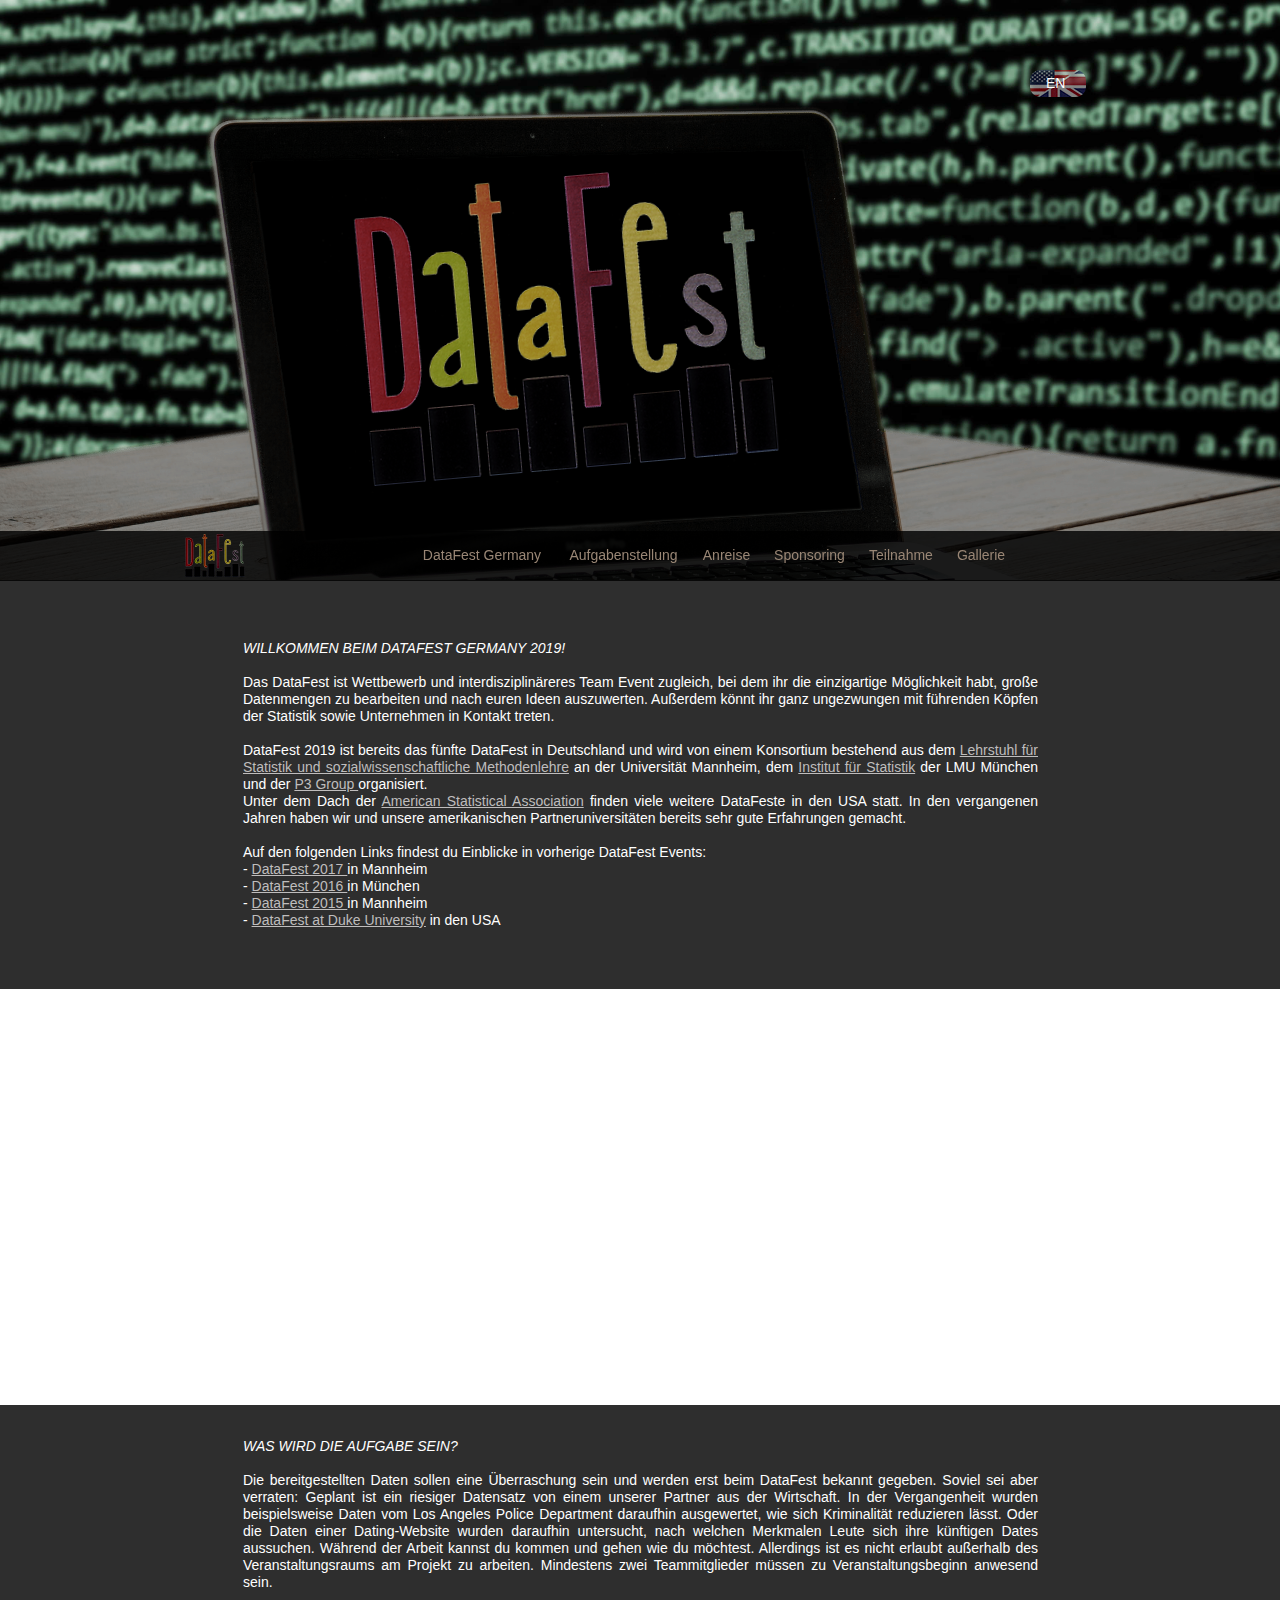
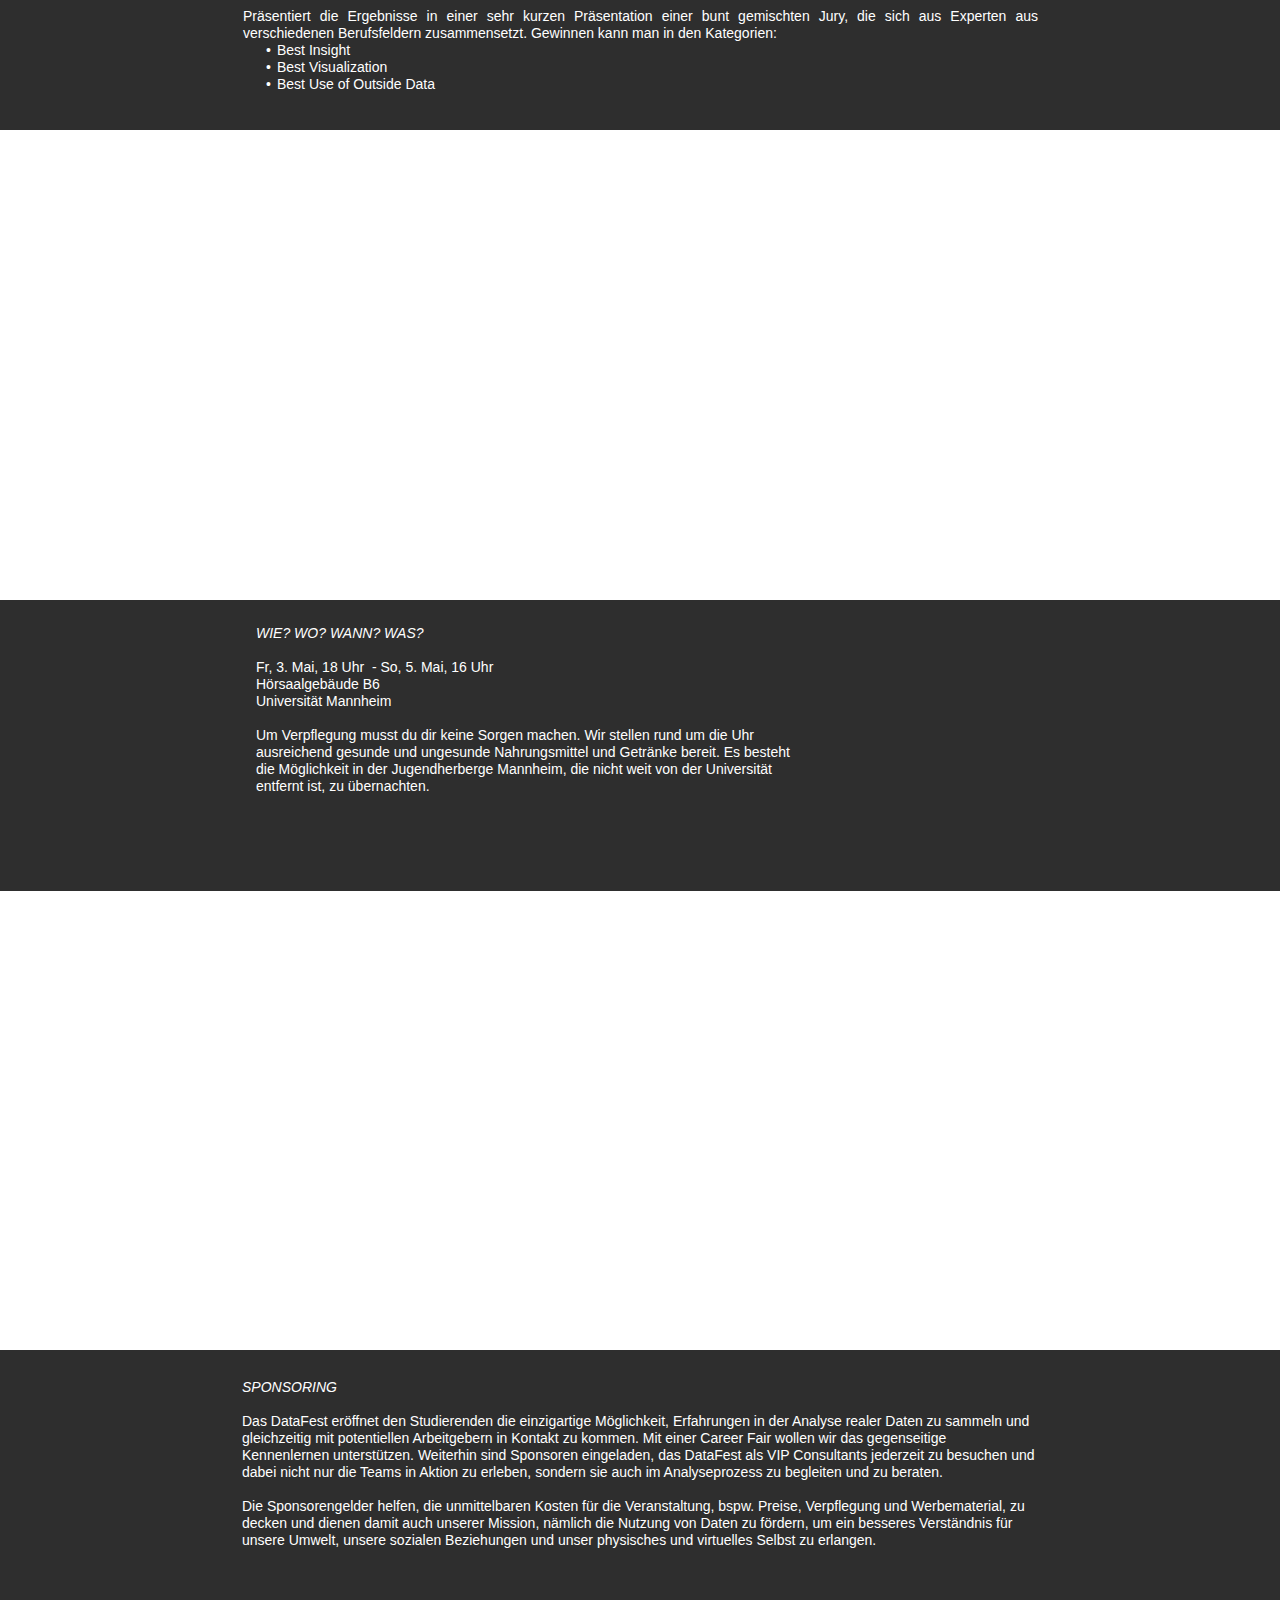
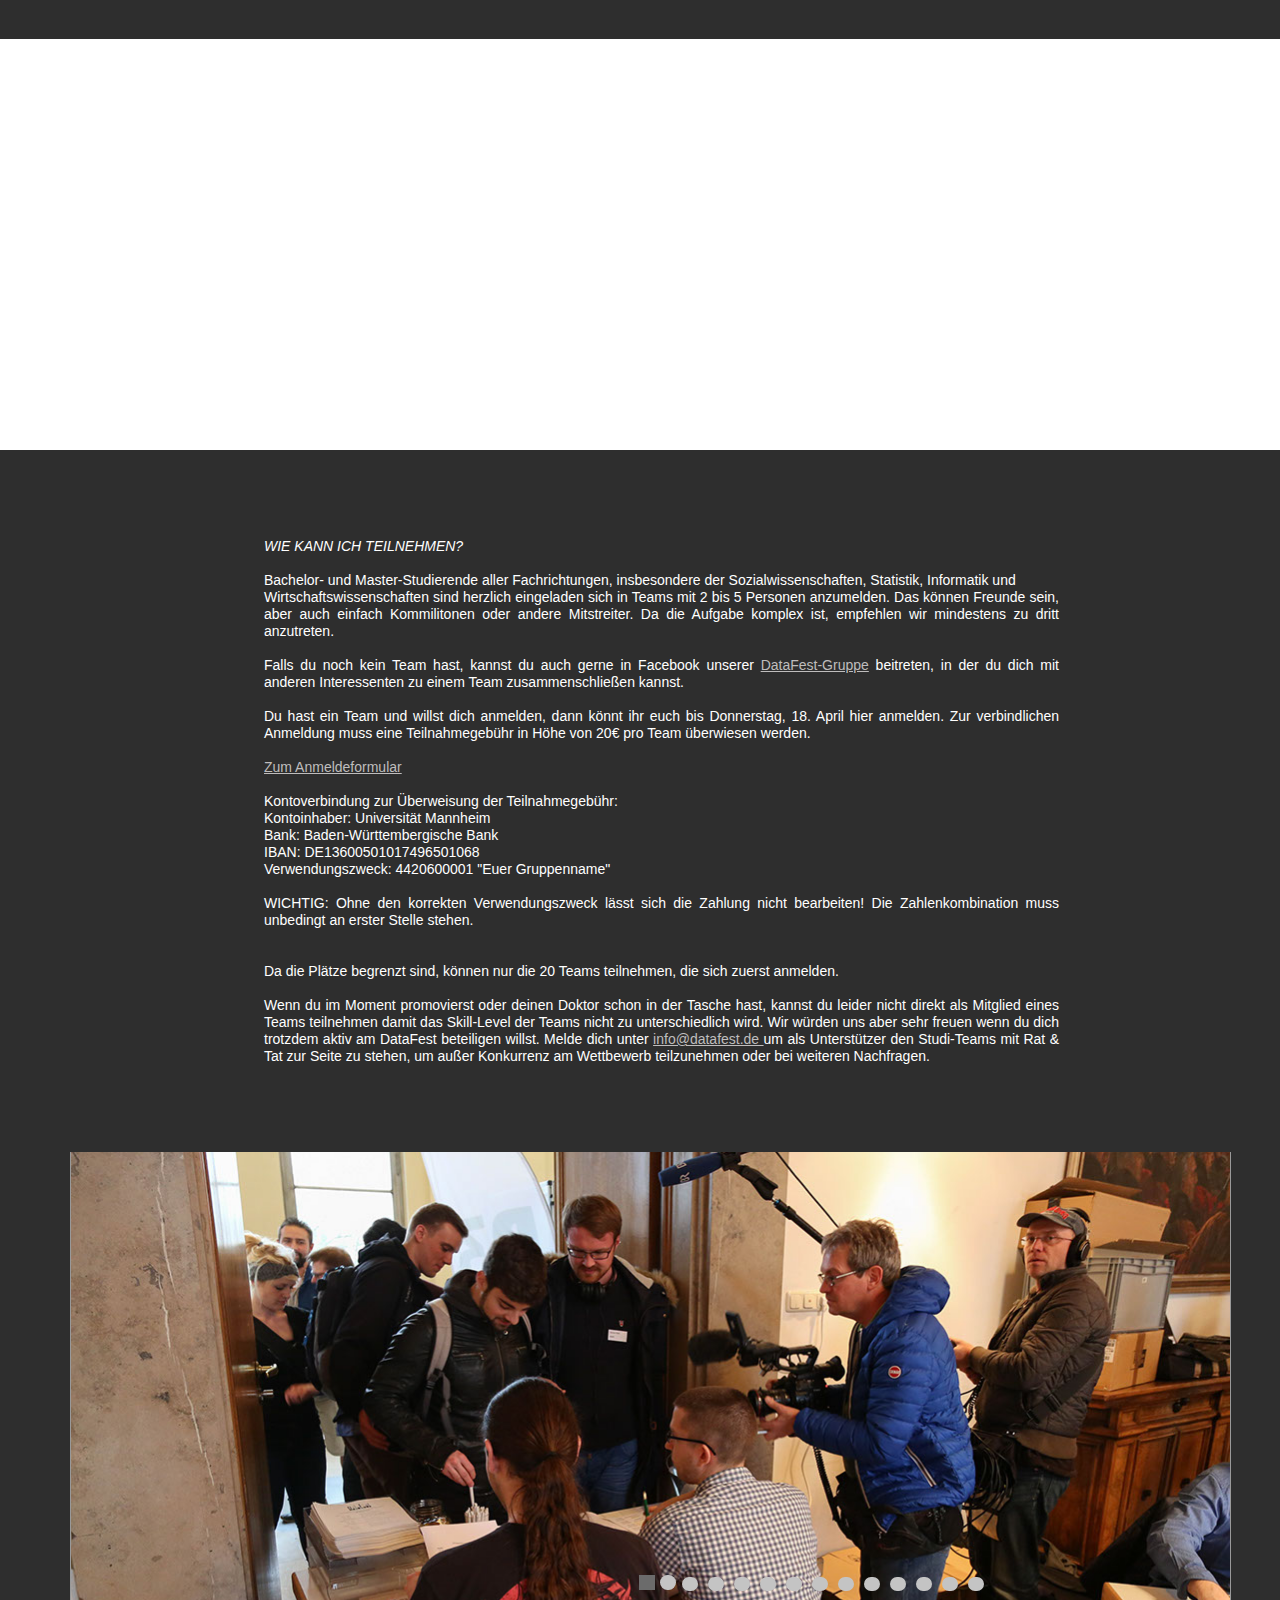
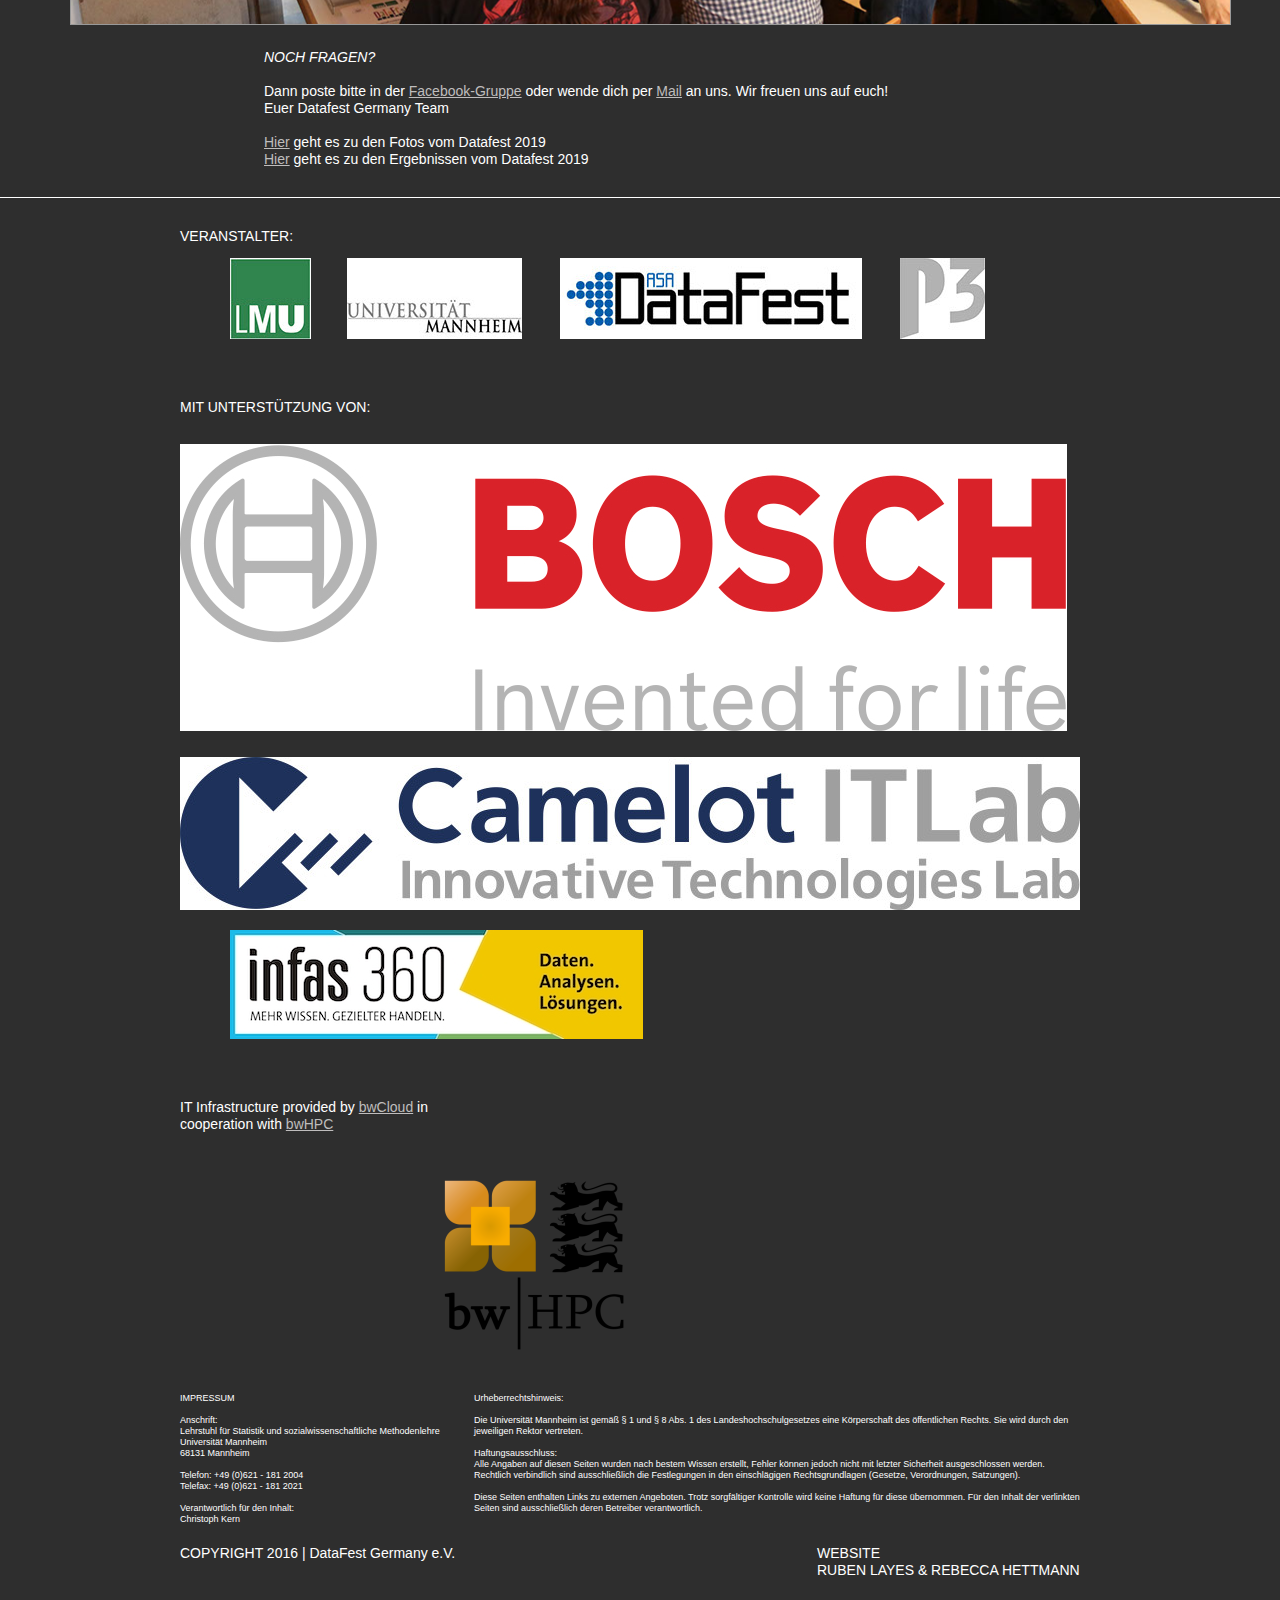
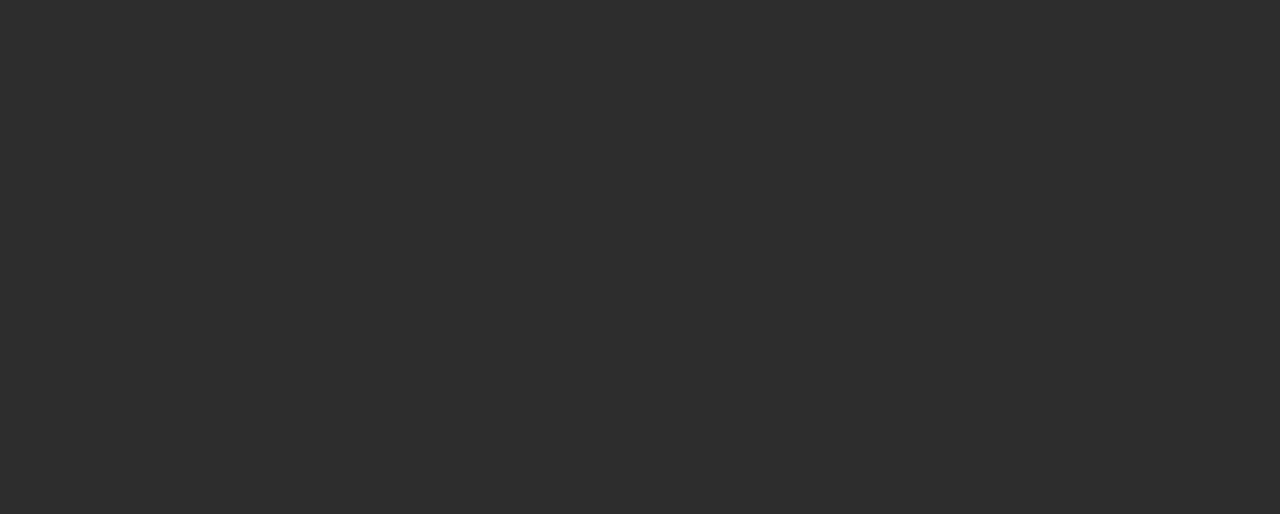
<file: index.html>
<!DOCTYPE html>
<html class="html" lang="de-DE">
 <head>

  <script type="text/javascript">
   if(typeof Muse == "undefined") window.Muse = {}; window.Muse.assets = {"required":["jquery-1.8.3.min.js", "museutils.js", "jquery.scrolleffects.js", "jquery.watch.js", "webpro.js", "museredirect.js", "jquery.musepolyfill.bgsize.js", "jquery.musemenu.js", "musewpslideshow.js", "jquery.museoverlay.js", "touchswipe.js", "index.css"], "outOfDate":[]};
</script>
  
  <script src="scripts/museredirect.js?40941066" type="text/javascript"></script>
  
  <script type="text/javascript">
   Muse.Redirect.redirect('desktop', '', 'phone/index.html');
</script>
  
  <meta http-equiv="Content-type" content="text/html;charset=UTF-8"/>
  <meta name="generator" content="2015.0.0.309"/>
  <link rel="shortcut icon" href="images/favicon.ico?3787811413"/>
  <title>Datafest Germany</title>
  <link media="only screen and (max-device-width: 370px)" rel="alternate" href="http://www.datafest.de/phone/index.html"/>
  <!-- CSS -->
  <link rel="stylesheet" type="text/css" href="css/site_global.css?3945118575"/>
  <link rel="stylesheet" type="text/css" href="css/master_a-musters.css?4184678931"/>
  <link rel="stylesheet" type="text/css" href="css/index.css?4177044376" id="pagesheet"/>
  <!-- Other scripts -->
  <script type="text/javascript">
   document.documentElement.className += ' js';
</script>
  <!-- JS includes -->
  <!--[if lt IE 9]>
  <script src="scripts/html5shiv.js?4241844378" type="text/javascript"></script>
  <![endif]-->
   </head>
 <body>

  <div class="clearfix" id="page"><!-- column -->
   <div class="position_content" id="page_position_content">
    <div class="clearfix colelem" id="pu167"><!-- group -->
     <div class="browser_width grpelem" id="u167-bw">
      <div class="museBGSize" id="u167"><!-- simple frame --></div>
     </div>
     <div class="browser_width grpelem" id="u174-bw">
      <div class="museBGSize" id="u174"><!-- group -->
       <div class="clearfix" id="u174_align_to_page">
        <a class="anchor_item grpelem" id="datafestgermany"></a>
        <div class="clearfix grpelem" id="u1007"><!-- group -->
         <div class="grpelem" id="pu1005"><!-- inclusion -->
          <a class="nonblock nontext" id="u1005" href="datafest-germany-eng.html"><!-- simple frame --></a>
          <div class="clearfix" id="pu1006-4"><!-- group -->
           <a class="nonblock nontext clearfix grpelem" id="u1006-4" href="datafest-germany-eng.html"><!-- content --><p>EN</p></a>
          </div>
         </div>
        </div>
       </div>
      </div>
     </div>
     <div class="clearfix grpelem" id="u188-4" data-mu-ie-matrix="progid:DXImageTransform.Microsoft.Matrix(M11=0.9781,M12=0.2079,M21=-0.2079,M22=0.9781,SizingMethod='auto expand')" data-mu-ie-matrix-dx="-5" data-mu-ie-matrix-dy="-25"><!-- content -->
     </div>
     <div class="clearfix grpelem" id="u189-7" data-mu-ie-matrix="progid:DXImageTransform.Microsoft.Matrix(M11=0.9781,M12=0.2079,M21=-0.2079,M22=0.9781,SizingMethod='auto expand')" data-mu-ie-matrix-dx="-8" data-mu-ie-matrix-dy="-25"><!-- content -->
     </div>
     <div class="museBGSize grpelem" id="u181" data-mu-ie-matrix="progid:DXImageTransform.Microsoft.Matrix(M11=0.9962,M12=0.0872,M21=-0.0872,M22=0.9962,SizingMethod='auto expand')" data-mu-ie-matrix-dx="-13" data-mu-ie-matrix-dy="-20"><!-- simple frame --></div>
    </div>
    <div class="clearfix colelem" id="pu100"><!-- group -->
     <div class="browser_width mse_pre_init" id="u100-bw">
      <div class="rgba-background" id="u100"><!-- simple frame --></div>
     </div>
     <div class="museBGSize mse_pre_init" id="u368"><!-- simple frame --></div>
     <nav class="MenuBar clearfix mse_pre_init" id="menuu401"><!-- horizontal box -->
      <div class="MenuItemContainer clearfix grpelem" id="u409"><!-- vertical box -->
       <a class="nonblock nontext MenuItem MenuItemWithSubMenu anim_swing clearfix colelem" id="u410" href="index.html#datafestgermany"><!-- horizontal box --><div class="MenuItemLabel NoWrap clearfix grpelem" id="u413-4"><!-- content --><p>DataFest Germany</p></div></a>
      </div>
      <div class="MenuItemContainer clearfix grpelem" id="u416"><!-- vertical box -->
       <a class="nonblock nontext MenuItem MenuItemWithSubMenu anim_swing clearfix colelem" id="u419" href="index.html#aufgabe"><!-- horizontal box --><div class="MenuItemLabel NoWrap clearfix grpelem" id="u421-4"><!-- content --><p>Aufgabenstellung</p></div></a>
      </div>
      <div class="MenuItemContainer clearfix grpelem" id="u423"><!-- vertical box -->
       <a class="nonblock nontext MenuItem MenuItemWithSubMenu anim_swing clearfix colelem" id="u426" href="index.html#anreise"><!-- horizontal box --><div class="MenuItemLabel NoWrap clearfix grpelem" id="u429-4"><!-- content --><p>Anreise</p></div></a>
      </div>
      <div class="MenuItemContainer clearfix grpelem" id="u430"><!-- vertical box -->
       <a class="nonblock nontext MenuItem MenuItemWithSubMenu anim_swing clearfix colelem" id="u431" href="index.html#sponsoring"><!-- horizontal box --><div class="MenuItemLabel NoWrap clearfix grpelem" id="u434-4"><!-- content --><p>Sponsoring</p></div></a>
      </div>
      <div class="MenuItemContainer clearfix grpelem" id="u845"><!-- vertical box -->
       <a class="nonblock nontext MenuItem MenuItemWithSubMenu anim_swing clearfix colelem" id="u846" href="index.html#teilnahme"><!-- horizontal box --><div class="MenuItemLabel NoWrap clearfix grpelem" id="u849-4"><!-- content --><p>Teilnahme</p></div></a>
      </div>
      <div class="MenuItemContainer clearfix grpelem" id="u437"><!-- vertical box -->
       <a class="nonblock nontext MenuItem MenuItemWithSubMenu anim_swing clearfix colelem" id="u440" href="index.html#galerie"><!-- horizontal box --><div class="MenuItemLabel NoWrap clearfix grpelem" id="u441-4"><!-- content --><p>Gallerie</p></div></a>
      </div>
     </nav>
     <div class="clearfix mse_pre_init" id="u1042"><!-- group -->
      <div class="grpelem" id="pu1043"><!-- inclusion -->
       <a class="nonblock nontext" id="u1043" href="datafest-germany-eng.html"><!-- simple frame --></a>
       <div class="clearfix" id="pu1044-4"><!-- group -->
        <a class="nonblock nontext clearfix grpelem" id="u1044-4" href="datafest-germany-eng.html"><!-- content --><p>EN</p></a>
       </div>
      </div>
     </div>
    </div>
    <div class="browser_width colelem" id="u191-bw">
     <div id="u191"><!-- group -->
      <div class="clearfix" id="u191_align_to_page">
       <div class="clearfix grpelem" id="u355-42"><!-- content -->
        <p id="u355-2">WILLKOMMEN BEIM DATAFEST GERMANY 2019!</p>
        <p id="u355-3">&nbsp;</p>
        <p><span id="u355-4">Das DataFest ist Wettbewerb und interdisziplinäreres Team Event zugleich, bei dem ihr die einzigartige Möglichkeit habt, große Datenmengen zu bearbeiten und nach euren Ideen auszuwerten. Außerdem könnt ihr ganz ungezwungen mit führenden Köpfen der Statistik sowie Unternehmen in Kontakt treten.</span></p>
        <p>&nbsp;</p>
        <p><span id="u355-7">DataFest 2019 ist bereits das fünfte DataFest in Deutschland und wird von einem Konsortium bestehend aus dem </span><a class="nonblock" href="http://sswml.uni-mannheim.de/">Lehrstuhl für Statistik und sozialwissenschaftliche Methodenlehre</a><span id="u355-10"> an der Universität Mannheim, dem </span><a class="nonblock" href="http://www.statistik.lmu.de/">Institut für Statistik</a><span id="u355-13"> der LMU München und der </span><a class="nonblock" href="http://www.p3-group.com/">P3 Group </a><span id="u355-16">organisiert.</span></p>
        <p><span id="u355-18">Unter dem Dach der </span><a class="nonblock" href="http://ww2.amstat.org/education/datafest/participants.cfm">American Statistical Association</a><span id="u355-21"> finden viele weitere DataFeste in den USA statt. In den vergangenen Jahren haben wir und unsere amerikanischen Partneruniversitäten bereits sehr gute Erfahrungen gemacht.</span></p>
        <p>&nbsp;</p>
        <p><span id="u355-24">Auf den folgenden Links findest du Einblicke in vorherige DataFest Events:</span></p>
        <p><span id="u355-25">- </span><a class="nonblock" href="https://hiwissml.github.io/datafest2017.github.io/">DataFest 2017 </a><span id="u355-30">in Mannheim</span></p>
        <p><span id="u355-26">- </span><a class="nonblock" href="http://datafestde.github.io/">DataFest 2016 </a><span id="u355-29">in München</span></p>
        <p><span id="u355-31">- </span><a class="nonblock" href="http://sswml.uni-mannheim.de/Teaching/DataFest%20Germany/">DataFest 2015 </a><span id="u355-34">in Mannheim</span></p>
        <p><span id="u355-36">- </span><a class="nonblock" href="http://www2.stat.duke.edu/datafest/">DataFest at Duke University</a> in den USA</p>
       </div>
      </div>
     </div>
    </div>
    <div class="browser_width colelem" id="u132-bw">
     <div class="museBGSize" id="u132"><!-- group -->
      <div class="clearfix" id="u132_align_to_page">
       <a class="anchor_item grpelem" id="aufgabe"></a>
      </div>
     </div>
    </div>
    <div class="browser_width colelem" id="u357-bw">
     <div id="u357"><!-- group -->
      <div class="clearfix" id="u357_align_to_page">
       <div class="clearfix grpelem" id="u356-17"><!-- content -->
        <p id="u356-2">WAS WIRD DIE AUFGABE SEIN?</p>
        <p>&nbsp;</p>
        <p>Die bereitgestellten Daten sollen eine Überraschung sein und werden erst beim DataFest bekannt gegeben. Soviel sei aber verraten: Geplant ist ein riesiger Datensatz von einem unserer Partner aus der Wirtschaft. In der Vergangenheit wurden beispielsweise Daten vom Los Angeles Police Department daraufhin ausgewertet, wie sich Kriminalität reduzieren lässt. Oder die Daten einer Dating-Website wurden daraufhin untersucht, nach welchen Merkmalen Leute sich ihre künftigen Dates aussuchen. Während der Arbeit kannst du kommen und gehen wie du möchtest. Allerdings ist es nicht erlaubt außerhalb des Veranstaltungsraums am Projekt zu arbeiten. Mindestens zwei Teammitglieder müssen zu Veranstaltungsbeginn anwesend sein.</p>
        <p>&nbsp;</p>
        <p>Präsentiert die Ergebnisse in einer sehr kurzen Präsentation einer bunt gemischten Jury, die sich aus Experten aus verschiedenen Berufsfeldern zusammensetzt. Gewinnen kann man in den Kategorien:</p>
        <ul class="list0 nls-None" id="u356-15">
         <li>Best Insight</li>
         <li>Best Visualization</li>
         <li>Best Use of Outside Data</li>
        </ul>
       </div>
      </div>
     </div>
    </div>
    <div class="browser_width colelem" id="u139-bw">
     <div class="museBGSize" id="u139"><!-- group -->
      <div class="clearfix" id="u139_align_to_page">
       <a class="anchor_item grpelem" id="anreise"></a>
      </div>
     </div>
    </div>
    <div class="browser_width colelem" id="u358-bw">
     <div id="u358"><!-- group -->
      <div class="clearfix" id="u358_align_to_page">
       <div class="clearfix grpelem" id="u361-18"><!-- content -->
        <p id="u361-2">WIE? WO? WANN? WAS?</p>
        <p id="u361-3">&nbsp;</p>
        <p id="u361-5">Fr, 3. Mai, 18 Uhr&nbsp; - So, 5. Mai, 16 Uhr</p>
        <p id="u361-7">Hörsaalgebäude B6</p>
        <p id="u361-9">Universität Mannheim</p>
        <p id="u361-10">&nbsp;</p>
        <p id="u361-15">Um Verpflegung musst du dir keine Sorgen machen. Wir stellen rund um die Uhr ausreichend gesunde und ungesunde Nahrungsmittel und Getränke bereit. Es besteht die Möglichkeit in der Jugendherberge Mannheim, die nicht weit von der Universität entfernt ist, zu übernachten.</p>
        <p>&nbsp;</p>
       </div>
       <div class="grpelem" id="u683"><!-- custom html -->
        
<iframe class="actAsDiv" width="295" height="240" frameborder="0" scrolling="no" marginheight="0" marginwidth="0" src="https://maps.google.com/maps?f=q&amp;source=s_q&amp;hl=de&amp;q=Universit%C3%A4tsgeb%C3%A4ude%20B6.%20B6%2026%2C%2068131%20Mannheim&amp;aq=0&amp;ie=UTF8&amp;t=m&amp;z=14&amp;iwloc=A&amp;output=embed"></iframe>

</div>
      </div>
     </div>
    </div>
    <div class="browser_width colelem" id="u147-bw">
     <div class="museBGSize" id="u147"><!-- group -->
      <div class="clearfix" id="u147_align_to_page">
       <a class="anchor_item grpelem" id="sponsoring"></a>
      </div>
     </div>
    </div>
    <div class="clearfix colelem" id="pu852"><!-- group -->
     <div class="browser_width grpelem" id="u852-bw">
      <div id="u852"><!-- group -->
       <div class="clearfix" id="u852_align_to_page">
        <div class="clearfix grpelem" id="u853-10"><!-- content -->
         <p id="u853-2">SPONSORING</p>
         <p>&nbsp;</p>
         <p>Das DataFest eröffnet den Studierenden die einzigartige Möglichkeit, Erfahrungen in der Analyse realer Daten zu sammeln und gleichzeitig mit potentiellen Arbeitgebern in Kontakt zu kommen. Mit einer Career Fair wollen wir das gegenseitige Kennenlernen unterstützen. Weiterhin sind Sponsoren eingeladen, das DataFest als VIP Consultants jederzeit zu besuchen und dabei nicht nur die Teams in Aktion zu erleben, sondern sie auch im Analyseprozess zu begleiten und zu beraten.</p>
         <p>&nbsp;</p>
         <p>Die Sponsorengelder helfen, die unmittelbaren Kosten für die Veranstaltung, bspw. Preise, Verpflegung und Werbematerial, zu decken und dienen damit auch unserer Mission, nämlich die Nutzung von Daten zu fördern, um ein besseres Verständnis für unsere Umwelt, unsere sozialen Beziehungen und unser physisches und virtuelles Selbst zu erlangen.</p>
        </div>
       </div>
      </div>
     </div>
     <div class="browser_width grpelem" id="u854-bw">
      <div class="museBGSize" id="u854"><!-- simple frame --></div>
     </div>
    </div>
    <div class="clearfix colelem" id="pu844"><!-- group -->
     <div class="browser_width grpelem" id="u844-bw">
      <div id="u844"><!-- group -->
       <div class="clearfix" id="u844_align_to_page">
        <div class="clearfix grpelem" id="u1140-20"><!-- content -->
         <p id="u1140-2">NOCH FRAGEN?</p>
         <p id="u1140-3">&nbsp;</p>
         <p>Dann poste bitte in der <a class="nonblock" href="https://www.facebook.com/groups/DataFestGermany/">Facebook-Gruppe</a> oder wende dich per <a class="nonblock" href="mailto:info@datafest.de">Mail</a> an uns. Wir freuen uns auf euch!</p>
         <p>Euer Datafest Germany Team</p>
           <p>&nbsp;</p>
         <p><a class="nonblock" href="http://sswml.uni-mannheim.de/Teaching/DataFest%20Germany/Fotos.zip">Hier</a> geht es zu den Fotos vom Datafest 2019</p>
        <p><a class="nonblock" href="http://sswml.uni-mannheim.de/Teaching/DataFest%20Germany/DataFest%20Germany%202019/">Hier</a> geht es zu den Ergebnissen vom Datafest 2019</p> 
        </div>
      </div>
       </div>
     </div>
      <div class="PamphletWidget clearfix grpelem" id="pamphletu195"><!-- none box -->
      <div class="popup_anchor" id="u200popup">
       <div class="ContainerGroup clearfix" id="u200"><!-- stack box -->
        <div class="Container museBGSize grpelem" id="u201"><!-- simple frame --></div>
        <div class="Container invi museBGSize grpelem" id="u211"><!-- simple frame --></div>
        <div class="Container invi museBGSize grpelem" id="u206"><!-- simple frame --></div>
        <div class="Container invi museBGSize grpelem" id="u260"><!-- simple frame --></div>
        <div class="Container invi museBGSize grpelem" id="u262"><!-- simple frame --></div>
        <div class="Container invi museBGSize clearfix grpelem" id="u264"><!-- group -->
         <a class="anchor_item grpelem" id="impressum"></a>
       </div>
        <div class="Container invi museBGSize grpelem" id="u266"><!-- simple frame --></div>
        <div class="Container invi museBGSize grpelem" id="u268"><!-- simple frame --></div>
        <div class="Container invi museBGSize grpelem" id="u300"><!-- simple frame --></div>
        <div class="Container invi museBGSize grpelem" id="u302"><!-- simple frame --></div>
        <div class="Container invi museBGSize grpelem" id="u304"><!-- simple frame --></div>
        <div class="Container invi museBGSize grpelem" id="u330"><!-- simple frame --></div>
        <div class="Container invi museBGSize grpelem" id="u332"><!-- simple frame --></div>
        <div class="Container invi museBGSize grpelem" id="u346"><!-- simple frame --></div>
       </div>
      </div>
      <div class="ThumbGroup clearfix grpelem" id="u216"><!-- none box -->
       <div class="popup_anchor">
        <div class="Thumb popup_element rounded-corners" id="u217"><!-- simple frame --></div>
       </div>
       <div class="popup_anchor">
        <div class="Thumb popup_element rounded-corners" id="u218"><!-- simple frame --></div>
       </div>
       <div class="popup_anchor">
        <div class="Thumb popup_element rounded-corners" id="u219"><!-- simple frame --></div>
       </div>
       <div class="popup_anchor">
        <div class="Thumb popup_element rounded-corners" id="u261"><!-- simple frame --></div>
       </div>
       <div class="popup_anchor">
        <div class="Thumb popup_element rounded-corners" id="u263"><!-- simple frame --></div>
       </div>
       <div class="popup_anchor">
        <div class="Thumb popup_element rounded-corners" id="u265"><!-- simple frame --></div>
       </div>
       <div class="popup_anchor">
        <div class="Thumb popup_element rounded-corners" id="u267"><!-- simple frame --></div>
       </div>
       <div class="popup_anchor">
        <div class="Thumb popup_element rounded-corners" id="u269"><!-- simple frame --></div>
       </div>
       <div class="popup_anchor">
        <div class="Thumb popup_element rounded-corners" id="u301"><!-- simple frame --></div>
       </div>
       <div class="popup_anchor">
        <div class="Thumb popup_element rounded-corners" id="u303"><!-- simple frame --></div>
       </div>
       <div class="popup_anchor">
        <div class="Thumb popup_element rounded-corners" id="u305"><!-- simple frame --></div>
       </div>
       <div class="popup_anchor">
        <div class="Thumb popup_element rounded-corners" id="u331"><!-- simple frame --></div>
       </div>
       <div class="popup_anchor">
        <div class="Thumb popup_element rounded-corners" id="u333"><!-- simple frame --></div>
       </div>
       <div class="popup_anchor">
        <div class="Thumb popup_element rounded-corners" id="u347"><!-- simple frame --></div>
       </div>
      </div>
     </div>
     <div class="browser_width grpelem" id="u359-bw">
      <div id="u359"><!-- group -->
       <div class="clearfix" id="u359_align_to_page">
        <div class="clearfix grpelem" id="u360-47"><!-- content -->
         <p id="u360-2">WIE KANN ICH TEILNEHMEN?</p>
         <p>&nbsp;</p>
         <p>Bachelor- und Master-Studierende aller Fachrichtungen, insbesondere der Sozialwissenschaften, Statistik, Informatik und</p>
         <p>Wirtschaftswissenschaften sind herzlich eingeladen sich in Teams mit 2 bis 5 Personen anzumelden. Das können Freunde sein, aber auch einfach Kommilitonen oder andere Mitstreiter. Da die Aufgabe komplex ist, empfehlen wir mindestens zu dritt anzutreten.</p>
         <p>&nbsp;</p>
         <p>Falls du noch kein Team hast, kannst du auch gerne in Facebook unserer <a class="nonblock" href="https://www.facebook.com/groups/DataFestGermany/">DataFest-Gruppe</a> beitreten, in der du dich mit anderen Interessenten zu einem Team zusammenschließen kannst.</p>
         <p>&nbsp;</p>
         <p>Du hast ein Team und willst dich anmelden, dann könnt ihr euch bis Donnerstag, 18. April hier anmelden. Zur verbindlichen Anmeldung muss eine Teilnahmegebühr in Höhe von 20€ pro Team überwiesen werden.</p>
         <p>&nbsp;</p>
         <p><a class="nonblock" href="https://goo.gl/forms/KXSOf7hJQsM1Dawy2">Zum Anmeldeformular</a></p>
         <p>&nbsp;</p>
         <p><p>Kontoverbindung zur Überweisung der Teilnahmegebühr:</p>
         <p>Kontoinhaber: Universität Mannheim</p>
         <p>Bank: Baden-Württembergische Bank</p>
         <p>IBAN: DE13600501017496501068</p>
         <p>Verwendungszweck: 4420600001 &quot;Euer Gruppenname&quot;</p>
         <p>&nbsp;</p>
         <p>WICHTIG: Ohne den korrekten Verwendungszweck lässt sich die Zahlung nicht bearbeiten! Die Zahlenkombination muss unbedingt an erster Stelle stehen.</p>
         <p>&nbsp;</p>
         <p>&nbsp;</p>
         <p>Da die Plätze begrenzt sind, können nur die 20 Teams teilnehmen, die sich zuerst anmelden.</p>
         <p>&nbsp;</p>
         <p>Wenn du im Moment promovierst oder deinen Doktor schon in der Tasche hast, kannst du leider nicht direkt als Mitglied eines Teams teilnehmen damit das Skill-Level der Teams nicht zu unterschiedlich wird. Wir würden uns aber sehr freuen wenn du dich trotzdem aktiv am DataFest beteiligen willst. Melde dich unter <a class="nonblock" href="mailto:info@datafest.de">info@datafest.de </a>um als Unterstützer den Studi-Teams mit Rat &amp; Tat zur Seite zu stehen, um außer Konkurrenz am Wettbewerb teilzunehmen oder bei weiteren Nachfragen.</p>
        </div>
       </div>
      </div>
     </div>
     <a class="anchor_item grpelem" id="teilnahme"></a>
     <a class="anchor_item grpelem" id="galerie"></a>
    </div>
    <div class="verticalspacer"></div>
    <div class="browser_width colelem" id="u680-bw">
     <div id="u680"><!-- column -->
      <div class="clearfix" id="u680_align_to_page">
       <div class="clearfix colelem" id="u685-4"><!-- content -->
        <p>VERANSTALTER:</p>
       </div>
       <div class="clearfix colelem" id="pu687"><!-- group -->
        <a class="nonblock nontext museBGSize grpelem" id="u687" href="http://www.statistik.lmu.de/"><!-- simple frame --></a>
        <a class="nonblock nontext museBGSize grpelem" id="u694" href="http://sswml.uni-mannheim.de/"><!-- simple frame --></a>
        <a class="nonblock nontext museBGSize grpelem" id="u701" href="http://ww2.amstat.org/education/datafest/participants.cfm"><!-- simple frame --></a>
        <a class="nonblock nontext museBGSize grpelem" id="u708" href="http://www.p3-group.com/"><!-- simple frame --></a>
       </div>  
       <div class="clearfix colelem" id="pu1160-4"><!-- group -->
       <div class="clearfix colelem" id="u1160-4"><!-- content -->
       <p>MIT UNTERSTÜTZUNG VON:</p>
        </div>
       <a class="nonblock nontext museBGSize colelem" id="u1161"><!-- simple frame --></a>
       <div class="museBGSize colelem" id="u1172"><!-- simple frame --></div>
       <div class="clearfix colelem" id="pu1164"><!-- group -->
       <div class="museBGSize grpelem" id="u1164"><!-- simple frame --></div> 
       </div>
        <div class="clearfix colelem" id="pu1160-4"><!-- group -->
       <div class="clearfix colelem" id="u1160-4"><!-- content -->
       <p>IT Infrastructure provided by <a class="nonblock" href="https://www.bw-cloud.org">bwCloud</a> in cooperation with <a class="nonblock" href="https://www.bwhpc.de">bwHPC</div>
       <div class="clearfix colelem" id="pu1164"><!-- group -->
       <div class="museBGSize colelem" id="u1180"><!-- simple frame --></div> 
       </div> 
       </div>
       <div class="clearfix colelem" id="pu681-23"><!-- group -->
        <div class="clearfix grpelem" id="u681-23"><!-- content --> 
         <p>IMPRESSUM</p>
         <p>&nbsp;</p>
         <p>Anschrift:</p>
         <p>Lehrstuhl für Statistik und sozialwissenschaftliche Methodenlehre</p>
         <p>Universität Mannheim</p>
         <p>68131 Mannheim</p>
         <p>&nbsp;</p>
         <p>Telefon: +49 (0)621 - 181 2004</p>
         <p>Telefax: +49 (0)621 - 181 2021</p>
         <p>&nbsp;</p>
         <p>Verantwortlich für den Inhalt:</p>
         <p>Christoph Kern</p>
        </div>
        <div class="clearfix grpelem" id="u682-17"><!-- content -->
         <p>Urheberrechtshinweis:</p>
         <p>&nbsp;</p>
         <p>Die Universität Mannheim ist gemäß § 1 und § 8 Abs. 1 des Landeshochschulgesetzes eine Körperschaft des öffentlichen Rechts. Sie wird durch den jeweiligen Rektor vertreten.</p>
         <p>&nbsp;</p>
         <p>Haftungsausschluss:</p>
         <p>Alle Angaben auf diesen Seiten wurden nach bestem Wissen erstellt, Fehler können jedoch nicht mit letzter Sicherheit ausgeschlossen werden.</p>
         <p>Rechtlich verbindlich sind ausschließlich die Festlegungen in den einschlägigen Rechtsgrundlagen (Gesetze, Verordnungen, Satzungen).</p>
         <p>&nbsp;</p>
         <p>Diese Seiten enthalten Links zu externen Angeboten. Trotz sorgfältiger Kontrolle wird keine Haftung für diese übernommen. Für den Inhalt der verlinkten Seiten sind ausschließlich deren Betreiber verantwortlich.</p>
        </div>
       </div>
       <div class="clearfix colelem" id="pu460-4"><!-- group -->
        <div class="clearfix grpelem" id="u460-4"><!-- content -->
         <p>COPYRIGHT 2016 | DataFest Germany e.V.</p>
        </div>
        <div class="clearfix grpelem" id="u461-4"><!-- content -->
         <p>WEBSITE</p> 
         <p/>RUBEN LAYES & REBECCA HETTMANN</p>
        </div>
       </div>
      </div>
     </div>
    </div>
   </div>
  </div>
  <!-- JS includes -->
  <script type="text/javascript">
   if (document.location.protocol != 'https:') document.write('\x3Cscript src="http://musecdn2.businesscatalyst.com/scripts/4.0/jquery-1.8.3.min.js" type="text/javascript">\x3C/script>');
</script>
  <script type="text/javascript">
   window.jQuery || document.write('\x3Cscript src="scripts/jquery-1.8.3.min.js" type="text/javascript">\x3C/script>');
</script>
  <script src="scripts/museutils.js?183364071" type="text/javascript"></script>
  <script src="scripts/jquery.musepolyfill.bgsize.js?4004268962" type="text/javascript"></script>
  <script src="scripts/jquery.scrolleffects.js?3860644955" type="text/javascript"></script>
  <script src="scripts/jquery.watch.js?71412426" type="text/javascript"></script>
  <script src="scripts/jquery.musemenu.js?3957776250" type="text/javascript"></script>
  <script src="scripts/webpro.js?3803554875" type="text/javascript"></script>
  <script src="scripts/musewpslideshow.js?242596657" type="text/javascript"></script>
  <script src="scripts/jquery.museoverlay.js?493285861" type="text/javascript"></script>
  <script src="scripts/touchswipe.js?4038331989" type="text/javascript"></script>
  <!-- Other scripts -->
  <script type="text/javascript">
   $(document).ready(function() { try {
(function(){var a={},b=function(a){if(a.match(/^rgb/))return a=a.replace(/\s+/g,"").match(/([\d\,]+)/gi)[0].split(","),(parseInt(a[0])<<16)+(parseInt(a[1])<<8)+parseInt(a[2]);if(a.match(/^\#/))return parseInt(a.substr(1),16);return 0};(function(){$('link[type="text/css"]').each(function(){var b=($(this).attr("href")||"").match(/\/?css\/([\w\-]+\.css)\?(\d+)/);b&&b[1]&&b[2]&&(a[b[1]]=b[2])})})();(function(){$("body").append('<div class="version" style="display:none; width:1px; height:1px;"></div>');
for(var c=$(".version"),d=0;d<Muse.assets.required.length;){var f=Muse.assets.required[d],g=f.match(/([\w\-\.]+)\.(\w+)$/),k=g&&g[1]?g[1]:null,g=g&&g[2]?g[2]:null;switch(g.toLowerCase()){case "css":k=k.replace(/\W/gi,"_").replace(/^([^a-z])/gi,"_$1");c.addClass(k);var g=b(c.css("color")),h=b(c.css("background-color"));g!=0||h!=0?(Muse.assets.required.splice(d,1),"undefined"!=typeof a[f]&&(g!=a[f]>>>24||h!=(a[f]&16777215))&&Muse.assets.outOfDate.push(f)):d++;c.removeClass(k);break;case "js":k.match(/^jquery-[\d\.]+/gi)&&
typeof $!="undefined"?Muse.assets.required.splice(d,1):d++;break;default:throw Error("Unsupported file type: "+g);}}c.remove();if(Muse.assets.outOfDate.length||Muse.assets.required.length)c="Einige der Dateien auf dem Server fehlen oder sind ungültig. Löschen Sie den Browser-Cache und versuchen Sie es erneut. Wenn das Problem weiterhin besteht, wenden Sie sich an den Autor der Website.",(d=location&&location.search&&location.search.match&&location.search.match(/muse_debug/gi))&&Muse.assets.outOfDate.length&&(c+="\nOut of date: "+Muse.assets.outOfDate.join(",")),d&&Muse.assets.required.length&&(c+="\nMissing: "+Muse.assets.required.join(",")),alert(c)})()})();
/* body */
Muse.Utils.transformMarkupToFixBrowserProblemsPreInit();/* body */
Muse.Utils.prepHyperlinks(true);/* body */
$('#u167').registerBackgroundPositionScrollEffect([{"speed":[0,0],"in":[-Infinity,-100]},{"speed":[0,0],"in":[-100,Infinity]}]);/* scroll effect */
Muse.Utils.resizeHeight()/* resize height */
$('#u174').registerBackgroundPositionScrollEffect([{"speed":[0,0.7],"in":[-Infinity,43]},{"speed":[0,0.5],"in":[43,Infinity]}]);/* scroll effect */
$('#u181').registerBackgroundPositionScrollEffect([{"speed":[0,0.7],"in":[-Infinity,43]},{"speed":[0,0.5],"in":[43,Infinity]}]);/* scroll effect */
$('#u100-bw').registerPositionScrollEffect([{"speed":[null,1],"in":[-Infinity,531]},{"speed":[null,0],"in":[531,Infinity]}]);/* scroll effect */
$('#u368').registerPositionScrollEffect([{"speed":[0,1],"in":[-Infinity,531]},{"speed":[0,0],"in":[531,Infinity]}]);/* scroll effect */
Muse.Utils.initWidget('.MenuBar', function(elem) { return $(elem).museMenu(); });/* unifiedNavBar */
$('#menuu401').registerPositionScrollEffect([{"speed":[0,1],"in":[-Infinity,531]},{"speed":[0,0],"in":[531,Infinity]}]);/* scroll effect */
$('#u1042').registerPositionScrollEffect([{"speed":[-1,1],"in":[-Infinity,531.5]},{"speed":[0,0],"in":[531.5,Infinity]}]);/* scroll effect */
$('#u132').registerBackgroundPositionScrollEffect([{"speed":[0,0],"in":[-Infinity,874]},{"speed":[0,0],"in":[874,Infinity]}]);/* scroll effect */
$('#u139').registerBackgroundPositionScrollEffect([{"speed":[0,0],"in":[-Infinity,1599.05]},{"speed":[0,0],"in":[1599.05,Infinity]}]);/* scroll effect */
$('#u147').registerBackgroundPositionScrollEffect([{"speed":[0,0],"in":[-Infinity,2360]},{"speed":[0,0],"in":[2360,Infinity]}]);/* scroll effect */
$('#u854').registerBackgroundPositionScrollEffect([{"speed":[0,0],"in":[-Infinity,3068.6]},{"speed":[0,0],"in":[3068.6,Infinity]}]);/* scroll effect */
Muse.Utils.initWidget('#pamphletu195', function(elem) { new WebPro.Widget.ContentSlideShow(elem, {contentLayout_runtime:'stack',event:'click',deactivationEvent:'mouseout_trigger',autoPlay:true,displayInterval:4000,transitionStyle:'fading',transitionDuration:4000,hideAllContentsFirst:false,shuffle:false,enableSwipe:true,resumeAutoplay:true,resumeAutoplayInterval:5000,playOnce:false,autoActivate_runtime:false}); });/* #pamphletu195 */
Muse.Utils.fullPage('#page');/* 100% height page */
Muse.Utils.showWidgetsWhenReady();/* body */
Muse.Utils.transformMarkupToFixBrowserProblems();/* body */
} catch(e) { if (e && 'function' == typeof e.notify) e.notify(); else Muse.Assert.fail('Error calling selector function:' + e); }});
</script>
   </body>
</html>
</file>
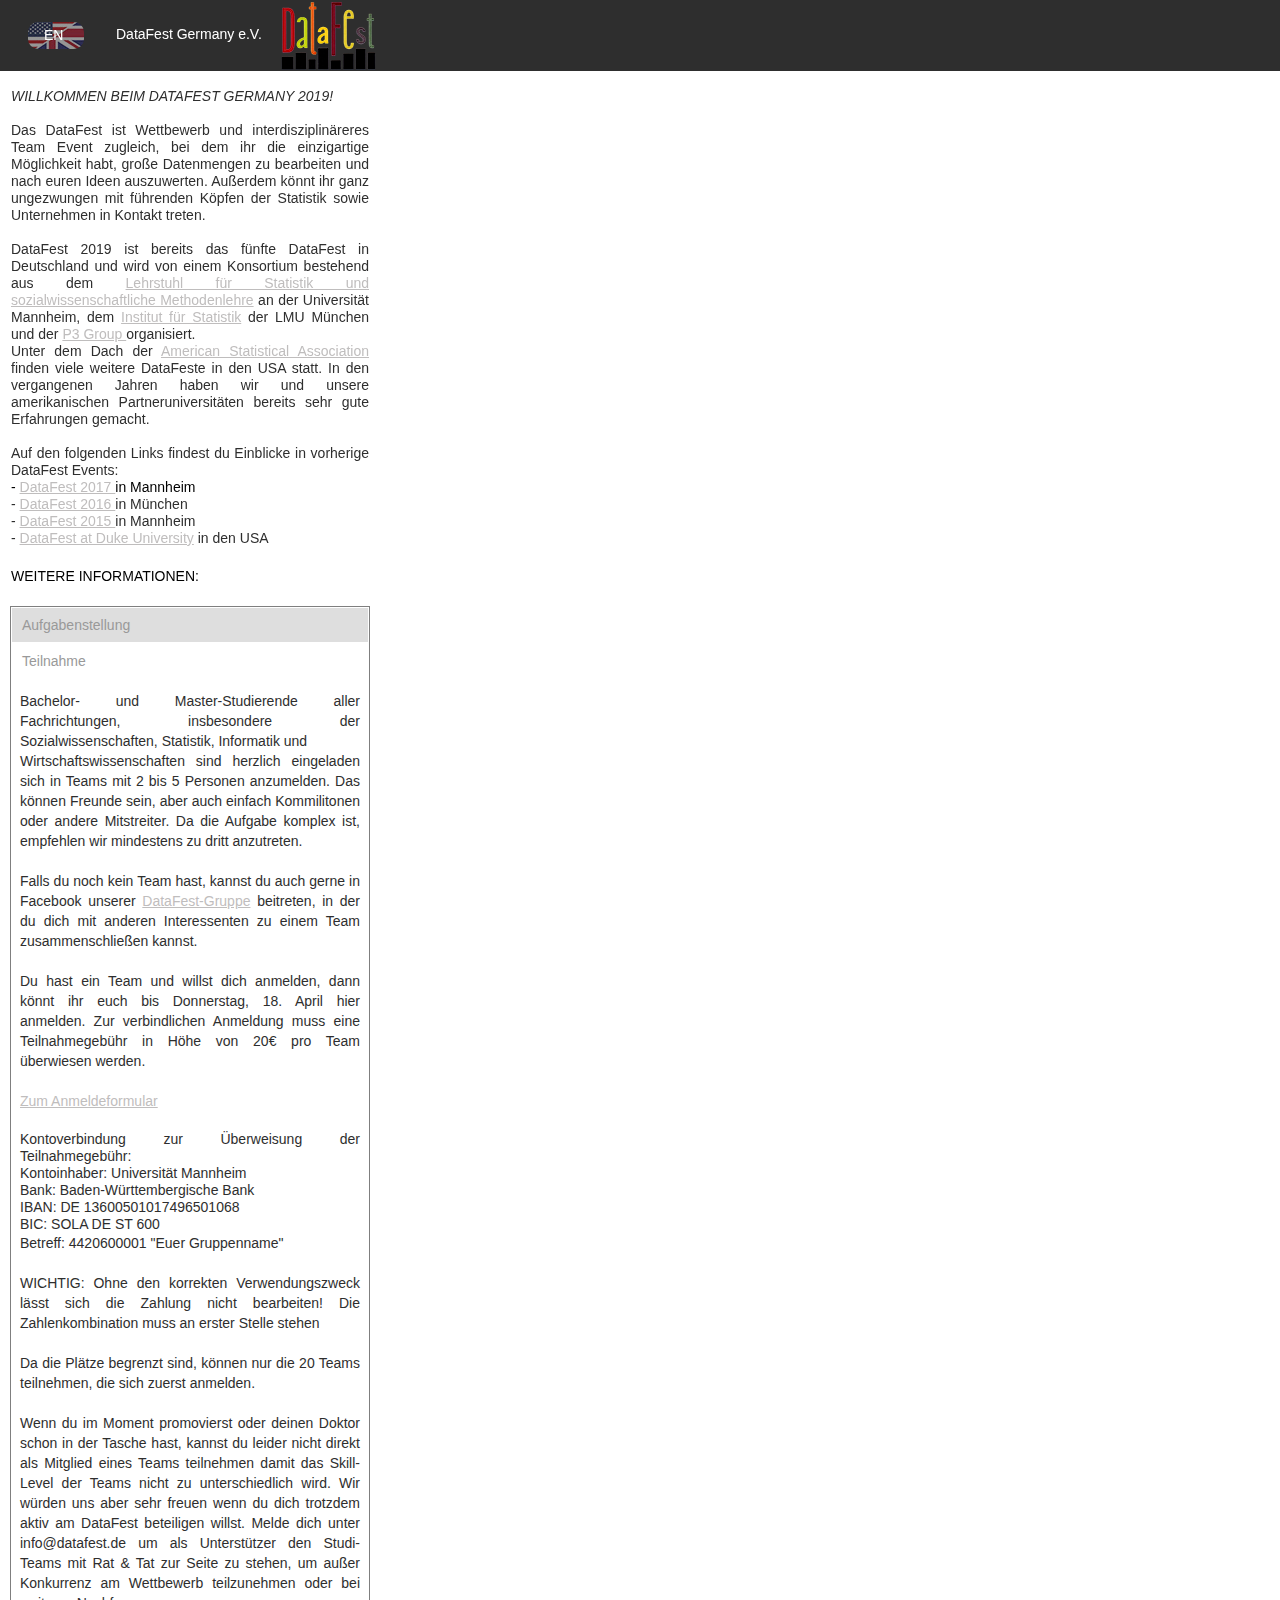
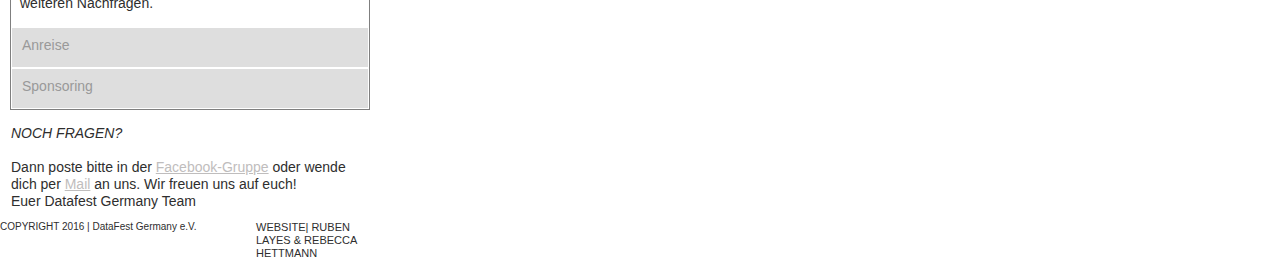
<file: phone/index.html>
<!DOCTYPE html>
<html class="html" lang="de-DE">
 <head>

  <script type="text/javascript">
   if(typeof Muse == "undefined") window.Muse = {}; window.Muse.assets = {"required":["jquery-1.8.3.min.js", "museutils.js", "jquery.scrolleffects.js", "jquery.watch.js", "webpro.js", "musewpdisclosure.js", "index.css"], "outOfDate":[]};
</script>
  
  <meta http-equiv="Content-type" content="text/html;charset=UTF-8"/>
  <meta name="generator" content="2015.0.0.309"/>
  <link rel="shortcut icon" href="../images/favicon.ico?3787811413"/>
  <title>Homepage</title>
  <meta name="viewport" content="width=380"/>
  <link rel="canonical" href="http://www.datafest.de/index.html"/>
  <!-- CSS -->
  <link rel="stylesheet" type="text/css" href="../css/site_global.css?3945118575"/>
  <link rel="stylesheet" type="text/css" href="css/master_a-musters.css?430791312"/>
  <link rel="stylesheet" type="text/css" href="css/index.css?109231169" id="pagesheet"/>
  <!-- Other scripts -->
  <script type="text/javascript">
   document.documentElement.className += ' js';
</script>
   </head>
 <body>

  <div class="clearfix" id="page"><!-- column -->
   <div class="position_content" id="page_position_content">
    <div class="browser_width mse_pre_init" id="u490-bw">
     <div id="u490"><!-- simple frame --></div>
    </div>
    <div class="clip_frame mse_pre_init" id="u491"><!-- image -->
     <img class="block" id="u491_img" src="../images/logo-hell-min.png" alt="" width="102" height="71"/>
    </div>
    <div class="clearfix colelem" id="u1137"><!-- group -->
     <div class="grpelem" id="pu1139"><!-- inclusion -->
      <a class="nonblock nontext" id="u1139" href="homepage-englisch.html"><!-- simple frame --></a>
      <div class="clearfix" id="pu1138-4"><!-- group -->
       <a class="nonblock nontext clearfix grpelem" id="u1138-4" href="homepage-englisch.html"><!-- content --><p>EN</p></a>
      </div>
     </div>
    </div>
    <div class="clearfix mse_pre_init" id="u497-4"><!-- content -->
     <p>DataFest Germany e.V.</p>
    </div>
    <div class="clearfix colelem" id="u578-42"><!-- content -->
     <p id="u578-2">WILLKOMMEN BEIM DATAFEST GERMANY 2019!</p>
     <p id="u578-3">&nbsp;</p>
     <p id="u578-5">Das DataFest ist Wettbewerb und interdisziplinäreres Team Event zugleich, bei dem ihr die einzigartige Möglichkeit habt, große Datenmengen zu bearbeiten und nach euren Ideen auszuwerten. Außerdem könnt ihr ganz ungezwungen mit führenden Köpfen der Statistik sowie Unternehmen in Kontakt treten.</p>
     <p id="u578-6">&nbsp;</p>
     <p id="u578-17"><span id="u578-7">DataFest 2019 ist bereits das fünfte DataFest in Deutschland und wird von einem Konsortium bestehend aus dem </span><a class="nonblock" href="http://sswml.uni-mannheim.de/">Lehrstuhl für Statistik und sozialwissenschaftliche Methodenlehre</a><span id="u578-10"> an der Universität Mannheim, dem </span><a class="nonblock" href="http://www.statistik.lmu.de/">Institut für Statistik</a><span id="u578-13"> der LMU München und der </span><a class="nonblock" href="http://www.p3-group.com/">P3 Group </a><span id="u578-16">organisiert.</span></p>
     <p id="u578-22"><span id="u578-18">Unter dem Dach der </span><a class="nonblock" href="http://ww2.amstat.org/education/datafest/participants.cfm">American Statistical Association</a><span id="u578-21"> finden viele weitere DataFeste in den USA statt. In den vergangenen Jahren haben wir und unsere amerikanischen Partneruniversitäten bereits sehr gute Erfahrungen gemacht.</span></p>
     <p id="u578-23">&nbsp;</p>
     <p id="u578-25">Auf den folgenden Links findest du Einblicke in vorherige DataFest Events:</p>
     <p id="u578-27"><span id="u578-28">- </span><a class="nonblock" href="https://hiwissml.github.io/datafest2017.github.io/">DataFest 2017 </a><span id="u355-30">in Mannheim</span></p>
     <p id="u578-30"><span id="u578-26">- </span><a class="nonblock" href="http://datafestde.github.io/">DataFest 2016 </a><span id="u578-29">in München</span></p>
     <p id="u578-35"><span id="u578-31">- </span><a class="nonblock" href="http://sswml.uni-mannheim.de/Teaching/DataFest%20Germany/">DataFest 2015 </a><span id="u578-34">in Mannheim</span></p>
     <p id="u578-40"><span id="u578-36">- </span><a class="nonblock" href="http://www2.stat.duke.edu/datafest/">DataFest at Duke University</a><span id="u578-39"> in den USA</span></p>
    </div>
    <div class="clearfix colelem" id="u579-4"><!-- content -->
     <p>WEITERE INFORMATIONEN:</p>
    </div>
    <ul class="AccordionWidget clearfix colelem" id="accordionu562"><!-- vertical box -->
     <li class="AccordionPanel clearfix colelem" id="u566"><!-- vertical box --><div class="AccordionPanelTab clearfix colelem" id="u569-4"><!-- content --><p>Aufgabenstellung</p></div><div class="AccordionPanelContent disn clearfix colelem" id="u567"><!-- group --><div class="clearfix grpelem" id="u568-15"><!-- content --><p id="u568-2">Die bereitgestellten Daten sollen eine Überraschung sein und werden erst beim DataFest bekannt gegeben. Soviel sei aber verraten: Geplant ist ein riesiger Datensatz von einem unserer Partner aus der Wirtschaft. In der Vergangenheit wurden beispielsweise Daten vom Los Angeles Police Department daraufhin ausgewertet, wie sich Kriminalität reduzieren lässt. Oder die Daten einer Dating-Website wurden daraufhin untersucht, nach welchen Merkmalen Leute sich ihre künftigen Dates aussuchen. Während der Arbeit kannst du kommen und gehen wie du möchtest. Allerdings ist es nicht erlaubt außerhalb des Veranstaltungsraums am Projekt zu arbeiten. Mindestens zwei Teammitglieder müssen zu Veranstaltungsbeginn anwesend sein.</p><p id="u568-3">&nbsp;</p><p id="u568-5">Präsentiert die Ergebnisse in einer sehr kurzen Präsentation einer bunt gemischten Jury, die sich aus Experten aus verschiedenen Berufsfeldern zusammensetzt. Gewinnen kann man in den Kategorien:</p><ul class="list0 nls-None" id="u568-12"><li id="u568-7">Best Insight</li><li id="u568-9">Best Visualization</li><li id="u568-11">Best Use of Outside Data</li></ul><p id="u568-13">&nbsp;</p></div></div></li>
     <li class="AccordionPanel clearfix colelem" id="u574"><!-- vertical box --><div class="AccordionPanelTab clearfix colelem" id="u575-4"><!-- content --><p>Teilnahme</p></div><div class="AccordionPanelContent clearfix colelem" id="u576"><!-- group --><div class="clearfix grpelem" id="u577-43"><!-- content --><p id="u577-2">Bachelor- und Master-Studierende aller Fachrichtungen, insbesondere der Sozialwissenschaften, Statistik, Informatik und</p><p id="u577-4">Wirtschaftswissenschaften sind herzlich eingeladen sich in Teams mit 2 bis 5 Personen anzumelden. Das können Freunde sein, aber auch einfach Kommilitonen oder andere Mitstreiter. Da die Aufgabe komplex ist, empfehlen wir mindestens zu dritt anzutreten.</p><p id="u577-5">&nbsp;</p><p id="u577-10">Falls du noch kein Team hast, kannst du auch gerne in Facebook unserer <a class="nonblock" href="https://www.facebook.com/groups/DataFestGermany/">DataFest-Gruppe</a> beitreten, in der du dich mit anderen Interessenten zu einem Team zusammenschließen kannst.</p><p id="u577-11">&nbsp;</p><p id="u577-13">Du hast ein Team und willst dich anmelden, dann könnt ihr euch bis Donnerstag, 18. April hier anmelden. Zur verbindlichen Anmeldung muss eine Teilnahmegebühr in Höhe von 20€ pro Team überwiesen werden.</p><p id="u577-14">&nbsp;</p><p id="u577-17"><a class="nonblock" href="https://goo.gl/forms/KXSOf7hJQsM1Dawy2">Zum Anmeldeformular</a></p><p id="u577-18">&nbsp;</p><p>Kontoverbindung zur Überweisung der Teilnahmegebühr:</p><p>Kontoinhaber: Universität Mannheim</p><p>Bank: Baden-Württembergische Bank</p><p>IBAN: DE 13600501017496501068</p><p>BIC: SOLA DE ST 600</p><p id="u577-30">Betreff: 4420600001 &quot;Euer Gruppenname&quot;</p><p id="u577-31">&nbsp;</p><p id="u577-33">WICHTIG: Ohne den korrekten Verwendungszweck lässt sich die Zahlung nicht bearbeiten! Die Zahlenkombination muss an erster Stelle stehen</p><p id="u577-34">&nbsp;</p><p id="u577-36">Da die Plätze begrenzt sind, können nur die 20 Teams teilnehmen, die sich zuerst anmelden.</p><p id="u577-37">&nbsp;</p><p id="u577-41">Wenn du im Moment promovierst oder deinen Doktor schon in der Tasche hast, kannst du leider nicht direkt als Mitglied eines Teams teilnehmen damit das Skill-Level der Teams nicht zu unterschiedlich wird. Wir würden uns aber sehr freuen wenn du dich trotzdem aktiv am DataFes<span id="u577-39">t beteiligen willst. </span>Melde dich unter info@datafest.de um als Unterstützer den Studi-Teams mit Rat &amp; Tat zur Seite zu stehen, um außer Konkurrenz am Wettbewerb teilzunehmen oder bei weiteren Nachfragen.</p></div></div></li>
     <li class="AccordionPanel clearfix colelem" id="u570"><!-- vertical box --><div class="AccordionPanelTab clearfix colelem" id="u571-4"><!-- content --><p>Anreise</p></div><div class="AccordionPanelContent disn clearfix colelem" id="u572"><!-- group --><div class="clearfix grpelem" id="u573-14"><!-- content --><p>Fr, 3. Mai, 18 Uhr  - So, 5. Mai, 16 Uhr</p><p>Hörsaalgebäude B6</p><p>Universität Mannheim</p><p>&nbsp;</p><p>Es besteht die Möglichkeit in der Jugendherberge Mannheim, die nicht weit von der Universität entfernt ist, zu übernachten.</p><p>&nbsp;</p><p>Um Verpflegung musst du dir keine Sorgen machen. Wir stellen rund um die Uhr ausreichend gesunde und ungesunde Nahrungsmittel und Getränke bereit.</p></div></div></li>
     <li class="AccordionPanel clearfix colelem" id="u863"><!-- vertical box --><div class="AccordionPanelTab clearfix colelem" id="u864-4"><!-- content --><p>Sponsoring</p></div><div class="AccordionPanelContent disn clearfix colelem" id="u865"><!-- group --><div class="clearfix grpelem" id="u867-7"><!-- content --><p>Das DataFest eröffnet den Studierenden die einzigartige Möglichkeit, Erfahrungen in der Analyse realer Daten zu sammeln und gleichzeitig mit potentiellen Arbeitgebern in Kontakt zu kommen. Mit einer Career Fair wollen wir das gegenseitige Kennenlernen unterstützen. Weiterhin sind Sponsoren eingeladen, das DataFest als VIP Consultants jederzeit zu besuchen und dabei nicht nur die Teams in Aktion zu erleben, sondern sie auch im Analyseprozess zu begleiten und zu beraten.</p><p>&nbsp;</p><p>Die Sponsorengelder helfen, die unmittelbaren Kosten für die Veranstaltung, bspw. Preise, Verpflegung und Werbematerial, zu decken und dienen damit auch unserer Mission, nämlich die Nutzung von Daten zu fördern, um ein besseres Verständnis für unsere Umwelt, unsere sozialen Beziehungen und unser physisches und virtuelles Selbst zu erlangen.</p></div></div></li>
    </ul>
    <div class="clearfix colelem" id="u1141-15"><!-- content -->
     <p id="u1141-2">NOCH FRAGEN?</p>
     <p id="u1141-3">&nbsp;</p>
     <p id="u1141-11"><span id="u1141-4">Dann poste bitte in der </span><a class="nonblock" href="https://www.facebook.com/groups/DataFestGermany/">Facebook-Gruppe</a><span id="u1141-7"> oder wende dich per </span><a class="nonblock" href="mailto:info@datafest.de">Mail</a><span id="u1141-10"> an uns. Wir freuen uns auf euch!</span></p>
     <p id="u1141-13">Euer Datafest Germany Team</p>
    </div>
    <div class="verticalspacer"></div>
    <div class="clearfix colelem" id="pu580-4"><!-- group -->
     <div class="clearfix grpelem" id="u580-4"><!-- content -->
      <p>COPYRIGHT 2016 | DataFest Germany e.V.</p>
     </div>
     <div class="clearfix grpelem" id="u581-4"><!-- content -->
      <p>WEBSITE| RUBEN LAYES & REBECCA HETTMANN</p>
     </div>
    </div>
   </div>
  </div>
  <!-- JS includes -->
  <script type="text/javascript">
   if (document.location.protocol != 'https:') document.write('\x3Cscript src="http://musecdn2.businesscatalyst.com/scripts/4.0/jquery-1.8.3.min.js" type="text/javascript">\x3C/script>');
</script>
  <script type="text/javascript">
   window.jQuery || document.write('\x3Cscript src="../scripts/jquery-1.8.3.min.js" type="text/javascript">\x3C/script>');
</script>
  <script src="../scripts/museutils.js?183364071" type="text/javascript"></script>
  <script src="../scripts/jquery.scrolleffects.js?3860644955" type="text/javascript"></script>
  <script src="../scripts/jquery.watch.js?71412426" type="text/javascript"></script>
  <script src="../scripts/webpro.js?3803554875" type="text/javascript"></script>
  <script src="../scripts/musewpdisclosure.js?3993616448" type="text/javascript"></script>
  <!-- Other scripts -->
  <script type="text/javascript">
   $(document).ready(function() { try {
(function(){var a={},b=function(a){if(a.match(/^rgb/))return a=a.replace(/\s+/g,"").match(/([\d\,]+)/gi)[0].split(","),(parseInt(a[0])<<16)+(parseInt(a[1])<<8)+parseInt(a[2]);if(a.match(/^\#/))return parseInt(a.substr(1),16);return 0};(function(){$('link[type="text/css"]').each(function(){var b=($(this).attr("href")||"").match(/\/?css\/([\w\-]+\.css)\?(\d+)/);b&&b[1]&&b[2]&&(a[b[1]]=b[2])})})();(function(){$("body").append('<div class="version" style="display:none; width:1px; height:1px;"></div>');
for(var c=$(".version"),d=0;d<Muse.assets.required.length;){var f=Muse.assets.required[d],g=f.match(/([\w\-\.]+)\.(\w+)$/),k=g&&g[1]?g[1]:null,g=g&&g[2]?g[2]:null;switch(g.toLowerCase()){case "css":k=k.replace(/\W/gi,"_").replace(/^([^a-z])/gi,"_$1");c.addClass(k);var g=b(c.css("color")),h=b(c.css("background-color"));g!=0||h!=0?(Muse.assets.required.splice(d,1),"undefined"!=typeof a[f]&&(g!=a[f]>>>24||h!=(a[f]&16777215))&&Muse.assets.outOfDate.push(f)):d++;c.removeClass(k);break;case "js":k.match(/^jquery-[\d\.]+/gi)&&
typeof $!="undefined"?Muse.assets.required.splice(d,1):d++;break;default:throw Error("Unsupported file type: "+g);}}c.remove();if(Muse.assets.outOfDate.length||Muse.assets.required.length)c="Einige der Dateien auf dem Server fehlen oder sind ungültig. Löschen Sie den Browser-Cache und versuchen Sie es erneut. Wenn das Problem weiterhin besteht, wenden Sie sich an den Autor der Website.",(d=location&&location.search&&location.search.match&&location.search.match(/muse_debug/gi))&&Muse.assets.outOfDate.length&&(c+="\nOut of date: "+Muse.assets.outOfDate.join(",")),d&&Muse.assets.required.length&&(c+="\nMissing: "+Muse.assets.required.join(",")),alert(c)})()})();
/* body */
Muse.Utils.transformMarkupToFixBrowserProblemsPreInit();/* body */
Muse.Utils.prepHyperlinks(true);/* body */
$('#u490-bw').registerPositionScrollEffect([{"speed":[null,0],"in":[-Infinity,0]},{"speed":[null,0],"in":[0,Infinity]}]);/* scroll effect */
Muse.Utils.resizeHeight()/* resize height */
$('#u491').registerPositionScrollEffect([{"speed":[0,0],"in":[-Infinity,0]},{"speed":[0,0],"in":[0,Infinity]}]);/* scroll effect */
$('#u497-4').registerPositionScrollEffect([{"speed":[0,0],"in":[-Infinity,0]},{"speed":[0,0],"in":[0,Infinity]}]);/* scroll effect */
Muse.Utils.initWidget('#accordionu562', function(elem) { return new WebPro.Widget.Accordion(elem, {canCloseAll:false,defaultIndex:1}); });/* #accordionu562 */
Muse.Utils.fullPage('#page');/* 100% height page */
Muse.Utils.showWidgetsWhenReady();/* body */
Muse.Utils.transformMarkupToFixBrowserProblems();/* body */
} catch(e) { if (e && 'function' == typeof e.notify) e.notify(); else Muse.Assert.fail('Error calling selector function:' + e); }});
</script>
   </body>
</html>
</file>
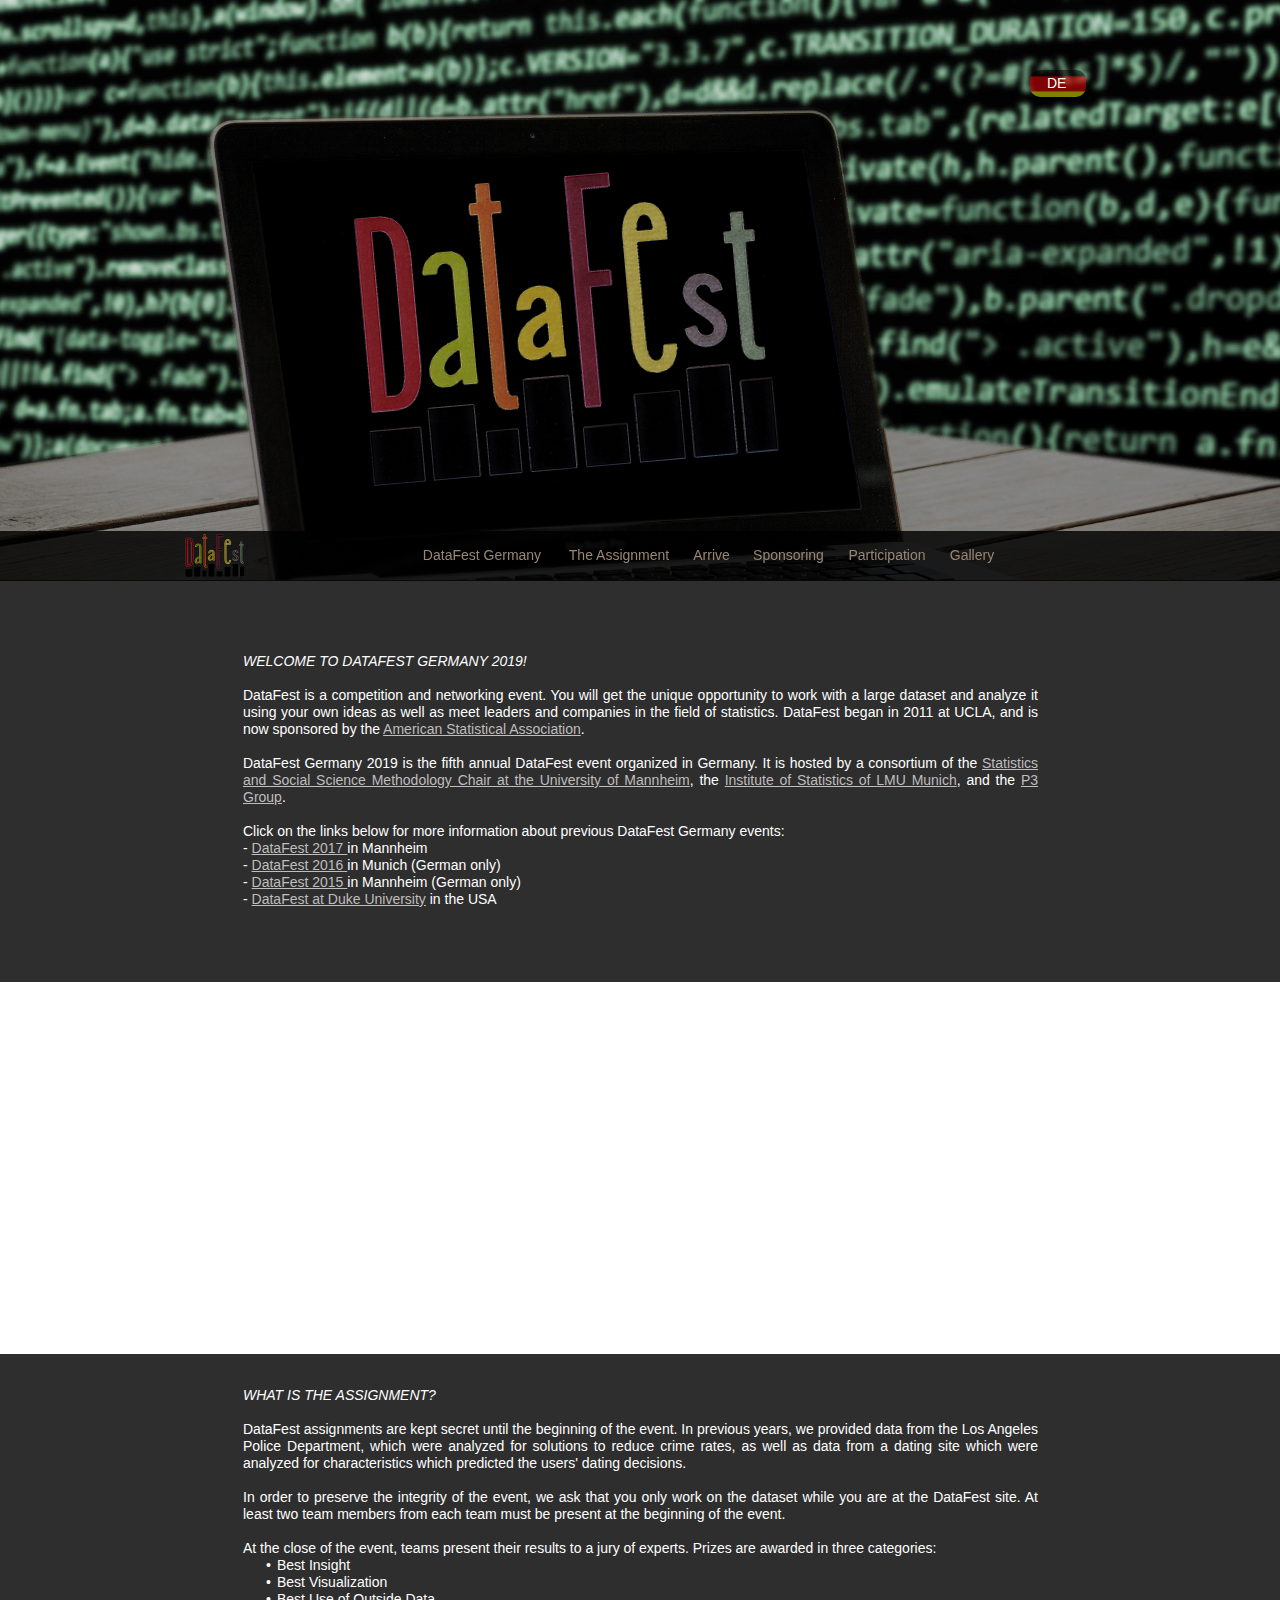
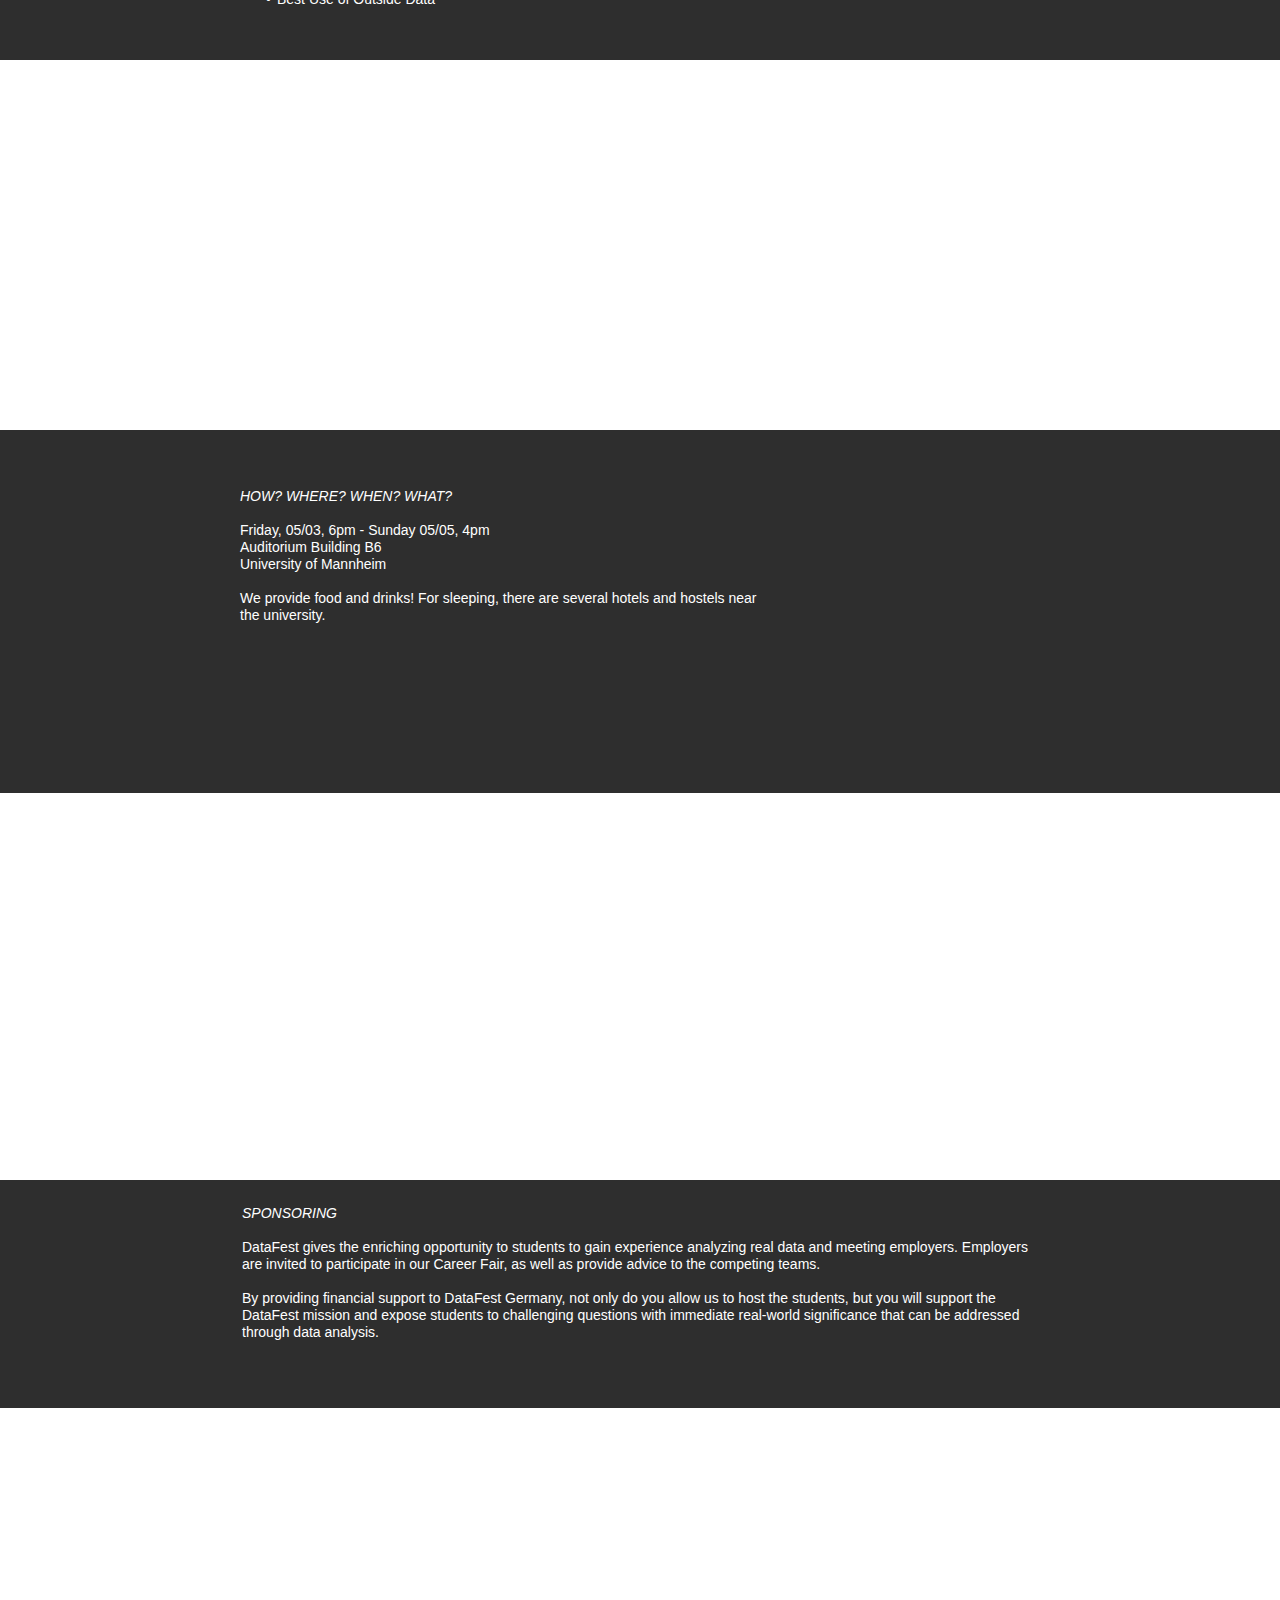
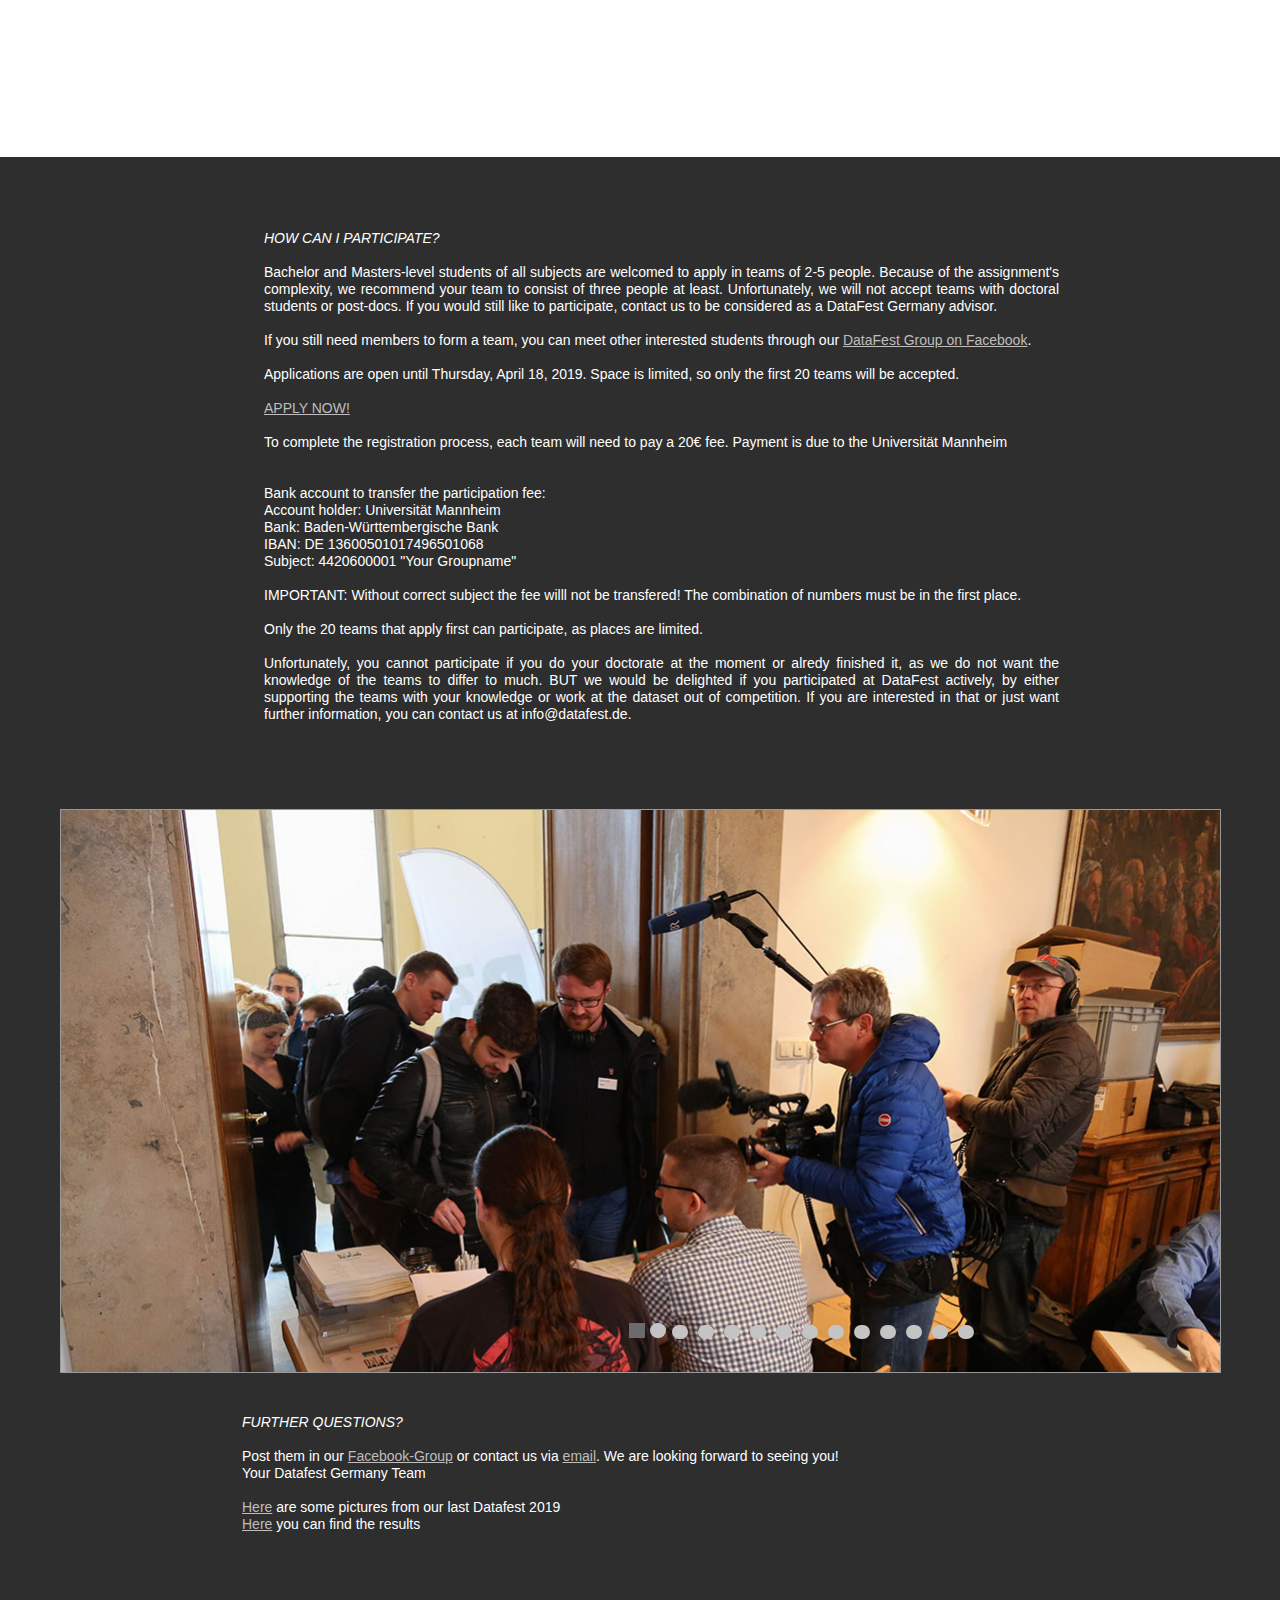
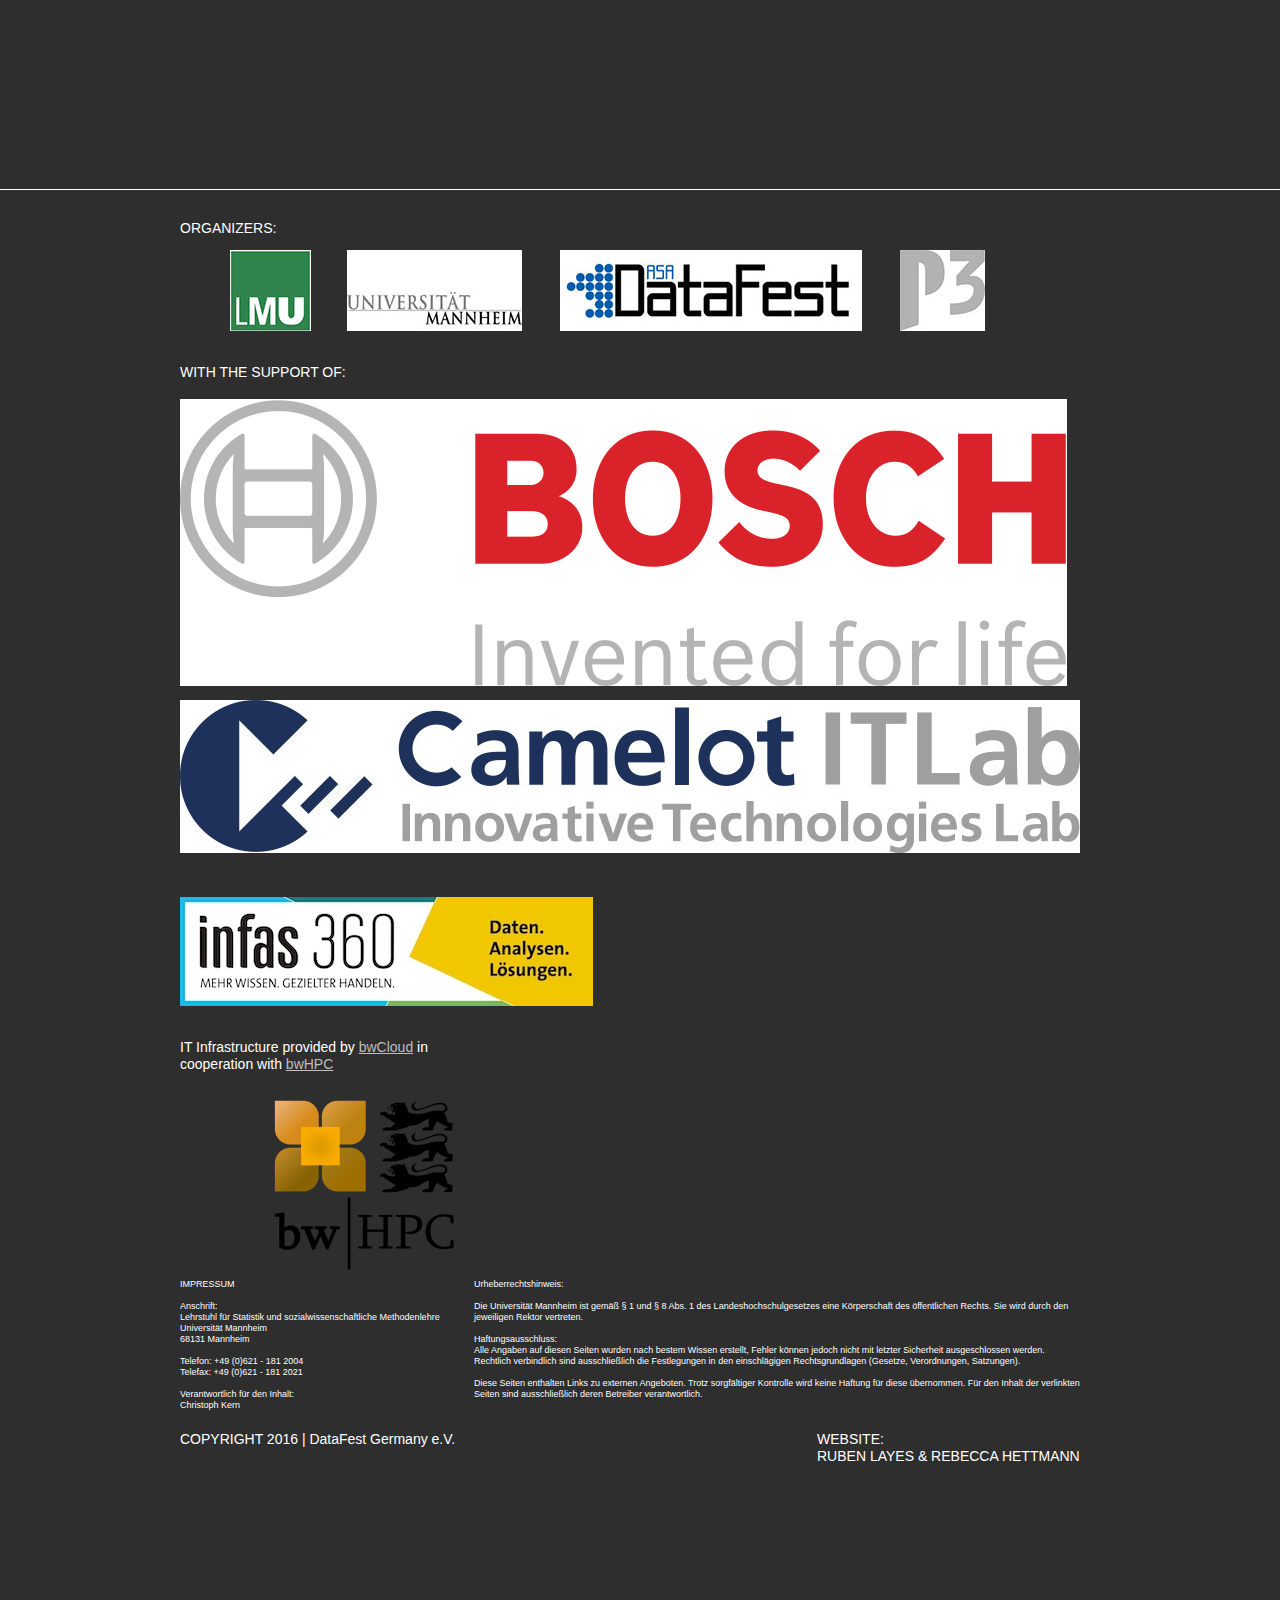
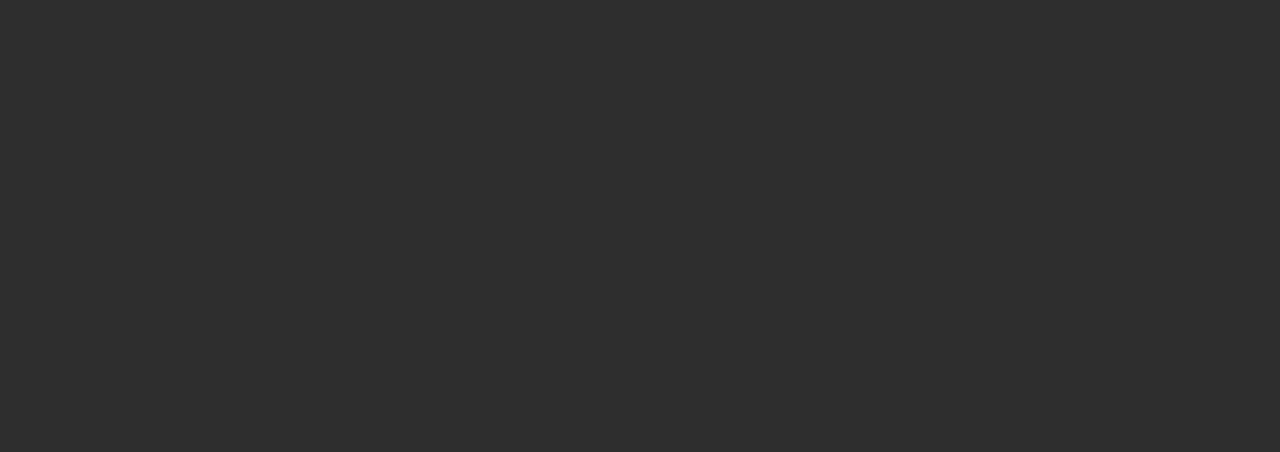
<file: datafest-germany-eng.html>
<!DOCTYPE html>
<html class="html" lang="de-DE">
 <head>

  <script type="text/javascript">
   if(typeof Muse == "undefined") window.Muse = {}; window.Muse.assets = {"required":["jquery-1.8.3.min.js", "museutils.js", "jquery.scrolleffects.js", "jquery.watch.js", "webpro.js", "jquery.musepolyfill.bgsize.js", "jquery.musemenu.js", "musewpslideshow.js", "jquery.museoverlay.js", "touchswipe.js", "datafest-germany-eng.css"], "outOfDate":[]};
</script>
  
  <meta http-equiv="Content-type" content="text/html;charset=UTF-8"/>
  <meta name="generator" content="2015.0.0.309"/>
  <link rel="shortcut icon" href="images/favicon.ico?3787811413"/>
  <title>Datafest Germany Eng</title>
  <!-- CSS -->
  <link rel="stylesheet" type="text/css" href="css/site_global.css?3945118575"/>
  <link rel="stylesheet" type="text/css" href="css/master_a-musters_-eng.css?476992472"/>
  <link rel="stylesheet" type="text/css" href="css/datafest-germany-eng.css?3867939880" id="pagesheet"/>
  <!-- Other scripts -->
  <script type="text/javascript">
   document.documentElement.className += ' js';
</script>
  <!-- JS includes -->
  <!--[if lt IE 9]>
  <script src="scripts/html5shiv.js?4241844378" type="text/javascript"></script>
  <![endif]-->
   </head>
 <body>

  <div class="clearfix" id="page"><!-- column -->
   <div class="position_content" id="page_position_content">
    <div class="clearfix colelem" id="pu1030"><!-- group -->
     <div class="browser_width grpelem" id="u1030-bw">
      <div class="museBGSize" id="u1030"><!-- simple frame --></div>
     </div>
     <div class="browser_width grpelem" id="u1020-bw">
      <div class="museBGSize" id="u1020"><!-- group -->
       <div class="clearfix" id="u1020_align_to_page">
        <a class="anchor_item grpelem" id="datafestgermany"></a>
        <div class="clearfix grpelem" id="u1016"><!-- group -->
         <div class="grpelem" id="pu1008"><!-- inclusion -->
          <a class="nonblock nontext" id="u1008" href="index.html"><!-- simple frame --></a>
          <div class="clearfix" id="pu1009-4"><!-- group -->
           <a class="nonblock nontext clearfix grpelem" id="u1009-4" href="index.html"><!-- content --><p>DE</p></a>
          </div>
         </div>
        </div>
       </div>
      </div>
     </div>
     <div class="clearfix grpelem" id="u1022-4" data-mu-ie-matrix="progid:DXImageTransform.Microsoft.Matrix(M11=0.9781,M12=0.2079,M21=-0.2079,M22=0.9781,SizingMethod='auto expand')" data-mu-ie-matrix-dx="-5" data-mu-ie-matrix-dy="-25"><!-- content -->
     </div>
     <div class="clearfix grpelem" id="u1027-9" data-mu-ie-matrix="progid:DXImageTransform.Microsoft.Matrix(M11=0.9781,M12=0.2079,M21=-0.2079,M22=0.9781,SizingMethod='auto expand')" data-mu-ie-matrix-dx="-11" data-mu-ie-matrix-dy="-24"><!-- content -->
     </div>
     <div class="museBGSize grpelem" id="u1034" data-mu-ie-matrix="progid:DXImageTransform.Microsoft.Matrix(M11=0.9962,M12=0.0872,M21=-0.0872,M22=0.9962,SizingMethod='auto expand')" data-mu-ie-matrix-dx="-13" data-mu-ie-matrix-dy="-20"><!-- simple frame --></div>
    </div>
    <div class="clearfix colelem" id="pu880"><!-- group -->
     <div class="browser_width mse_pre_init" id="u880-bw">
      <div class="rgba-background" id="u880"><!-- simple frame --></div>
     </div>
     <div class="museBGSize mse_pre_init" id="u881"><!-- simple frame --></div>
     <nav class="MenuBar clearfix mse_pre_init" id="menuu882"><!-- horizontal box -->
      <div class="MenuItemContainer clearfix grpelem" id="u904"><!-- vertical box -->
       <a class="nonblock nontext MenuItem MenuItemWithSubMenu anim_swing clearfix colelem" id="u905" href="datafest-germany-eng.html#datafestgermany"><!-- horizontal box --><div class="MenuItemLabel NoWrap clearfix grpelem" id="u906-4"><!-- content --><p>DataFest Germany</p></div></a>
      </div>
      <div class="MenuItemContainer clearfix grpelem" id="u897"><!-- vertical box -->
       <a class="nonblock nontext MenuItem MenuItemWithSubMenu anim_swing clearfix colelem" id="u898" href="datafest-germany-eng.html#aufgabe"><!-- horizontal box --><div class="MenuItemLabel NoWrap clearfix grpelem" id="u901-4"><!-- content --><p>The Assignment</p></div></a>
      </div>
      <div class="MenuItemContainer clearfix grpelem" id="u918"><!-- vertical box -->
       <a class="nonblock nontext MenuItem MenuItemWithSubMenu anim_swing clearfix colelem" id="u921" href="datafest-germany-eng.html#anreise"><!-- horizontal box --><div class="MenuItemLabel NoWrap clearfix grpelem" id="u924-4"><!-- content --><p>Arrive</p></div></a>
      </div>
      <div class="MenuItemContainer clearfix grpelem" id="u883"><!-- vertical box -->
       <a class="nonblock nontext MenuItem MenuItemWithSubMenu anim_swing clearfix colelem" id="u884" href="datafest-germany-eng.html#sponsoring"><!-- horizontal box --><div class="MenuItemLabel NoWrap clearfix grpelem" id="u887-4"><!-- content --><p>Sponsoring</p></div></a>
      </div>
      <div class="MenuItemContainer clearfix grpelem" id="u911"><!-- vertical box -->
       <a class="nonblock nontext MenuItem MenuItemWithSubMenu anim_swing clearfix colelem" id="u912" href="datafest-germany-eng.html#teilnahme"><!-- horizontal box --><div class="MenuItemLabel NoWrap clearfix grpelem" id="u915-4"><!-- content --><p>Participation</p></div></a>
      </div>
      <div class="MenuItemContainer clearfix grpelem" id="u890"><!-- vertical box -->
       <a class="nonblock nontext MenuItem MenuItemWithSubMenu anim_swing clearfix colelem" id="u891" href="datafest-germany-eng.html#galerie"><!-- horizontal box --><div class="MenuItemLabel NoWrap clearfix grpelem" id="u894-4"><!-- content --><p>Gallery</p></div></a>
      </div>
     </nav>
     <div class="clearfix mse_pre_init" id="u1039"><!-- group -->
      <div class="grpelem" id="pu1040"><!-- inclusion -->
       <a class="nonblock nontext" id="u1040" href="index.html"><!-- simple frame --></a>
       <div class="clearfix" id="pu1041-4"><!-- group -->
        <a class="nonblock nontext clearfix grpelem" id="u1041-4" href="index.html"><!-- content --><p>DE</p></a>
       </div>
      </div>
     </div>
    </div>
    <div class="browser_width colelem" id="u928-bw">
     <div id="u928"><!-- group -->
      <div class="clearfix" id="u928_align_to_page">
       <div class="clearfix grpelem" id="u929-40"><!-- content -->
        <p id="u929-2">WELCOME TO DATAFEST GERMANY 2019!</p>
        <p id="u929-3">&nbsp;</p>
        <p><span id="u929-4">DataFest is a competition and networking event. You will get the unique opportunity to work with a large dataset and analyze it using your own ideas as well as meet leaders and companies in the field of statistics. DataFest began in 2011 at UCLA, and is now sponsored by the </span><a class="nonblock" href="http://ww2.amstat.org/education/datafest/">American Statistical Association</a><span id="u929-7">.</span></p>
        <p>&nbsp;</p>
        <p>DataFest Germany 2019 is the fifth annual DataFest event organized in Germany. It is hosted by a consortium of the <a class="nonblock" href="http://sswml.uni-mannheim.de/">Statistics and Social Science Methodology Chair at the University of Mannheim</a>, the <a class="nonblock" href="http://www.statistik.lmu.de/">Institute of Statistics of LMU Munich</a>, and the <a class="nonblock" href="http://www.p3-group.com/">P3 Group</a>.</p>
        <p>&nbsp;</p>
        <p>Click on the links below for more information about previous DataFest Germany events:</p>
        <p><span id="u929-23">- </span><a class="nonblock" href="https://hiwissml.github.io/datafest2017.github.io/">DataFest 2017 </a><span id="u929-28">in Mannheim</span></p>
        <p><span id="u929-24">- </span><a class="nonblock" href="http://datafestde.github.io/">DataFest 2016 </a><span id="u929-27">in Munich (German only)</span></p>
        <p><span id="u929-29">- </span><a class="nonblock" href="http://sswml.uni-mannheim.de/Teaching/DataFest%20Germany/">DataFest 2015 </a><span id="u929-32">in Mannheim (German only)</span></p>
        <p><span id="u929-34">- </span><a class="nonblock" href="http://www2.stat.duke.edu/datafest/">DataFest at Duke University</a> in the USA</p>
       </div>
      </div>
     </div>
    </div>
    <div class="browser_width colelem" id="u972-bw">
     <div class="museBGSize" id="u972"><!-- group -->
      <div class="clearfix" id="u972_align_to_page">
       <a class="anchor_item grpelem" id="aufgabe"></a>
      </div>
     </div>
    </div>
    <div class="browser_width colelem" id="u986-bw">
     <div id="u986"><!-- group -->
      <div class="clearfix" id="u986_align_to_page">
       <div class="clearfix grpelem" id="u974-20"><!-- content -->
        <p id="u974-2">WHAT IS THE ASSIGNMENT?</p>
        <p>&nbsp;</p>
        <p>DataFest assignments are kept secret until the beginning of the event. In previous years, we provided data from the Los Angeles Police Department, which were analyzed for solutions to reduce crime rates, as well as data from a dating site which were analyzed for characteristics which predicted the users' dating decisions.</p>
        <p>&nbsp;</p>
        <p>In order to preserve the integrity of the event, we ask that you only work on the dataset while you are at the DataFest site. At least two team members from each team must be present at the beginning of the event.</p>
        <p>&nbsp;</p>
        <p>At the close of the event, teams present their results to a jury of experts. Prizes are awarded in three categories:</p>
        <ul class="list0 nls-None" id="u974-18">
         <li>Best Insight</li>
         <li>Best Visualization</li>
         <li>Best Use of Outside Data</li>
        </ul>
       </div>
      </div>
     </div>
    </div>
    <div class="browser_width colelem" id="u975-bw">
     <div class="museBGSize" id="u975"><!-- group -->
      <div class="clearfix" id="u975_align_to_page">
       <a class="anchor_item grpelem" id="anreise"></a>
      </div>
     </div>
    </div>
    <div class="clearfix colelem" id="pu927"><!-- group -->
     <div class="browser_width grpelem" id="u927-bw">
      <div class="museBGSize" id="u927"><!-- group -->
       <div class="clearfix" id="u927_align_to_page">
        <a class="anchor_item grpelem" id="sponsoring"></a>
       </div>
      </div>
     </div>
     <div class="browser_width grpelem" id="u926-bw">
      <div id="u926"><!-- group -->
       <div class="clearfix" id="u926_align_to_page">
        <div class="clearfix grpelem" id="u984-19"><!-- content -->
         <p id="u984-2">HOW? WHERE? WHEN? WHAT?</p>
         <p>&nbsp;</p>
         <p>Friday, 05/03, 6pm - Sunday 05/05, 4pm</p>
         <p>Auditorium Building B6</p>
         <p>University of Mannheim</p>
         <p>&nbsp;</p>
         <p>We provide food and drinks! For sleeping, there are several hotels and hostels near the university.</p>
         <p>&nbsp;</p>
         <p>&nbsp;</p>
        </div>
        <div class="grpelem" id="u980"><!-- custom html -->
         
<iframe class="actAsDiv" width="295" height="240" frameborder="0" scrolling="no" marginheight="0" marginwidth="0" src="https://maps.google.com/maps?f=q&amp;source=s_q&amp;hl=de&amp;q=Universit%C3%A4tsgeb%C3%A4ude%20B6.%20B6%2026%2C%2068131%20Mannheim&amp;aq=0&amp;ie=UTF8&amp;t=m&amp;z=14&amp;iwloc=A&amp;output=embed"></iframe>

</div>
       </div>
      </div>
     </div>
    </div>
    <div class="browser_width colelem" id="u983-bw">
     <div id="u983"><!-- group -->
      <div class="clearfix" id="u983_align_to_page">
       <div class="clearfix grpelem" id="u971-10"><!-- content -->
        <p id="u971-2">SPONSORING</p>
        <p>&nbsp;</p>
        <p>DataFest gives the enriching opportunity to students to gain experience analyzing real data and meeting employers. Employers are invited to participate in our Career Fair, as well as provide advice to the competing teams.</p>
        <p>&nbsp;</p>
        <p>By providing financial support to DataFest Germany, not only do you allow us to host the students, but you will support the DataFest mission and expose students to challenging questions with immediate real-world significance that can be addressed through data analysis.</p>
       </div>
      </div>
     </div>
    </div>
    <div class="clearfix colelem" id="pu970"><!-- group -->
     <div class="browser_width grpelem" id="u970-bw">
      <div id="u970"><!-- group -->
       <div class="clearfix" id="u970_align_to_page">
        <div class="clearfix grpelem" id="u1143-20"><!-- content -->
         <p id="u1143-2">FURTHER QUESTIONS?</p>
         <p id="u1143-3">&nbsp;</p>
         <p>Post them in our <a class="nonblock" href="https://www.facebook.com/groups/DataFestGermany/">Facebook-Group</a> or contact us via <a class="nonblock" href="mailto:info@datafest.de">email</a>. We are looking forward to seeing you!</p>
         <p>Your Datafest Germany Team</p>
         <p>&nbsp;</p>
         <p><a class="nonblock" href="http://sswml.uni-mannheim.de/Teaching/DataFest%20Germany/Fotos.zip">Here</a> are some pictures from our last Datafest 2019</p>
         <p><a class="nonblock" href="http://sswml.uni-mannheim.de/Teaching/DataFest%20Germany/DataFest%20Germany%202019/">Here</a> you can find the results</p>
        </div>
       </div>
      </div>
     </div>
     <div class="browser_width grpelem" id="u979-bw">
      <div id="u979"><!-- column -->
       <div class="clearfix" id="u979_align_to_page">
        <div class="clearfix colelem" id="u969-46"><!-- content -->
         <p id="u969-2">HOW CAN I PARTICIPATE?</p>
         <p>&nbsp;</p>
         <p>Bachelor and Masters-level students of all subjects are welcomed to apply in teams of 2-5 people. Because of the assignment's complexity, we recommend your team to consist of three people at least. Unfortunately, we will not accept teams with doctoral students or post-docs. If you would still like to participate, contact us to be considered as a DataFest Germany advisor.</p>
         <p>&nbsp;</p>
         <p>If you still need members to form a team, you can meet other interested students through our <a class="nonblock" href="https://www.facebook.com/groups/DataFestGermany/">DataFest Group on Facebook</a>.</p>
         <p>&nbsp;</p>
         <p>Applications are open until Thursday, April 18, 2019. Space is limited, so only the first 20 teams will be accepted.</p>
         <p>&nbsp;</p>
         <p><a class="nonblock" href="https://goo.gl/forms/KXSOf7hJQsM1Dawy2">APPLY NOW!</a></p>
         <p>&nbsp;</p>
         <p>To complete the registration process, each team will need to pay a 20€ fee. Payment is due to the Universität Mannheim</p>
         <p>&nbsp;</p>
         <p>&nbsp;</p>
         <p> <p>Bank account to transfer the participation fee:</p>
         <p>Account holder: Universität Mannheim</p>
         <p>Bank: Baden-Württembergische Bank</p>
         <p>IBAN: DE 13600501017496501068</p>
         <p>Subject: 4420600001 &quot;Your Groupname&quot;</p>
         <p>&nbsp;</p>
         <p>IMPORTANT: Without correct subject the fee willl not be transfered! The combination of numbers must be in the first place.</p>
         <p>&nbsp;</p>
         <p>Only the 20 teams that apply first can participate, as places are limited.</p>
         <p>&nbsp;</p>
         <p>Unfortunately, you cannot participate if you do your doctorate at the moment or alredy finished it, as we do not want the knowledge of the teams to differ to much. BUT we would be delighted if you participated at DataFest actively, by either supporting the teams with your knowledge or work at the dataset out of competition. If you are interested in that or just want further information, you can contact us at info@datafest.de.</p>
        </div>
        <a class="anchor_item colelem" id="galerie"></a>
       </div>
      </div>
     </div>
     <a class="anchor_item grpelem" id="teilnahme"></a>
     <div class="browser_width grpelem" id="u968-bw">
      <div class="museBGSize" id="u968"><!-- simple frame --></div>
     </div>
     <div class="PamphletWidget clearfix grpelem" id="pamphletu1096"><!-- none box -->
      <div class="popup_anchor" id="u1116popup">
       <div class="ContainerGroup clearfix" id="u1116"><!-- stack box -->
        <div class="Container museBGSize grpelem" id="u1124"><!-- simple frame --></div>
        <div class="Container invi museBGSize grpelem" id="u1127"><!-- simple frame --></div>
        <div class="Container invi museBGSize grpelem" id="u1125"><!-- simple frame --></div>
        <div class="Container invi museBGSize grpelem" id="u1128"><!-- simple frame --></div>
        <div class="Container invi museBGSize grpelem" id="u1119"><!-- simple frame --></div>
        <div class="Container invi museBGSize clearfix grpelem" id="u1117"><!-- group -->
         <a class="anchor_item grpelem" id="impressum"></a>
        </div>
        <div class="Container invi museBGSize grpelem" id="u1123"><!-- simple frame --></div>
        <div class="Container invi museBGSize grpelem" id="u1126"><!-- simple frame --></div>
        <div class="Container invi museBGSize grpelem" id="u1120"><!-- simple frame --></div>
        <div class="Container invi museBGSize grpelem" id="u1130"><!-- simple frame --></div>
        <div class="Container invi museBGSize grpelem" id="u1121"><!-- simple frame --></div>
        <div class="Container invi museBGSize grpelem" id="u1129"><!-- simple frame --></div>
        <div class="Container invi museBGSize grpelem" id="u1122"><!-- simple frame --></div>
        <div class="Container invi museBGSize grpelem" id="u1131"><!-- simple frame --></div>
       </div>
      </div>
      <div class="ThumbGroup clearfix grpelem" id="u1097"><!-- none box -->
       <div class="popup_anchor">
        <div class="Thumb popup_element rounded-corners" id="u1099"><!-- simple frame --></div>
       </div>
       <div class="popup_anchor">
        <div class="Thumb popup_element rounded-corners" id="u1109"><!-- simple frame --></div>
       </div>
       <div class="popup_anchor">
        <div class="Thumb popup_element rounded-corners" id="u1108"><!-- simple frame --></div>
       </div>
       <div class="popup_anchor">
        <div class="Thumb popup_element rounded-corners" id="u1105"><!-- simple frame --></div>
       </div>
       <div class="popup_anchor">
        <div class="Thumb popup_element rounded-corners" id="u1102"><!-- simple frame --></div>
       </div>
       <div class="popup_anchor">
        <div class="Thumb popup_element rounded-corners" id="u1103"><!-- simple frame --></div>
       </div>
       <div class="popup_anchor">
        <div class="Thumb popup_element rounded-corners" id="u1106"><!-- simple frame --></div>
       </div>
       <div class="popup_anchor">
        <div class="Thumb popup_element rounded-corners" id="u1110"><!-- simple frame --></div>
       </div>
       <div class="popup_anchor">
        <div class="Thumb popup_element rounded-corners" id="u1100"><!-- simple frame --></div>
       </div>
       <div class="popup_anchor">
        <div class="Thumb popup_element rounded-corners" id="u1104"><!-- simple frame --></div>
       </div>
       <div class="popup_anchor">
        <div class="Thumb popup_element rounded-corners" id="u1107"><!-- simple frame --></div>
       </div>
       <div class="popup_anchor">
        <div class="Thumb popup_element rounded-corners" id="u1111"><!-- simple frame --></div>
       </div>
       <div class="popup_anchor">
        <div class="Thumb popup_element rounded-corners" id="u1101"><!-- simple frame --></div>
       </div>
       <div class="popup_anchor">
        <div class="Thumb popup_element rounded-corners" id="u1098"><!-- simple frame --></div>
       </div>
      </div>
     </div>
    </div>
    <div class="verticalspacer"></div>
    <div class="browser_width colelem" id="u1031-bw">
     <div id="u1031"><!-- column -->
      <div class="clearfix" id="u1031_align_to_page">
       <div class="clearfix colelem" id="u1024-4"><!-- content -->
        <p>ORGANIZERS:</p>
       </div>
       <div class="clearfix colelem" id="pu1026"><!-- group -->
        <a class="nonblock nontext museBGSize grpelem" id="u1026" href="http://www.statistik.lmu.de/"><!-- simple frame --></a>
        <a class="nonblock nontext museBGSize grpelem" id="u1033" href="http://sswml.uni-mannheim.de/"><!-- simple frame --></a>
        <a class="nonblock nontext museBGSize grpelem" id="u1028" href="http://ww2.amstat.org/education/datafest/participants.cfm"><!-- simple frame --></a>
        <a class="nonblock nontext museBGSize grpelem" id="u1032" href="http://www.p3-group.com/"><!-- simple frame --></a>
       </div>
       <div class="clearfix colelem" id="u1162-4"><!-- content -->
        <p>WITH THE SUPPORT OF:</p>
        </div>
        <a class="nonblock nontext museBGSize colelem" id="u1163"><!-- simple frame --></a>
        <div class="museBGSize colelem" id="u1179"><!-- simple frame --></div>
        <div class="clearfix colelem" id="pu1171"><!-- group -->
        <div class="museBGSize grpelem" id="u1171"><!-- simple frame --></div>
        </div>
        <div class="clearfix colelem" id="pu1162-4"><!-- group -->
       <div class="clearfix colelem" id="u1162-4"><!-- content -->
       <p>IT Infrastructure provided by <a class="nonblock" href="https://www.bw-cloud.org">bwCloud</a> in cooperation with <a class="nonblock" href="https://www.bwhpc.de">bwHPC</div>
       <div class="clearfix colelem" id="pu1162"><!-- group -->
       <div class="museBGSize colelem" id="u1209"><!-- simple frame --></div> 
       </div> 
         </div>
        <div class="clearfix colelem" id="pu1021-23"><!-- group -->
        <div class="clearfix grpelem" id="u1021-23"><!-- content -->
         <p>IMPRESSUM</p>
         <p>&nbsp;</p>
         <p>Anschrift:</p>
         <p>Lehrstuhl für Statistik und sozialwissenschaftliche Methodenlehre</p>
         <p>Universität Mannheim</p>
         <p>68131 Mannheim</p>
         <p>&nbsp;</p>
         <p>Telefon: +49 (0)621 - 181 2004</p>
         <p>Telefax: +49 (0)621 - 181 2021</p>
         <p>&nbsp;</p>
         <p>Verantwortlich für den Inhalt:</p>
         <p>Christoph Kern</p>
        </div>
        <div class="clearfix grpelem" id="u1023-17"><!-- content -->
         <p>Urheberrechtshinweis:</p>
         <p>&nbsp;</p>
         <p>Die Universität Mannheim ist gemäß § 1 und § 8 Abs. 1 des Landeshochschulgesetzes eine Körperschaft des öffentlichen Rechts. Sie wird durch den jeweiligen Rektor vertreten.</p>
         <p>&nbsp;</p>
         <p>Haftungsausschluss:</p>
         <p>Alle Angaben auf diesen Seiten wurden nach bestem Wissen erstellt, Fehler können jedoch nicht mit letzter Sicherheit ausgeschlossen werden.</p>
         <p>Rechtlich verbindlich sind ausschließlich die Festlegungen in den einschlägigen Rechtsgrundlagen (Gesetze, Verordnungen, Satzungen).</p>
         <p>&nbsp;</p>
         <p>Diese Seiten enthalten Links zu externen Angeboten. Trotz sorgfältiger Kontrolle wird keine Haftung für diese übernommen. Für den Inhalt der verlinkten Seiten sind ausschließlich deren Betreiber verantwortlich.</p>
        </div>
       </div>
       <div class="clearfix colelem" id="pu1029-4"><!-- group -->
        <div class="clearfix grpelem" id="u1029-4"><!-- content -->
         <p>COPYRIGHT 2016 | DataFest Germany e.V.</p>
        </div>
        <div class="clearfix grpelem" id="u1025-4"><!-- content -->
         <p>WEBSITE:<p/>
         <p>RUBEN LAYES & REBECCA HETTMANN</p>
        </div>
       </div>
      </div>
     </div>
    </div>
   </div>
  </div>
  <!-- JS includes -->
  <script type="text/javascript">
   if (document.location.protocol != 'https:') document.write('\x3Cscript src="http://musecdn2.businesscatalyst.com/scripts/4.0/jquery-1.8.3.min.js" type="text/javascript">\x3C/script>');
</script>
  <script type="text/javascript">
   window.jQuery || document.write('\x3Cscript src="scripts/jquery-1.8.3.min.js" type="text/javascript">\x3C/script>');
</script>
  <script src="scripts/museutils.js?183364071" type="text/javascript"></script>
  <script src="scripts/jquery.musepolyfill.bgsize.js?4004268962" type="text/javascript"></script>
  <script src="scripts/jquery.scrolleffects.js?3860644955" type="text/javascript"></script>
  <script src="scripts/jquery.watch.js?71412426" type="text/javascript"></script>
  <script src="scripts/jquery.musemenu.js?3957776250" type="text/javascript"></script>
  <script src="scripts/webpro.js?3803554875" type="text/javascript"></script>
  <script src="scripts/musewpslideshow.js?242596657" type="text/javascript"></script>
  <script src="scripts/jquery.museoverlay.js?493285861" type="text/javascript"></script>
  <script src="scripts/touchswipe.js?4038331989" type="text/javascript"></script>
  <!-- Other scripts -->
  <script type="text/javascript">
   $(document).ready(function() { try {
(function(){var a={},b=function(a){if(a.match(/^rgb/))return a=a.replace(/\s+/g,"").match(/([\d\,]+)/gi)[0].split(","),(parseInt(a[0])<<16)+(parseInt(a[1])<<8)+parseInt(a[2]);if(a.match(/^\#/))return parseInt(a.substr(1),16);return 0};(function(){$('link[type="text/css"]').each(function(){var b=($(this).attr("href")||"").match(/\/?css\/([\w\-]+\.css)\?(\d+)/);b&&b[1]&&b[2]&&(a[b[1]]=b[2])})})();(function(){$("body").append('<div class="version" style="display:none; width:1px; height:1px;"></div>');
for(var c=$(".version"),d=0;d<Muse.assets.required.length;){var f=Muse.assets.required[d],g=f.match(/([\w\-\.]+)\.(\w+)$/),k=g&&g[1]?g[1]:null,g=g&&g[2]?g[2]:null;switch(g.toLowerCase()){case "css":k=k.replace(/\W/gi,"_").replace(/^([^a-z])/gi,"_$1");c.addClass(k);var g=b(c.css("color")),h=b(c.css("background-color"));g!=0||h!=0?(Muse.assets.required.splice(d,1),"undefined"!=typeof a[f]&&(g!=a[f]>>>24||h!=(a[f]&16777215))&&Muse.assets.outOfDate.push(f)):d++;c.removeClass(k);break;case "js":k.match(/^jquery-[\d\.]+/gi)&&
typeof $!="undefined"?Muse.assets.required.splice(d,1):d++;break;default:throw Error("Unsupported file type: "+g);}}c.remove();if(Muse.assets.outOfDate.length||Muse.assets.required.length)c="Einige der Dateien auf dem Server fehlen oder sind ungültig. Löschen Sie den Browser-Cache und versuchen Sie es erneut. Wenn das Problem weiterhin besteht, wenden Sie sich an den Autor der Website.",(d=location&&location.search&&location.search.match&&location.search.match(/muse_debug/gi))&&Muse.assets.outOfDate.length&&(c+="\nOut of date: "+Muse.assets.outOfDate.join(",")),d&&Muse.assets.required.length&&(c+="\nMissing: "+Muse.assets.required.join(",")),alert(c)})()})();
/* body */
Muse.Utils.transformMarkupToFixBrowserProblemsPreInit();/* body */
Muse.Utils.prepHyperlinks(true);/* body */
$('#u1030').registerBackgroundPositionScrollEffect([{"speed":[0,0],"in":[-Infinity,-100]},{"speed":[0,0],"in":[-100,Infinity]}]);/* scroll effect */
Muse.Utils.resizeHeight()/* resize height */
$('#u1020').registerBackgroundPositionScrollEffect([{"speed":[0,0.7],"in":[-Infinity,43]},{"speed":[0,0.5],"in":[43,Infinity]}]);/* scroll effect */
$('#u1034').registerBackgroundPositionScrollEffect([{"speed":[0,0.7],"in":[-Infinity,43]},{"speed":[0,0.5],"in":[43,Infinity]}]);/* scroll effect */
$('#u880-bw').registerPositionScrollEffect([{"speed":[null,1],"in":[-Infinity,531]},{"speed":[null,0],"in":[531,Infinity]}]);/* scroll effect */
$('#u881').registerPositionScrollEffect([{"speed":[0,1],"in":[-Infinity,531]},{"speed":[0,0],"in":[531,Infinity]}]);/* scroll effect */
Muse.Utils.initWidget('.MenuBar', function(elem) { return $(elem).museMenu(); });/* unifiedNavBar */
$('#menuu882').registerPositionScrollEffect([{"speed":[0,1],"in":[-Infinity,531]},{"speed":[0,0],"in":[531,Infinity]}]);/* scroll effect */
$('#u1039').registerPositionScrollEffect([{"speed":[-1,1],"in":[-Infinity,531.5]},{"speed":[0,0],"in":[531.5,Infinity]}]);/* scroll effect */
$('#u972').registerBackgroundPositionScrollEffect([{"speed":[0,0],"in":[-Infinity,874]},{"speed":[0,0],"in":[874,Infinity]}]);/* scroll effect */
$('#u975').registerBackgroundPositionScrollEffect([{"speed":[0,0],"in":[-Infinity,1552.05]},{"speed":[0,0],"in":[1552.05,Infinity]}]);/* scroll effect */
$('#u927').registerBackgroundPositionScrollEffect([{"speed":[0,0],"in":[-Infinity,2276]},{"speed":[0,0],"in":[2276,Infinity]}]);/* scroll effect */
$('#u968').registerBackgroundPositionScrollEffect([{"speed":[0,0],"in":[-Infinity,2884]},{"speed":[0,0],"in":[2884,Infinity]}]);/* scroll effect */
Muse.Utils.initWidget('#pamphletu1096', function(elem) { new WebPro.Widget.ContentSlideShow(elem, {contentLayout_runtime:'stack',event:'click',deactivationEvent:'mouseout_trigger',autoPlay:true,displayInterval:4000,transitionStyle:'fading',transitionDuration:4000,hideAllContentsFirst:false,shuffle:false,enableSwipe:true,resumeAutoplay:true,resumeAutoplayInterval:5000,playOnce:false,autoActivate_runtime:false}); });/* #pamphletu1096 */
Muse.Utils.fullPage('#page');/* 100% height page */
Muse.Utils.showWidgetsWhenReady();/* body */
Muse.Utils.transformMarkupToFixBrowserProblems();/* body */
} catch(e) { if (e && 'function' == typeof e.notify) e.notify(); else Muse.Assert.fail('Error calling selector function:' + e); }});
</script>
   </body>
</html>
</file>
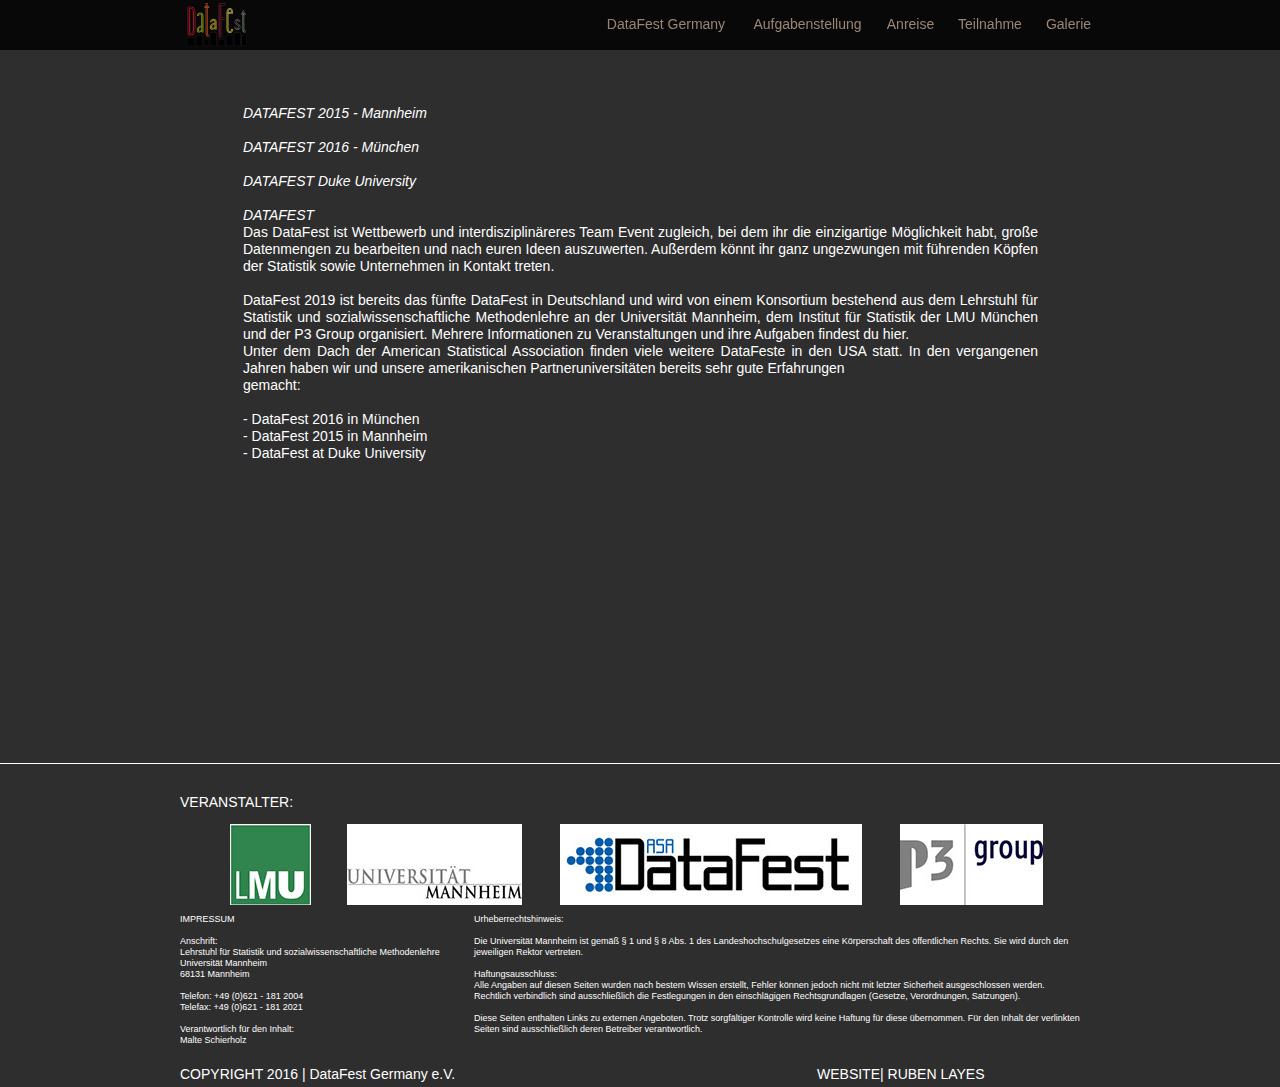
<file: datafest-germany-weiteres.html>
<!DOCTYPE html>
<html class="html" lang="de-DE">
 <head>

  <script type="text/javascript">
   if(typeof Muse == "undefined") window.Muse = {}; window.Muse.assets = {"required":["jquery-1.8.3.min.js", "museutils.js", "jquery.scrolleffects.js", "jquery.watch.js", "jquery.musepolyfill.bgsize.js", "jquery.musemenu.js", "datafest-germany-weiteres.css"], "outOfDate":[]};
</script>
  
  <meta http-equiv="Content-type" content="text/html;charset=UTF-8"/>
  <meta name="generator" content="2015.0.0.309"/>
  <link rel="shortcut icon" href="images/favicon.ico?3787811413"/>
  <title>Datafest Germany Weiteres</title>
  <!-- CSS -->
  <link rel="stylesheet" type="text/css" href="css/site_global.css?3945118575"/>
  <link rel="stylesheet" type="text/css" href="css/master_b-musters.css?261401761"/>
  <link rel="stylesheet" type="text/css" href="css/datafest-germany-weiteres.css?4185068380" id="pagesheet"/>
  <!-- Other scripts -->
  <script type="text/javascript">
   document.documentElement.className += ' js';
</script>
  <!-- JS includes -->
  <!--[if lt IE 9]>
  <script src="scripts/html5shiv.js?4241844378" type="text/javascript"></script>
  <![endif]-->
   </head>
 <body>

  <div class="clearfix" id="page"><!-- column -->
   <div class="position_content" id="page_position_content">
    <div class="browser_width mse_pre_init" id="u806-bw">
     <div class="rgba-background" id="u806"><!-- simple frame --></div>
    </div>
    <div class="browser_width colelem" id="u804-bw">
     <div id="u804"><!-- group -->
      <div class="clearfix" id="u804_align_to_page">
       <div class="clearfix grpelem" id="u805-29"><!-- content -->
        <p id="u805-2">DATAFEST 2015 - Mannheim</p>
        <p id="u805-3">&nbsp;</p>
        <p id="u805-5">DATAFEST 2016 - München</p>
        <p id="u805-6">&nbsp;</p>
        <p id="u805-8">DATAFEST Duke University</p>
        <p id="u805-9">&nbsp;</p>
        <p id="u805-11">DATAFEST</p>
        <p><span id="u805-12">Das DataFest ist Wettbewerb und interdisziplinäreres Team Event zugleich, bei dem ihr die einzigartige Möglichkeit habt, große Datenmengen zu bearbeiten und nach euren Ideen auszuwerten. Außerdem könnt ihr ganz ungezwungen mit führenden Köpfen der Statistik sowie Unternehmen in Kontakt treten.</span></p>
        <p>&nbsp;</p>
        <p><span id="u805-15">DataFest 2019 ist bereits das fünfte DataFest in Deutschland und wird von einem Konsortium bestehend aus dem Lehrstuhl für Statistik und sozialwissenschaftliche Methodenlehre an der Universität Mannheim, dem Institut für Statistik der LMU München und der P3 Group organisiert. Mehrere Informationen zu Veranstaltungen und ihre Aufgaben findest du hier.</span></p>
        <p><span id="u805-17">Unter dem Dach der American Statistical Association finden viele weitere DataFeste in den USA statt. In den vergangenen Jahren haben wir und unsere amerikanischen Partneruniversitäten bereits sehr gute Erfahrungen</span></p>
        <p><span id="u805-19">gemacht:</span></p>
        <p>&nbsp;</p>
        <p><span id="u805-22">- DataFest 2016 in München</span></p>
        <p><span id="u805-24">- DataFest 2015 in Mannheim</span></p>
        <p><span id="u805-26">- DataFest at Duke University</span></p>
       </div>
      </div>
     </div>
    </div>
    <div class="clearfix colelem" id="pu807"><!-- group -->
     <div class="museBGSize mse_pre_init" id="u807"><!-- simple frame --></div>
     <nav class="MenuBar clearfix mse_pre_init" id="menuu808"><!-- horizontal box -->
      <div class="MenuItemContainer clearfix grpelem" id="u830"><!-- vertical box -->
       <a class="nonblock nontext MenuItem MenuItemWithSubMenu clearfix colelem" id="u831" href="index.html"><!-- horizontal box --><div class="MenuItemLabel NoWrap clearfix grpelem" id="u834-4"><!-- content --><p>DataFest Germany</p></div></a>
      </div>
      <div class="MenuItemContainer clearfix grpelem" id="u816"><!-- vertical box -->
       <a class="nonblock nontext MenuItem MenuItemWithSubMenu clearfix colelem" id="u817" href="index.html#aufgabe"><!-- horizontal box --><div class="MenuItemLabel NoWrap clearfix grpelem" id="u818-4"><!-- content --><p>Aufgabenstellung</p></div></a>
      </div>
      <div class="MenuItemContainer clearfix grpelem" id="u823"><!-- vertical box -->
       <a class="nonblock nontext MenuItem MenuItemWithSubMenu clearfix colelem" id="u824" href="index.html#anreise"><!-- horizontal box --><div class="MenuItemLabel NoWrap clearfix grpelem" id="u825-4"><!-- content --><p>Anreise</p></div></a>
      </div>
      <div class="MenuItemContainer clearfix grpelem" id="u809"><!-- vertical box -->
       <a class="nonblock nontext MenuItem MenuItemWithSubMenu clearfix colelem" id="u810" href="index.html#teilnahme"><!-- horizontal box --><div class="MenuItemLabel NoWrap clearfix grpelem" id="u811-4"><!-- content --><p>Teilnahme</p></div></a>
      </div>
      <div class="MenuItemContainer clearfix grpelem" id="u837"><!-- vertical box -->
       <a class="nonblock nontext MenuItem MenuItemWithSubMenu clearfix colelem" id="u838" href="index.html#galerie"><!-- horizontal box --><div class="MenuItemLabel NoWrap clearfix grpelem" id="u841-4"><!-- content --><p>Galerie</p></div></a>
      </div>
     </nav>
    </div>
    <div class="verticalspacer"></div>
    <div class="browser_width colelem" id="u742-bw">
     <div id="u742"><!-- column -->
      <div class="clearfix" id="u742_align_to_page">
       <div class="clearfix colelem" id="u746-4"><!-- content -->
        <p>VERANSTALTER:</p>
       </div>
       <div class="clearfix colelem" id="pu755"><!-- group -->
        <div class="museBGSize grpelem" id="u755"><!-- simple frame --></div>
        <div class="museBGSize grpelem" id="u743"><!-- simple frame --></div>
        <div class="museBGSize grpelem" id="u753"><!-- simple frame --></div>
        <div class="museBGSize grpelem" id="u748"><!-- simple frame --></div>
       </div>
       <div class="clearfix colelem" id="pu751-23"><!-- group -->
        <div class="clearfix grpelem" id="u751-23"><!-- content -->
         <p>IMPRESSUM</p>
         <p>&nbsp;</p>
         <p>Anschrift:</p>
         <p>Lehrstuhl für Statistik und sozialwissenschaftliche Methodenlehre</p>
         <p>Universität Mannheim</p>
         <p>68131 Mannheim</p>
         <p>&nbsp;</p>
         <p>Telefon: +49 (0)621 - 181 2004</p>
         <p>Telefax: +49 (0)621 - 181 2021</p>
         <p>&nbsp;</p>
         <p>Verantwortlich für den Inhalt:</p>
         <p>Malte Schierholz</p>
        </div>
        <div class="clearfix grpelem" id="u752-17"><!-- content -->
         <p>Urheberrechtshinweis:</p>
         <p>&nbsp;</p>
         <p>Die Universität Mannheim ist gemäß § 1 und § 8 Abs. 1 des Landeshochschulgesetzes eine Körperschaft des öffentlichen Rechts. Sie wird durch den jeweiligen Rektor vertreten.</p>
         <p>&nbsp;</p>
         <p>Haftungsausschluss:</p>
         <p>Alle Angaben auf diesen Seiten wurden nach bestem Wissen erstellt, Fehler können jedoch nicht mit letzter Sicherheit ausgeschlossen werden.</p>
         <p>Rechtlich verbindlich sind ausschließlich die Festlegungen in den einschlägigen Rechtsgrundlagen (Gesetze, Verordnungen, Satzungen).</p>
         <p>&nbsp;</p>
         <p>Diese Seiten enthalten Links zu externen Angeboten. Trotz sorgfältiger Kontrolle wird keine Haftung für diese übernommen. Für den Inhalt der verlinkten Seiten sind ausschließlich deren Betreiber verantwortlich.</p>
        </div>
       </div>
       <div class="clearfix colelem" id="pu750-4"><!-- group -->
        <div class="clearfix grpelem" id="u750-4"><!-- content -->
         <p>COPYRIGHT 2016 | DataFest Germany e.V.</p>
        </div>
        <div class="clearfix grpelem" id="u744-4"><!-- content -->
         <p>WEBSITE| RUBEN LAYES</p>
        </div>
       </div>
      </div>
     </div>
    </div>
   </div>
  </div>
  <!-- JS includes -->
  <script type="text/javascript">
   if (document.location.protocol != 'https:') document.write('\x3Cscript src="http://musecdn2.businesscatalyst.com/scripts/4.0/jquery-1.8.3.min.js" type="text/javascript">\x3C/script>');
</script>
  <script type="text/javascript">
   window.jQuery || document.write('\x3Cscript src="scripts/jquery-1.8.3.min.js" type="text/javascript">\x3C/script>');
</script>
  <script src="scripts/museutils.js?183364071" type="text/javascript"></script>
  <script src="scripts/jquery.scrolleffects.js?3860644955" type="text/javascript"></script>
  <script src="scripts/jquery.watch.js?71412426" type="text/javascript"></script>
  <script src="scripts/jquery.musepolyfill.bgsize.js?4004268962" type="text/javascript"></script>
  <script src="scripts/jquery.musemenu.js?3957776250" type="text/javascript"></script>
  <!-- Other scripts -->
  <script type="text/javascript">
   $(document).ready(function() { try {
(function(){var a={},b=function(a){if(a.match(/^rgb/))return a=a.replace(/\s+/g,"").match(/([\d\,]+)/gi)[0].split(","),(parseInt(a[0])<<16)+(parseInt(a[1])<<8)+parseInt(a[2]);if(a.match(/^\#/))return parseInt(a.substr(1),16);return 0};(function(){$('link[type="text/css"]').each(function(){var b=($(this).attr("href")||"").match(/\/?css\/([\w\-]+\.css)\?(\d+)/);b&&b[1]&&b[2]&&(a[b[1]]=b[2])})})();(function(){$("body").append('<div class="version" style="display:none; width:1px; height:1px;"></div>');
for(var c=$(".version"),d=0;d<Muse.assets.required.length;){var f=Muse.assets.required[d],g=f.match(/([\w\-\.]+)\.(\w+)$/),k=g&&g[1]?g[1]:null,g=g&&g[2]?g[2]:null;switch(g.toLowerCase()){case "css":k=k.replace(/\W/gi,"_").replace(/^([^a-z])/gi,"_$1");c.addClass(k);var g=b(c.css("color")),h=b(c.css("background-color"));g!=0||h!=0?(Muse.assets.required.splice(d,1),"undefined"!=typeof a[f]&&(g!=a[f]>>>24||h!=(a[f]&16777215))&&Muse.assets.outOfDate.push(f)):d++;c.removeClass(k);break;case "js":k.match(/^jquery-[\d\.]+/gi)&&
typeof $!="undefined"?Muse.assets.required.splice(d,1):d++;break;default:throw Error("Unsupported file type: "+g);}}c.remove();if(Muse.assets.outOfDate.length||Muse.assets.required.length)c="Einige der Dateien auf dem Server fehlen oder sind ungültig. Löschen Sie den Browser-Cache und versuchen Sie es erneut. Wenn das Problem weiterhin besteht, wenden Sie sich an den Autor der Website.",(d=location&&location.search&&location.search.match&&location.search.match(/muse_debug/gi))&&Muse.assets.outOfDate.length&&(c+="\nOut of date: "+Muse.assets.outOfDate.join(",")),d&&Muse.assets.required.length&&(c+="\nMissing: "+Muse.assets.required.join(",")),alert(c)})()})();
/* body */
Muse.Utils.transformMarkupToFixBrowserProblemsPreInit();/* body */
Muse.Utils.prepHyperlinks(true);/* body */
$('#u806-bw').registerPositionScrollEffect([{"speed":[null,1],"in":[-Infinity,0]},{"speed":[null,0],"in":[0,Infinity]}]);/* scroll effect */
Muse.Utils.resizeHeight()/* resize height */
$('#u807').registerPositionScrollEffect([{"speed":[0,1],"in":[-Infinity,0]},{"speed":[0,0],"in":[0,Infinity]}]);/* scroll effect */
Muse.Utils.initWidget('.MenuBar', function(elem) { return $(elem).museMenu(); });/* unifiedNavBar */
$('#menuu808').registerPositionScrollEffect([{"speed":[0,1],"in":[-Infinity,0]},{"speed":[0,0],"in":[0,Infinity]}]);/* scroll effect */
Muse.Utils.fullPage('#page');/* 100% height page */
Muse.Utils.showWidgetsWhenReady();/* body */
Muse.Utils.transformMarkupToFixBrowserProblems();/* body */
} catch(e) { if (e && 'function' == typeof e.notify) e.notify(); else Muse.Assert.fail('Error calling selector function:' + e); }});
</script>
   </body>
</html>
</file>
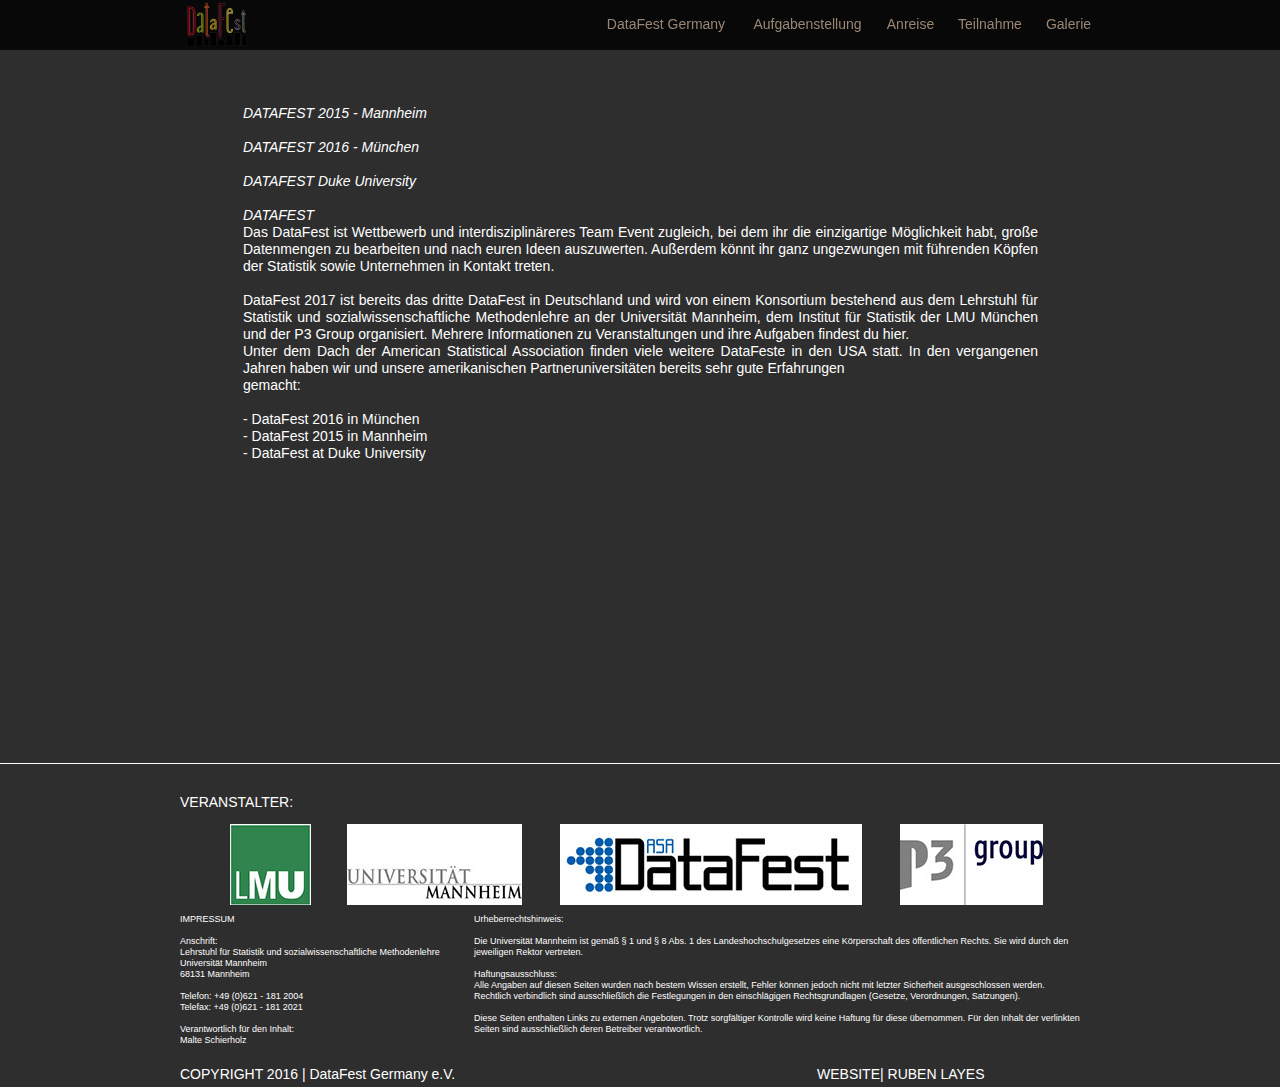
<file: datafest-germany.html>
<!DOCTYPE html>
<html class="html" lang="de-DE">
 <head>

  <script type="text/javascript">
   if(typeof Muse == "undefined") window.Muse = {}; window.Muse.assets = {"required":["jquery-1.8.3.min.js", "museutils.js", "jquery.scrolleffects.js", "jquery.watch.js", "jquery.musepolyfill.bgsize.js", "jquery.musemenu.js", "datafest-germany.css"], "outOfDate":[]};
</script>
  
  <meta http-equiv="Content-type" content="text/html;charset=UTF-8"/>
  <meta name="generator" content="2015.0.0.309"/>
  <link rel="shortcut icon" href="images/favicon.ico?3787811413"/>
  <title>Datafest Germany</title>
  <!-- CSS -->
  <link rel="stylesheet" type="text/css" href="css/site_global.css?3945118575"/>
  <link rel="stylesheet" type="text/css" href="css/master_b-musters.css?211050205"/>
  <link rel="stylesheet" type="text/css" href="css/datafest-germany.css?4185068380" id="pagesheet"/>
  <!-- Other scripts -->
  <script type="text/javascript">
   document.documentElement.className += ' js';
</script>
  <!-- JS includes -->
  <!--[if lt IE 9]>
  <script src="scripts/html5shiv.js?4241844378" type="text/javascript"></script>
  <![endif]-->
   </head>
 <body>

  <div class="clearfix" id="page"><!-- column -->
   <div class="position_content" id="page_position_content">
    <div class="browser_width mse_pre_init" id="u806-bw">
     <div class="rgba-background" id="u806"><!-- simple frame --></div>
    </div>
    <div class="browser_width colelem" id="u804-bw">
     <div id="u804"><!-- group -->
      <div class="clearfix" id="u804_align_to_page">
       <div class="clearfix grpelem" id="u805-29"><!-- content -->
        <p id="u805-2">DATAFEST 2015 - Mannheim</p>
        <p id="u805-3">&nbsp;</p>
        <p id="u805-5">DATAFEST 2016 - München</p>
        <p id="u805-6">&nbsp;</p>
        <p id="u805-8">DATAFEST Duke University</p>
        <p id="u805-9">&nbsp;</p>
        <p id="u805-11">DATAFEST</p>
        <p><span id="u805-12">Das DataFest ist Wettbewerb und interdisziplinäreres Team Event zugleich, bei dem ihr die einzigartige Möglichkeit habt, große Datenmengen zu bearbeiten und nach euren Ideen auszuwerten. Außerdem könnt ihr ganz ungezwungen mit führenden Köpfen der Statistik sowie Unternehmen in Kontakt treten.</span></p>
        <p>&nbsp;</p>
        <p><span id="u805-15">DataFest 2017 ist bereits das dritte DataFest in Deutschland und wird von einem Konsortium bestehend aus dem Lehrstuhl für Statistik und sozialwissenschaftliche Methodenlehre an der Universität Mannheim, dem Institut für Statistik der LMU München und der P3 Group organisiert. Mehrere Informationen zu Veranstaltungen und ihre Aufgaben findest du hier.</span></p>
        <p><span id="u805-17">Unter dem Dach der American Statistical Association finden viele weitere DataFeste in den USA statt. In den vergangenen Jahren haben wir und unsere amerikanischen Partneruniversitäten bereits sehr gute Erfahrungen</span></p>
        <p><span id="u805-19">gemacht:</span></p>
        <p>&nbsp;</p>
        <p><span id="u805-22">- DataFest 2016 in München</span></p>
        <p><span id="u805-24">- DataFest 2015 in Mannheim</span></p>
        <p><span id="u805-26">- DataFest at Duke University</span></p>
       </div>
      </div>
     </div>
    </div>
    <div class="clearfix colelem" id="pu807"><!-- group -->
     <div class="museBGSize mse_pre_init" id="u807"><!-- simple frame --></div>
     <nav class="MenuBar clearfix mse_pre_init" id="menuu808"><!-- horizontal box -->
      <div class="MenuItemContainer clearfix grpelem" id="u830"><!-- vertical box -->
       <a class="nonblock nontext MenuItem MenuItemWithSubMenu clearfix colelem" id="u831" href="index.html"><!-- horizontal box --><div class="MenuItemLabel NoWrap clearfix grpelem" id="u834-4"><!-- content --><p>DataFest Germany</p></div></a>
      </div>
      <div class="MenuItemContainer clearfix grpelem" id="u816"><!-- vertical box -->
       <a class="nonblock nontext MenuItem MenuItemWithSubMenu clearfix colelem" id="u817" href="index.html#aufgabe"><!-- horizontal box --><div class="MenuItemLabel NoWrap clearfix grpelem" id="u818-4"><!-- content --><p>Aufgabenstellung</p></div></a>
      </div>
      <div class="MenuItemContainer clearfix grpelem" id="u823"><!-- vertical box -->
       <a class="nonblock nontext MenuItem MenuItemWithSubMenu clearfix colelem" id="u824" href="index.html#anreise"><!-- horizontal box --><div class="MenuItemLabel NoWrap clearfix grpelem" id="u825-4"><!-- content --><p>Anreise</p></div></a>
      </div>
      <div class="MenuItemContainer clearfix grpelem" id="u809"><!-- vertical box -->
       <a class="nonblock nontext MenuItem MenuItemWithSubMenu clearfix colelem" id="u810" href="index.html#teilnahme"><!-- horizontal box --><div class="MenuItemLabel NoWrap clearfix grpelem" id="u811-4"><!-- content --><p>Teilnahme</p></div></a>
      </div>
      <div class="MenuItemContainer clearfix grpelem" id="u837"><!-- vertical box -->
       <a class="nonblock nontext MenuItem MenuItemWithSubMenu clearfix colelem" id="u838" href="index.html#galerie"><!-- horizontal box --><div class="MenuItemLabel NoWrap clearfix grpelem" id="u841-4"><!-- content --><p>Galerie</p></div></a>
      </div>
     </nav>
    </div>
    <div class="verticalspacer"></div>
    <div class="browser_width colelem" id="u742-bw">
     <div id="u742"><!-- column -->
      <div class="clearfix" id="u742_align_to_page">
       <div class="clearfix colelem" id="u746-4"><!-- content -->
        <p>VERANSTALTER:</p>
       </div>
       <div class="clearfix colelem" id="pu755"><!-- group -->
        <div class="museBGSize grpelem" id="u755"><!-- simple frame --></div>
        <div class="museBGSize grpelem" id="u743"><!-- simple frame --></div>
        <div class="museBGSize grpelem" id="u753"><!-- simple frame --></div>
        <div class="museBGSize grpelem" id="u748"><!-- simple frame --></div>
       </div>
       <div class="clearfix colelem" id="pu751-23"><!-- group -->
        <div class="clearfix grpelem" id="u751-23"><!-- content -->
         <p>IMPRESSUM</p>
         <p>&nbsp;</p>
         <p>Anschrift:</p>
         <p>Lehrstuhl für Statistik und sozialwissenschaftliche Methodenlehre</p>
         <p>Universität Mannheim</p>
         <p>68131 Mannheim</p>
         <p>&nbsp;</p>
         <p>Telefon: +49 (0)621 - 181 2004</p>
         <p>Telefax: +49 (0)621 - 181 2021</p>
         <p>&nbsp;</p>
         <p>Verantwortlich für den Inhalt:</p>
         <p>Malte Schierholz</p>
        </div>
        <div class="clearfix grpelem" id="u752-17"><!-- content -->
         <p>Urheberrechtshinweis:</p>
         <p>&nbsp;</p>
         <p>Die Universität Mannheim ist gemäß § 1 und § 8 Abs. 1 des Landeshochschulgesetzes eine Körperschaft des öffentlichen Rechts. Sie wird durch den jeweiligen Rektor vertreten.</p>
         <p>&nbsp;</p>
         <p>Haftungsausschluss:</p>
         <p>Alle Angaben auf diesen Seiten wurden nach bestem Wissen erstellt, Fehler können jedoch nicht mit letzter Sicherheit ausgeschlossen werden.</p>
         <p>Rechtlich verbindlich sind ausschließlich die Festlegungen in den einschlägigen Rechtsgrundlagen (Gesetze, Verordnungen, Satzungen).</p>
         <p>&nbsp;</p>
         <p>Diese Seiten enthalten Links zu externen Angeboten. Trotz sorgfältiger Kontrolle wird keine Haftung für diese übernommen. Für den Inhalt der verlinkten Seiten sind ausschließlich deren Betreiber verantwortlich.</p>
        </div>
       </div>
       <div class="clearfix colelem" id="pu750-4"><!-- group -->
        <div class="clearfix grpelem" id="u750-4"><!-- content -->
         <p>COPYRIGHT 2016 | DataFest Germany e.V.</p>
        </div>
        <div class="clearfix grpelem" id="u744-4"><!-- content -->
         <p>WEBSITE| RUBEN LAYES</p>
        </div>
       </div>
      </div>
     </div>
    </div>
   </div>
  </div>
  <!-- JS includes -->
  <script type="text/javascript">
   if (document.location.protocol != 'https:') document.write('\x3Cscript src="http://musecdn2.businesscatalyst.com/scripts/4.0/jquery-1.8.3.min.js" type="text/javascript">\x3C/script>');
</script>
  <script type="text/javascript">
   window.jQuery || document.write('\x3Cscript src="scripts/jquery-1.8.3.min.js" type="text/javascript">\x3C/script>');
</script>
  <script src="scripts/museutils.js?183364071" type="text/javascript"></script>
  <script src="scripts/jquery.scrolleffects.js?3860644955" type="text/javascript"></script>
  <script src="scripts/jquery.watch.js?71412426" type="text/javascript"></script>
  <script src="scripts/jquery.musepolyfill.bgsize.js?4004268962" type="text/javascript"></script>
  <script src="scripts/jquery.musemenu.js?3957776250" type="text/javascript"></script>
  <!-- Other scripts -->
  <script type="text/javascript">
   $(document).ready(function() { try {
(function(){var a={},b=function(a){if(a.match(/^rgb/))return a=a.replace(/\s+/g,"").match(/([\d\,]+)/gi)[0].split(","),(parseInt(a[0])<<16)+(parseInt(a[1])<<8)+parseInt(a[2]);if(a.match(/^\#/))return parseInt(a.substr(1),16);return 0};(function(){$('link[type="text/css"]').each(function(){var b=($(this).attr("href")||"").match(/\/?css\/([\w\-]+\.css)\?(\d+)/);b&&b[1]&&b[2]&&(a[b[1]]=b[2])})})();(function(){$("body").append('<div class="version" style="display:none; width:1px; height:1px;"></div>');
for(var c=$(".version"),d=0;d<Muse.assets.required.length;){var f=Muse.assets.required[d],g=f.match(/([\w\-\.]+)\.(\w+)$/),k=g&&g[1]?g[1]:null,g=g&&g[2]?g[2]:null;switch(g.toLowerCase()){case "css":k=k.replace(/\W/gi,"_").replace(/^([^a-z])/gi,"_$1");c.addClass(k);var g=b(c.css("color")),h=b(c.css("background-color"));g!=0||h!=0?(Muse.assets.required.splice(d,1),"undefined"!=typeof a[f]&&(g!=a[f]>>>24||h!=(a[f]&16777215))&&Muse.assets.outOfDate.push(f)):d++;c.removeClass(k);break;case "js":k.match(/^jquery-[\d\.]+/gi)&&
typeof $!="undefined"?Muse.assets.required.splice(d,1):d++;break;default:throw Error("Unsupported file type: "+g);}}c.remove();if(Muse.assets.outOfDate.length||Muse.assets.required.length)c="Einige der Dateien auf dem Server fehlen oder sind ungültig. Löschen Sie den Browser-Cache und versuchen Sie es erneut. Wenn das Problem weiterhin besteht, wenden Sie sich an den Autor der Website.",(d=location&&location.search&&location.search.match&&location.search.match(/muse_debug/gi))&&Muse.assets.outOfDate.length&&(c+="\nOut of date: "+Muse.assets.outOfDate.join(",")),d&&Muse.assets.required.length&&(c+="\nMissing: "+Muse.assets.required.join(",")),alert(c)})()})();/* body */
Muse.Utils.transformMarkupToFixBrowserProblemsPreInit();/* body */
Muse.Utils.prepHyperlinks(true);/* body */
$('#u806-bw').registerPositionScrollEffect([{"speed":[null,1],"in":[-Infinity,0]},{"speed":[null,0],"in":[0,Infinity]}]);/* scroll effect */
Muse.Utils.resizeHeight()/* resize height */
$('#u807').registerPositionScrollEffect([{"speed":[0,1],"in":[-Infinity,0]},{"speed":[0,0],"in":[0,Infinity]}]);/* scroll effect */
Muse.Utils.initWidget('.MenuBar', function(elem) { return $(elem).museMenu(); });/* unifiedNavBar */
$('#menuu808').registerPositionScrollEffect([{"speed":[0,1],"in":[-Infinity,0]},{"speed":[0,0],"in":[0,Infinity]}]);/* scroll effect */
Muse.Utils.fullPage('#page');/* 100% height page */
Muse.Utils.showWidgetsWhenReady();/* body */
Muse.Utils.transformMarkupToFixBrowserProblems();/* body */
} catch(e) { if (e && 'function' == typeof e.notify) e.notify(); else Muse.Assert.fail('Error calling selector function:' + e); }});
</script>
   </body>
</html>
</file>
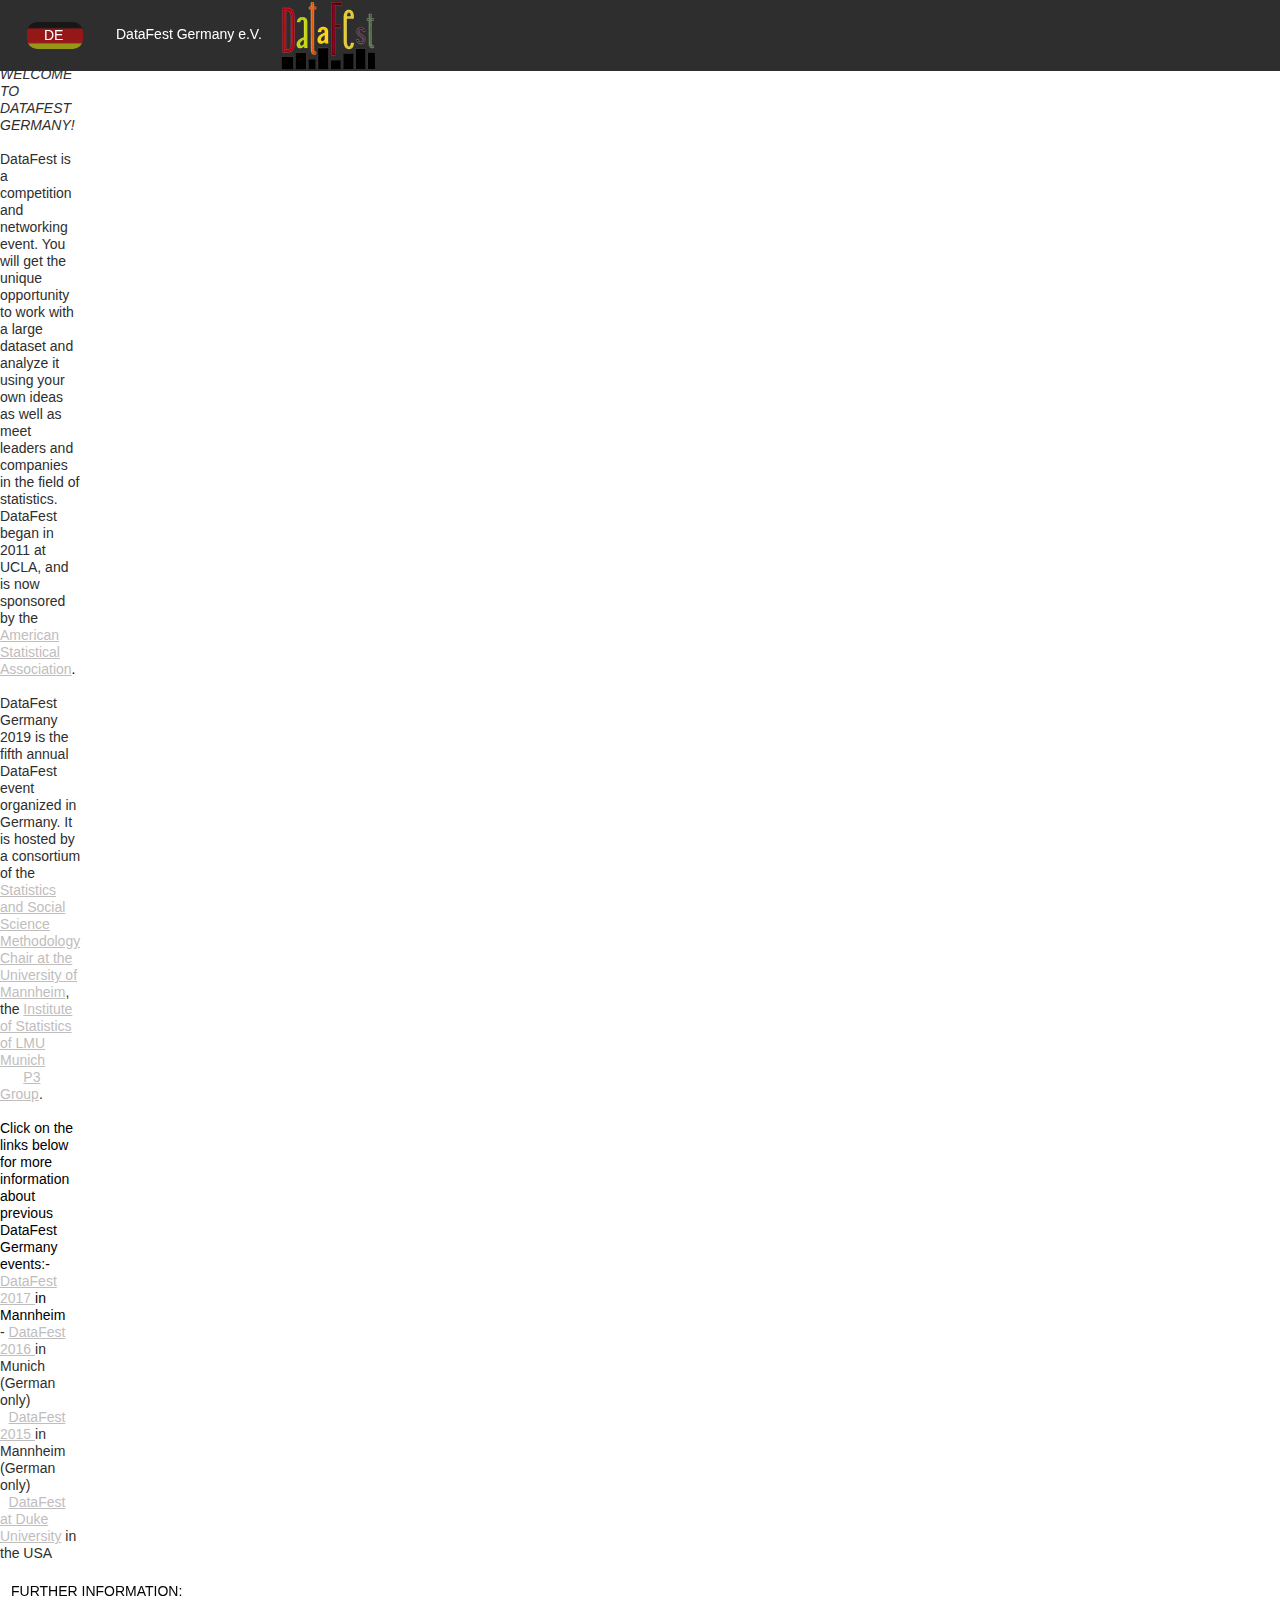
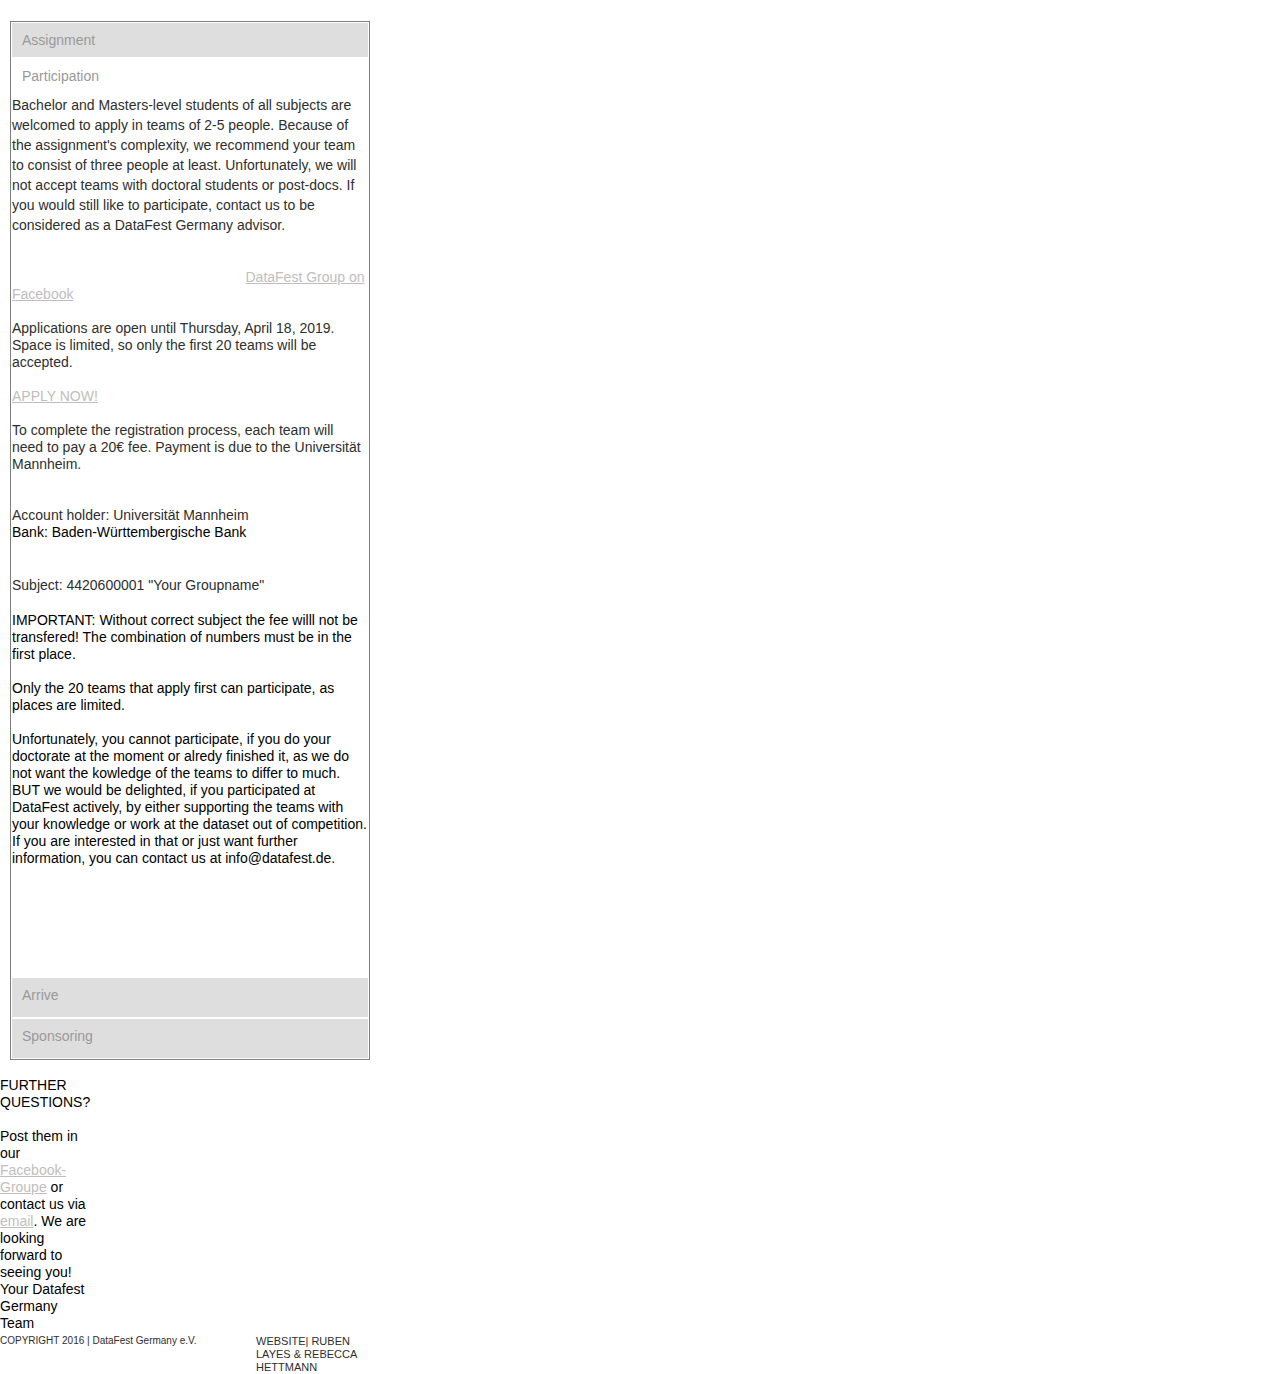
<file: phone/homepage-englisch.html>
<!DOCTYPE html>
<html class="html" lang="de-DE">
 <head>

  <script type="text/javascript">
   if(typeof Muse == "undefined") window.Muse = {}; window.Muse.assets = {"required":["jquery-1.8.3.min.js", "museutils.js", "jquery.scrolleffects.js", "jquery.watch.js", "webpro.js", "musewpdisclosure.js", "homepage-englisch.css"], "outOfDate":[]};
</script>
  
  <meta http-equiv="Content-type" content="text/html;charset=UTF-8"/>
  <meta name="generator" content="2015.0.0.309"/>
  <link rel="shortcut icon" href="../images/favicon.ico?3787811413"/>
  <title>Homepage Englisch</title>
  <meta name="viewport" content="width=380"/>
  <!-- CSS -->
  <link rel="stylesheet" type="text/css" href="../css/site_global.css?3945118575"/>
  <link rel="stylesheet" type="text/css" href="css/master_a-musters.css?430791312"/>
  <link rel="stylesheet" type="text/css" href="css/homepage-englisch.css?532573506" id="pagesheet"/>
  <!-- Other scripts -->
  <script type="text/javascript">
   document.documentElement.className += ' js';
</script>
   </head>
 <body>

  <div class="clearfix" id="page"><!-- column -->
   <div class="position_content" id="page_position_content">
    <div class="browser_width mse_pre_init" id="u490-bw">
     <div id="u490"><!-- simple frame --></div>
    </div>
    <div class="clip_frame mse_pre_init" id="u491"><!-- image -->
     <img class="block" id="u491_img" src="../images/logo-hell-min.png" alt="" width="102" height="71"/>
    </div>
    <div class="clearfix colelem" id="u1134"><!-- group -->
     <div class="grpelem" id="pu1135"><!-- inclusion -->
      <a class="nonblock nontext" id="u1135" href="index.html"><!-- simple frame --></a>
      <div class="clearfix" id="pu1136-4"><!-- group -->
       <a class="nonblock nontext clearfix grpelem" id="u1136-4" href="index.html"><!-- content --><p>DE</p></a>
      </div>
     </div>
    </div>
    <div class="clearfix mse_pre_init" id="u497-4"><!-- content -->
     <p>DataFest Germany e.V.</p>
    </div>
    <div class="clearfix colelem" id="u1077-41"><!-- content -->
     <p id="u1077">&nbsp;</p>
     <p id="u1077-3">WELCOME TO DATAFEST GERMANY!</p>
     <p id="u1077-4">&nbsp;</p>
     <p id="u1077-9"><span id="u1077-5">DataFest is a competition and networking event. You will get the unique opportunity to work with a large dataset and analyze it using your own ideas as well as meet leaders and companies in the field of statistics. DataFest began in 2011 at UCLA, and is now sponsored by the </span><a class="nonblock" href="http://ww2.amstat.org/education/datafest/">American Statistical Association</a><span id="u1077-8">.</span></p>
     <p id="u1077-10">&nbsp;</p>
     <p id="u1077-21"><span id="u1077-11">DataFest Germany 2019 is the fifth annual DataFest event organized in Germany. It is hosted by a consortium of the </span><a class="nonblock" href="http://sswml.uni-mannheim.de/">Statistics and Social Science Methodology Chair at the University of Mannheim</a><span id="u1077-14">, the </span><a class="nonblock" href="http://www.statistik.lmu.de/">Institute of Statistics of LMU Munich</a><span id="u1077-17">, and the </span><a class="nonblock" href="http://www.p3-group.com/">P3 Group</a><span id="u1077-20">.</span></p>
     <p id="u1077-22">&nbsp;</p>
     <p id="u1077-24">Click on the links below for more information about previous DataFest Germany events:</
     <p id="u1077-27"><span id="u1077-28">- </span><a class="nonblock" href="https://hiwissml.github.io/datafest2017.github.io/">DataFest 2017 </a><span id="u929-28">in Mannheim</span></p>
     <p id="u1077-29"><span id="u1077-25">- </span><a class="nonblock" href="http://datafestde.github.io/">DataFest 2016 </a><span id="u1077-28">in Munich (German only)</span></p>
     <p id="u1077-34"><span id="u1077-30">- </span><a class="nonblock" href="http://sswml.uni-mannheim.de/Teaching/DataFest%20Germany/">DataFest 2015 </a><span id="u1077-33">in Mannheim (German only)</span></p>
     <p id="u1077-39"><span id="u1077-35">- </span><a class="nonblock" href="http://www2.stat.duke.edu/datafest/">DataFest at Duke University</a><span id="u1077-38"> in the USA</span></p>
    </div>
    <div class="clearfix colelem" id="u1076-4"><!-- content -->
     <p>FURTHER INFORMATION:</p>
    </div>
    <div class="clearfix colelem" id="paccordionu1078"><!-- group -->
     <ul class="AccordionWidget clearfix grpelem" id="accordionu1078"><!-- vertical box -->
      <li class="AccordionPanel clearfix colelem" id="u1091"><!-- vertical box --><div class="AccordionPanelTab clearfix colelem" id="u1092-4"><!-- content --><p>Assignment</p></div><div class="AccordionPanelContent disn clearfix colelem" id="u1093"><!-- group --><div class="clearfix grpelem" id="u1094-17"><!-- content --><p>DataFest assignments are kept secret until the beginning of the event. In previous years, we provided data from the Los Angeles Police Department, which were analyzed for solutions to reduce crime rates, as well as data from a dating site which were analyzed for characteristics which predicted the users' dating decisions.</p><p>&nbsp;</p><p>In order to preserve the integrity of the event, we ask that you only work on the dataset while you are at the DataFest site. At least two team members from each team must be present at the beginning of the event.</p><p>&nbsp;</p><p>At the close of the event, teams present their results to a jury of experts. Prizes are awarded in three categories:</p><ul class="list0 nls-None" id="u1094-15"><li>Best Insight</li><li>Best Visualization</li><li>Best Use of Outside Data</li></ul></div></div></li>
      <li class="AccordionPanel clearfix colelem" id="u1079"><!-- vertical box --><div class="AccordionPanelTab clearfix colelem" id="u1082-4"><!-- content --><p>Participation</p></div><div class="AccordionPanelContent clearfix colelem" id="u1080"><!-- group --><div class="clearfix grpelem" id="u1081-42"><!-- content --><p id="u1081-2">Bachelor and Masters-level students of all subjects are welcomed to apply in teams of 2-5 people. Because of the assignment's complexity, we recommend your team to consist of three people at least. Unfortunately, we will not accept teams with doctoral students or post-docs. If you would still like to participate, contact us to be considered as a DataFest Germany advisor.</p><p id="u1081-3">&nbsp;</p><p id="u1081-8">If you still need members to form a team, you can meet other interested students through our <a class="nonblock" href="https://www.facebook.com/groups/DataFestGermany/">DataFest Group on Facebook</a>.</p><p id="u1081-9">&nbsp;</p><p id="u1081-11">Applications are open until Thursday, April 18, 2019. Space is limited, so only the first 20 teams will be accepted.</p><p id="u1081-12">&nbsp;</p><p id="u1081-15"><a class="nonblock" href="https://goo.gl/forms/KXSOf7hJQsM1Dawy2">APPLY NOW!</a></p><p id="u1081-16">&nbsp;</p><p id="u1081-18">To complete the registration process, each team will need to pay a 20€ fee. Payment is due to the Universität Mannheim.</p><p id="u1081-19">&nbsp;</p><p id="u1081-21">Bank account to transfer the participation fee:</p><p id="u1081-23">Account holder: Universität Mannheim</p><p id="u1081-25">Bank: Baden-Württembergische Bank</p><p id="u1081-27">IBAN: DE 13600501017496501068</p><p id="u1081-29">BIC: SOLA DE ST 600</p><p id="u1081-31">Subject: 4420600001 &quot;Your Groupname&quot;</p><p id="u1081-32">&nbsp;</p><p id="u1081-34">IMPORTANT: Without correct subject the fee willl not be transfered! The combination of numbers must be in the first place.</p><p id="u1081-35">&nbsp;</p><p id="u1081-37">Only the 20 teams that apply first can participate, as places are limited.</p><p id="u1081-38">&nbsp;</p><p id="u1081-40">Unfortunately, you cannot participate, if you do your doctorate at the moment or alredy finished it, as we do not want the kowledge of the teams to differ to much. BUT we would be delighted, if you participated at DataFest actively, by either supporting the teams with your knowledge or work at the dataset out of competition. If you are interested in that or just want further information, you can contact us at info@datafest.de.</p></div></div></li>
      <li class="AccordionPanel clearfix colelem" id="u1083"><!-- vertical box --><div class="AccordionPanelTab clearfix colelem" id="u1086-4"><!-- content --><p>Arrive</p></div><div class="AccordionPanelContent disn clearfix colelem" id="u1084"><!-- group --><div class="clearfix grpelem" id="u1085-18"><!-- content --><p id="u1085-2">Friday, 05/03, 6pm - Sunday 05/05, 4pm</p><p>Auditorium Building B6</p><p>University of Mannheim</p><p>&nbsp;</p><p>. Mannheim has several hotels and hostels near the university.</p><p>&nbsp;</p><p>We provide food and drinks!</p><p id="u1085-16"><span id="u1085-13">​</span><span><span class="actAsInlineDiv normal_text" id="u1158"><!-- content --><span class="actAsDiv excludeFromNormalFlow" id="u1156"><!-- custom html -->
<iframe class="actAsDiv" width="252" height="198" frameborder="0" scrolling="no" marginheight="0" marginwidth="0" src="https://maps.google.com/maps?f=q&amp;source=s_q&amp;hl=de&amp;q=Universit%C3%A4tsgeb%C3%A4ude%20B6.%20B6%2026%2C%2068131%20Mannheim&amp;aq=0&amp;ie=UTF8&amp;t=m&amp;z=14&amp;iwloc=A&amp;output=embed"></iframe>
</span></span></span><span></span></p></div></div></li>
      <li class="AccordionPanel clearfix colelem" id="u1087"><!-- vertical box --><div class="AccordionPanelTab clearfix colelem" id="u1088-4"><!-- content --><p>Sponsoring</p></div><div class="AccordionPanelContent disn clearfix colelem" id="u1089"><!-- group --><div class="clearfix grpelem" id="u1090-7"><!-- content --><p>DataFest gives the enriching opportunity to students to gain experience analyzing real data and meeting employers. Employers are invited to participate in our Career Fair, as well as provide advice to the competing teams.</p><p>&nbsp;</p><p id="u1090-5">By providing financial support to DataFest Germany, not only do you allow us to host the students, but you will support the DataFest mission and expose students to challenging questions with immediate real-world significance that can be addressed through data analysis.</p></div></div></li>
     </ul>
     <div class="clearfix grpelem" id="u1153-3"><!-- content -->
      <p>&nbsp;</p>
     </div>
    </div>
    <div class="clearfix colelem" id="u1142-15"><!-- content -->
     <p id="u1142-2">FURTHER QUESTIONS?</p>
     <p id="u1142-3">&nbsp;</p>
     <p id="u1142-11"><span id="u1142-4">Post them in our </span><a class="nonblock" href="https://www.facebook.com/groups/DataFestGermany/">Facebook-Groupe</a><span id="u1142-7"> or contact us via </span><a class="nonblock" href="mailto:info@datafest.de">email</a><span id="u1142-10">. We are looking forward to seeing you!</span></p>
     <p id="u1142-13">Your Datafest Germany Team</p>
    </div>
    <div class="verticalspacer"></div>
    <div class="clearfix colelem" id="pu580-4"><!-- group -->
     <div class="clearfix grpelem" id="u580-4"><!-- content -->
      <p>COPYRIGHT 2016 | DataFest Germany e.V.</p>
     </div>
     <div class="clearfix grpelem" id="u581-4"><!-- content -->
      <p>WEBSITE| RUBEN LAYES & REBECCA HETTMANN</p>
     </div>
    </div>
   </div>
  </div>
  <!-- JS includes -->
  <script type="text/javascript">
   if (document.location.protocol != 'https:') document.write('\x3Cscript src="http://musecdn2.businesscatalyst.com/scripts/4.0/jquery-1.8.3.min.js" type="text/javascript">\x3C/script>');
</script>
  <script type="text/javascript">
   window.jQuery || document.write('\x3Cscript src="../scripts/jquery-1.8.3.min.js" type="text/javascript">\x3C/script>');
</script>
  <script src="../scripts/museutils.js?183364071" type="text/javascript"></script>
  <script src="../scripts/jquery.scrolleffects.js?3860644955" type="text/javascript"></script>
  <script src="../scripts/jquery.watch.js?71412426" type="text/javascript"></script>
  <script src="../scripts/webpro.js?3803554875" type="text/javascript"></script>
  <script src="../scripts/musewpdisclosure.js?3993616448" type="text/javascript"></script>
  <!-- Other scripts -->
  <script type="text/javascript">
   $(document).ready(function() { try {
(function(){var a={},b=function(a){if(a.match(/^rgb/))return a=a.replace(/\s+/g,"").match(/([\d\,]+)/gi)[0].split(","),(parseInt(a[0])<<16)+(parseInt(a[1])<<8)+parseInt(a[2]);if(a.match(/^\#/))return parseInt(a.substr(1),16);return 0};(function(){$('link[type="text/css"]').each(function(){var b=($(this).attr("href")||"").match(/\/?css\/([\w\-]+\.css)\?(\d+)/);b&&b[1]&&b[2]&&(a[b[1]]=b[2])})})();(function(){$("body").append('<div class="version" style="display:none; width:1px; height:1px;"></div>');
for(var c=$(".version"),d=0;d<Muse.assets.required.length;){var f=Muse.assets.required[d],g=f.match(/([\w\-\.]+)\.(\w+)$/),k=g&&g[1]?g[1]:null,g=g&&g[2]?g[2]:null;switch(g.toLowerCase()){case "css":k=k.replace(/\W/gi,"_").replace(/^([^a-z])/gi,"_$1");c.addClass(k);var g=b(c.css("color")),h=b(c.css("background-color"));g!=0||h!=0?(Muse.assets.required.splice(d,1),"undefined"!=typeof a[f]&&(g!=a[f]>>>24||h!=(a[f]&16777215))&&Muse.assets.outOfDate.push(f)):d++;c.removeClass(k);break;case "js":k.match(/^jquery-[\d\.]+/gi)&&
typeof $!="undefined"?Muse.assets.required.splice(d,1):d++;break;default:throw Error("Unsupported file type: "+g);}}c.remove();if(Muse.assets.outOfDate.length||Muse.assets.required.length)c="Einige der Dateien auf dem Server fehlen oder sind ungültig. Löschen Sie den Browser-Cache und versuchen Sie es erneut. Wenn das Problem weiterhin besteht, wenden Sie sich an den Autor der Website.",(d=location&&location.search&&location.search.match&&location.search.match(/muse_debug/gi))&&Muse.assets.outOfDate.length&&(c+="\nOut of date: "+Muse.assets.outOfDate.join(",")),d&&Muse.assets.required.length&&(c+="\nMissing: "+Muse.assets.required.join(",")),alert(c)})()})();
/* body */
Muse.Utils.transformMarkupToFixBrowserProblemsPreInit();/* body */
Muse.Utils.prepHyperlinks(true);/* body */
$('#u490-bw').registerPositionScrollEffect([{"speed":[null,0],"in":[-Infinity,0]},{"speed":[null,0],"in":[0,Infinity]}]);/* scroll effect */
Muse.Utils.resizeHeight()/* resize height */
$('#u491').registerPositionScrollEffect([{"speed":[0,0],"in":[-Infinity,0]},{"speed":[0,0],"in":[0,Infinity]}]);/* scroll effect */
$('#u497-4').registerPositionScrollEffect([{"speed":[0,0],"in":[-Infinity,0]},{"speed":[0,0],"in":[0,Infinity]}]);/* scroll effect */
Muse.Utils.initWidget('#accordionu1078', function(elem) { return new WebPro.Widget.Accordion(elem, {canCloseAll:false,defaultIndex:1}); });/* #accordionu1078 */
Muse.Utils.fullPage('#page');/* 100% height page */
Muse.Utils.showWidgetsWhenReady();/* body */
Muse.Utils.transformMarkupToFixBrowserProblems();/* body */
} catch(e) { if (e && 'function' == typeof e.notify) e.notify(); else Muse.Assert.fail('Error calling selector function:' + e); }});
</script>
   </body>
</html>
</file>
<file: css/site_global.css>
html
{
	min-height: 100%;
	min-width: 100%;
	-ms-text-size-adjust: none;
}

body,div,dl,dt,dd,ul,ol,li,nav,h1,h2,h3,h4,h5,h6,pre,code,form,fieldset,legend,input,button,textarea,p,blockquote,th,td,a
{
	margin: 0;
	padding: 0;
	border-width: 0;
	-webkit-transform-origin: left top;
	-ms-transform-origin: left top;
	-o-transform-origin: left top;
	transform-origin: left top;
}

table
{
	border-collapse: collapse;
	border-spacing: 0;
}

fieldset,img
{
	border: 0;
	-webkit-transform-origin: left top;
	-ms-transform-origin: left top;
	-o-transform-origin: left top;
	transform-origin: left top;
}

address,caption,cite,code,dfn,em,strong,th,var,optgroup
{
	font-style: inherit;
	font-weight: inherit;
}

del,ins
{
	text-decoration: none;
}

li
{
	list-style: none;
}

caption,th
{
	text-align: left;
}

h1,h2,h3,h4,h5,h6
{
	font-size: 100%;
	font-weight: inherit;
}

input,button,textarea,select,optgroup,option
{
	font-family: inherit;
	font-size: inherit;
	font-style: inherit;
	font-weight: inherit;
}

body
{
	font-family: Arial, Helvetica Neue, Helvetica, sans-serif;
	text-align: left;
	font-size: 14px;
	line-height: 17px;
	word-wrap: break-word;
	text-rendering: optimizeLegibility;/* kerning, primarily */
	-moz-font-feature-settings: 'liga';
	-ms-font-feature-settings: 'liga';
	-webkit-font-feature-settings: 'liga';
	font-feature-settings: 'liga';
}

@media screen and (-webkit-min-device-pixel-ratio:0)
{
	body { text-rendering:auto; }
}

a
{
	color: inherit;
	text-decoration: inherit;
}

a:link
{
	color: #BFBDBD;
	font-style: normal;
	text-decoration: underline;
}

a:visited
{
	color: #BFBDBD;
	font-style: normal;
	text-decoration: underline;
}

a:hover
{
	color: #BFBDBD;
	text-decoration: underline;
}

a:active
{
	color: #BFBDBD;
	font-style: normal;
	text-decoration: underline;
}

a.nontext /* used to override default properties of 'a' tag */
{
	color: black;
	text-decoration: none;
	font-style: normal;
	font-weight: normal;
}

.normal_text
{
	color: #000000;
	direction: ltr;
	font-family: Arial, Helvetica Neue, Helvetica, sans-serif;
	font-size: 14px;
	font-style: normal;
	font-weight: normal;
	letter-spacing: 0px;
	line-height: 17px;
	text-align: left;
	text-decoration: none;
	text-indent: 0px;
	text-transform: none;
	vertical-align: 0px;
	padding: 0px;
}

.list0 li:before
{
	position: absolute;
	right: 100%;
	letter-spacing: 0px;
	text-decoration: none;
	font-weight: normal;
	font-style: normal;
}

.rtl-list li:before
{
	right: auto;
	left: 100%;
}

.nls-None > li:before,.nls-None .list3 > li:before,.nls-None .list6 > li:before
{
	margin-right: 6px;
	content: '•';
}

.nls-None .list1 > li:before,.nls-None .list4 > li:before,.nls-None .list7 > li:before
{
	margin-right: 6px;
	content: '○';
}

.nls-None,.nls-None .list1,.nls-None .list2,.nls-None .list3,.nls-None .list4,.nls-None .list5,.nls-None .list6,.nls-None .list7,.nls-None .list8
{
	padding-left: 34px;
}

.nls-None.rtl-list,.nls-None .list1.rtl-list,.nls-None .list2.rtl-list,.nls-None .list3.rtl-list,.nls-None .list4.rtl-list,.nls-None .list5.rtl-list,.nls-None .list6.rtl-list,.nls-None .list7.rtl-list,.nls-None .list8.rtl-list
{
	padding-left: 0px;
	padding-right: 34px;
}

.nls-None .list2 > li:before,.nls-None .list5 > li:before,.nls-None .list8 > li:before
{
	margin-right: 6px;
	content: '-';
}

.nls-None.rtl-list > li:before,.nls-None .list1.rtl-list > li:before,.nls-None .list2.rtl-list > li:before,.nls-None .list3.rtl-list > li:before,.nls-None .list4.rtl-list > li:before,.nls-None .list5.rtl-list > li:before,.nls-None .list6.rtl-list > li:before,.nls-None .list7.rtl-list > li:before,.nls-None .list8.rtl-list > li:before
{
	margin-right: 0px;
	margin-left: 6px;
}

.TabbedPanelsTab
{
	white-space: nowrap;
}

.MenuBar  .MenuBarView,.MenuBar  .SubMenuView /* Resets for ul and li in menus */
{
	display: block;
	list-style: none;
}

.MenuBar .SubMenu
{
	display: none;
	position: absolute;
}

.NoWrap
{
	white-space: nowrap;
	word-wrap: normal;
}

.rootelem /* the root of the artwork tree */
{
	margin-left: auto;
	margin-right: auto;
}

.colelem /* a child element of a column */
{
	display: inline;
	float: left;
	clear: both;
}

.colelem100 /* a child element of a column that is 100% width */
{
	clear: both;
}

.grpelem /* a child element of a group */
{
	display: inline;
	float: left;
}

.clearfix:after /* force a container to fit around floated items */
{
	content: "\0020";
	visibility: hidden;
	display: block;
	height: 0;
	clear: both;
}

*:first-child+html .clearfix /* IE7 */
{
	zoom: 1;
}

.clip_frame /* used to clip the contents as in the case of an image frame */
{
	overflow: hidden;
}

.inclusion_context /* context for positioning a group of elements that share the same height */
{
	display: table;
	table-layout: fixed;
	width: 0.01px;
}

.inclelem /* element of an inclusion context */
{
	display: table-cell;
	vertical-align: top;
}

.f3s_mid /* 3-slice frame, middle slice */
{
	background-repeat: repeat;
}

.f3s_top,.f3s_bot /* 3-slice frame, top slice */
{
	background-repeat: no-repeat;
}

.f9s_top_left,.f9s_bot_left /* 9-slice frame, left corner slice */
{
	background-repeat: no-repeat;
	background-position: left;
}

.f9s_top_right,.f9s_bot_right /* 9-slice frame, right corner slice */
{
	background-repeat: no-repeat;
	background-position: right;
}

.f9s_top_mid,.f9s_bot_mid /* 9-slice frame, top/bottom horizontal slice */
{
	background-repeat: repeat-x;
	background-position: 0px 0px;
}

.f9s_mid_left /* 9-slice frame, left vertical slice */
{
	background-repeat: repeat-y;
	background-position: left;
}

.f9s_mid_right /* 9-slice frame, right vertical slice */
{
	background-repeat: repeat-y;
	background-position: right;
}

.f9s_center /* 9-slice frame, center slice */
{
	background-repeat: repeat;
	background-position: 0px 0px;
}

.popup_anchor /* anchors an abspos popup */
{
	position: relative;
	width: 0px;
	height: 0px;
}

.popup_element
{
	z-index: 100000;
}

.svg
{
	display: block;
	vertical-align: top;
}

span.wrap /* used to force wrap after floated array when nested inside a paragraph */
{
	content: '';
	clear: left;
	display: block;
}

span.actAsInlineDiv /* used to simulate a DIV with inline display when already nested inside a paragraph */
{
	display: inline-block;
}

.position_content,.excludeFromNormalFlow /* used when child content is larger than parent */
{
	float: left;
}

.preload_images /* used to preload images used in non-default states */
{
	position: absolute;
	overflow: hidden;
	left: -9999px;
	top: -9999px;
	height: 1px;
	width: 1px;
}

preload /* used to specifiy the dimension of preload item */
{
	height: 1px;
	width: 1px;
}

.animateStates
{
	-webkit-transition: 0.3s ease-in-out;
	-moz-transition: 0.3s ease-in-out;
	-o-transition: 0.3s ease-in-out;
	transition: 0.3s ease-in-out;
}

input:focus,textarea:focus /* remove default focussed input styling */
{
	outline: none;
}

textarea
{
	resize: none;
	overflow: auto;
}

.fld-prompt /* form placeholders cursor behavior */
{
	pointer-events: none;
}

.wrapped-input /* form inputs & placeholders let div styling show thru */
{
	position: absolute;
	top: 0;
	left: 0;
	background: transparent;
	border: none;
}

.submit-btn /* form submit buttons on top of sibling elements */
{
	z-index: 50000;
	cursor: pointer;
}

.anchor_item /* used to specify anchor properties */
{
	width: 22px;
	height: 18px;
}

.MenuBar .SubMenuVisible,.MenuBarVertical .SubMenuVisible,.MenuBar .SubMenu .SubMenuVisible,.popup_element.Active,span.actAsPara,.actAsDiv,a.nonblock.nontext,img.block
{
	display: block;
}

.ose_ei
{
	visibility: hidden;
	z-index: 0;
}

.widget_invisible,.js .invi,.js .mse_pre_init,.js .an_invi /* used to hide the widget before loaded */
{
	visibility: hidden;
}

.no_vert_scroll
{
	overflow-y: hidden;
}

.always_vert_scroll
{
	overflow-y: scroll;
}

.always_horz_scroll
{
	overflow-x: scroll;
}

.popup_element.Inactive,.js .disn,.hidden
{
	display: none;
}

.fullscreen
{
	overflow: hidden;
	left: 0px;
	top: 0px;
	position: fixed;
	height: 100%;
	width: 100%;
	-moz-box-sizing: border-box;
	-webkit-box-sizing: border-box;
	-ms-box-sizing: border-box;
	box-sizing: border-box;
}

.fullwidth
{
	position: absolute;
}

.borderbox
{
	-moz-box-sizing: border-box;
	-webkit-box-sizing: border-box;
	-ms-box-sizing: border-box;
	box-sizing: border-box;
}

.scroll_wrapper
{
	position: absolute;
	overflow: auto;
	left: 0px;
	right: 0px;
	top: 0px;
	bottom: 0px;
	padding-top: 0px;
	padding-bottom: 0px;
	margin-top: 0px;
	margin-bottom: 0px;
}

.browser_width > *
{
	position: absolute;
	left: 0px;
	right: 0px;
}

.list0 li,.MenuBar .MenuItemContainer,.SlideShowContentPanel .fullscreen img
{
	position: relative;
}

.accordion_wrapper
{
	display: inline;
	float: left;
	width: 0px;
}

.fld-checkbox input[type=checkbox],.fld-radiobutton input[type=radio] /* Hide native checkbox */
{
	position: absolute;
	overflow: hidden;
	clip: rect(0px, 0px, 0px, 0px);
	height: 1px;
	width: 1px;
	margin: -1px;
	padding: 0;
	border: 0;
}

.fld-checkbox input[type=checkbox] + label,.fld-radiobutton input[type=radio] + label
{
	display: inline-block;
	background-repeat: no-repeat;
	cursor: pointer;
	float: left;
	width: 100%;
	height: 100%;
}

.pointer_cursor,.fld-recaptcha-mode,.fld-recaptcha-refresh,.fld-recaptcha-help
{
	cursor: pointer;
}

p,h1,h2,h3,h4,h5,h6,ol,ul,span.actAsPara /* disable Android font boosting */
{
	max-height: 1000000px;
}

.superscript
{
	vertical-align: super;
	font-size: 66%;
	line-height: 0;
}

.subscript
{
	vertical-align: sub;
	font-size: 66%;
	line-height: 0;
}

.wp-slideshow-clip,.SlideShowWidget /* disable pointer events on slide shows */
{
	-ms-touch-action: none;
	touch-action: none;
}
</file>
<file: css/master_a-musters.css>
#u167
{
	background: transparent url("../images/bild11.jpg") no-repeat center top;
	background-size: cover;
}

#u174
{
	background: transparent url("../images/bild12.png") no-repeat left top;
	background-size: cover;
}

#u188-4
{
	background-color: transparent;
	line-height: 26px;
	color: #FFFFFF;
	font-size: 22px;
	font-family: Helvetica, Helvetica Neue, Arial, sans-serif;
	-webkit-transform: matrix(0.9781,-0.2079,0.2079,0.9781,-5,27);
	-ms-transform: matrix(0.9781,-0.2079,0.2079,0.9781,-5,27);
	transform: matrix(0.9781,-0.2079,0.2079,0.9781,-5,27);
	position: relative;
}

#u189-7
{
	background-color: transparent;
	line-height: 26px;
	color: #FFFFFF;
	font-size: 22px;
	font-family: Helvetica, Helvetica Neue, Arial, sans-serif;
	-webkit-transform: matrix(0.9781,-0.2079,0.2079,0.9781,-8,27);
	-ms-transform: matrix(0.9781,-0.2079,0.2079,0.9781,-8,27);
	transform: matrix(0.9781,-0.2079,0.2079,0.9781,-8,27);
	position: relative;
}

#u181
{
	-webkit-transform: matrix(0.9962,-0.0872,0.0872,0.9962,-13,21);
	-ms-transform: matrix(0.9962,-0.0872,0.0872,0.9962,-13,21);
	transform: matrix(0.9962,-0.0872,0.0872,0.9962,-13,21);
	position: relative;
	background: transparent url("../images/logo.png") no-repeat left top;
	background-size: cover;
}

#u680
{
	background-color: #2E2E2E;
}

#u174_align_to_page,#u680_align_to_page
{
	position: relative;
}

#u687
{
	position: relative;
	background: transparent url("../images/lmu.jpg") no-repeat left top;
	background-size: contain;
}

#u694
{
	position: relative;
	background: transparent url("../images/unima.jpg") no-repeat left top;
	background-size: contain;
}

#u701
{
	position: relative;
	background: transparent url("../images/asa_datafest-u701-fr.jpg") no-repeat left top;
	background-size: contain;
}

#u708
{
	position: relative;
	background: transparent url("../images/p3_group.jpg") no-repeat left top;
	background-size: contain;
}

#u1161
{
	position: relative;
	background: transparent url("../images/bosch.jpg") no-repeat left top;
	background-size: cover;
}

#u1172
{
	position: relative;
	background: transparent url("../images/Camelot.jpg") no-repeat left top;
	background-size: contain;
}

#u1202
{
	position: relative;
	background: transparent url("../images/sovanta_logo_claim_cmyk%20(1).jpg") no-repeat center center;
	background-size: contain;
}

#u1223
{
	position: relative;
	background: transparent url("../images/supercrunch_cmyk_combined_mark.jpg") no-repeat center center;
	background-size: contain;
}

#u1164
{
	position: relative;
	background: transparent url("../images/infasX.jpg") no-repeat center center;
	background-size: contain;
}

#u1180
{
	position: relative;
	background: transparent url("../images/bwHPC.png") no-repeat center center;
	background-size: contain;
}

#u1181
{
	position: relative;
	background: transparent url("../images/bwCloud.png") no-repeat left top;
	background-size: contain;
}

#u681-23
{
	background-color: transparent;
	line-height: 11px;
	color: #FFFFFF;
	font-size: 9px;
	font-family: Helvetica, Helvetica Neue, Arial, sans-serif;
	position: relative;
}

#u682-17
{
	background-color: transparent;
	font-size: 9px;
	line-height: 11px;
	color: #FFFFFF;
	position: relative;
}

#u685-4,#u1160-4,#u460-4,#u461-4
{
	background-color: transparent;
	color: #FFFFFF;
	font-family: Helvetica, Helvetica Neue, Arial, sans-serif;
	position: relative;
}
</file>
<file: css/index.css>
.version.index /* version checker */
{
	color: #0000F8;
	background-color: #F8A398;
}

.html
{
	background-color: #FFFFFF;
}

#page
{
	z-index: 1;
	width: 960px;
	min-height: 4922px;
	background-image: none;
	border-style: none;
	border-color: #000000;
	background-color: transparent;
	margin-left: auto;
	margin-right: auto;
}

#page_position_content
{
	margin-bottom: -1916px;
	width: 0.01px;
}

#u167,#u167-bw
{
	z-index: 3;
	height: 580px;
}

#u174
{
	z-index: 4;
	min-height: 497px;
	padding-bottom: 31px;
}

#u174_align_to_page
{
	margin-left: auto;
	margin-right: auto;
	width: 960px;
	left: -100px;
}

#datafestgermany
{
	position: relative;
	width: 22px;
	margin-right: -10000px;
	margin-top: 479px;
	left: 580px;
}

#u1007
{
	z-index: 267;
	width: 56px;
	border-style: none;
	border-color: transparent;
	background-color: transparent;
	position: relative;
	margin-right: -10000px;
	margin-top: 18px;
	left: 970px;
}

#pu1005
{
	z-index: 268;
	width: 0.01px;
	position: relative;
	margin-right: -10000px;
}

#u1006-4
{
	z-index: 269;
	width: 24px;
	min-height: 13px;
	background-color: transparent;
	color: #FFFFFF;
	font-family: Helvetica, Helvetica Neue, Arial, sans-serif;
	position: relative;
	margin-right: -10000px;
}

#u174-bw
{
	z-index: 4;
	min-height: 497px;
	margin-top: 52px;
}

#u188-4
{
	z-index: 5;
	width: 249px;
	min-height: 75px;
	margin-right: -10000px;
	margin-top: 184px;
	left: 76px;
}

#u189-7
{
	z-index: 9;
	width: 249px;
	min-height: 75px;
	margin-right: -10000px;
	margin-top: 238px;
	left: 839px;
}

#u181
{
	z-index: 16;
	width: 472px;
	height: 314px;
	margin-right: -10000px;
	margin-top: 168px;
	left: 266px;
}

#pu100
{
	width: 0.01px;
	padding-bottom: 50px;
	margin-left: -100px;
	margin-top: -49px;
}

#u100
{
	z-index: 293;
	height: 50px;
	background-color: #303030;
	background-color: rgba(0,0,0,0.81);
	-pie-background: rgba(0,0,0,0.81);
}

#u100-bw
{
	z-index: 293;
	position: fixed;
	left: 0px;
	right: 0px;
	top: 531px;
}

#u368
{
	z-index: 294;
	width: 72px;
	height: 49px;
	position: fixed;
	top: 531px;
	left: 20px;
	background: transparent url("../images/logo-u368-fr.png") no-repeat left top;
	background-size: contain;
}

#menuu401
{
	z-index: 295;
	width: 606px;
	border-style: none;
	border-color: transparent;
	background-color: transparent;
	position: fixed;
	top: 531px;
	left: 250px;
}

#u409
{
	width: 145px;
	min-height: 49px;
	background-color: transparent;
	position: relative;
	margin-right: -10000px;
}

#u410
{
	width: 145px;
	background-color: transparent;
	padding-bottom: 32px;
	position: relative;
}

#u410.MuseMenuActive
{
	width: 145px;
	min-height: 0px;
	margin: 0px;
}

#u413-4
{
	width: 126px;
	min-height: 17px;
	border-style: none;
	border-color: transparent;
	background-color: transparent;
	text-align: center;
	color: #998675;
	font-family: Helvetica, Helvetica Neue, Arial, sans-serif;
	position: relative;
	margin-right: -10000px;
	top: 16px;
	left: 9px;
}

#u410:hover #u413-4
{
	padding-top: 0px;
	padding-bottom: 0px;
	min-height: 17px;
	width: 126px;
	margin: 0px -10000px 0px 0px;
}

#u410.MuseMenuActive #u413-4
{
	padding-top: 0px;
	padding-bottom: 0px;
	min-height: 17px;
	width: 126px;
	margin: 0px -10000px 0px 0px;
}

#u410:hover #u413-4 p
{
	color: #FFFFFF;
	visibility: inherit;
}

#u416
{
	width: 133px;
	min-height: 49px;
	background-color: transparent;
	position: relative;
	margin-right: -10000px;
	left: 147px;
}

#u419
{
	width: 133px;
	background-color: transparent;
	padding-bottom: 32px;
	position: relative;
}

#u419.MuseMenuActive
{
	width: 133px;
	min-height: 0px;
	margin: 0px;
}

#u421-4
{
	width: 115px;
	min-height: 17px;
	border-style: none;
	border-color: transparent;
	background-color: transparent;
	text-align: center;
	color: #998675;
	font-family: Helvetica, Helvetica Neue, Arial, sans-serif;
	position: relative;
	margin-right: -10000px;
	top: 16px;
	left: 9px;
}

#u419:hover #u421-4
{
	padding-top: 0px;
	padding-bottom: 0px;
	min-height: 17px;
	width: 115px;
	margin: 0px -10000px 0px 0px;
}

#u419.MuseMenuActive #u421-4
{
	padding-top: 0px;
	padding-bottom: 0px;
	min-height: 17px;
	width: 115px;
	margin: 0px -10000px 0px 0px;
}

#u410.MuseMenuActive #u413-4 p,#u419:hover #u421-4 p
{
	color: #FFFFFF;
	visibility: inherit;
}

#u423
{
	width: 69px;
	min-height: 49px;
	background-color: transparent;
	position: relative;
	margin-right: -10000px;
	left: 282px;
}

#u426
{
	width: 69px;
	background-color: transparent;
	padding-bottom: 32px;
	position: relative;
}

#u426.MuseMenuActive
{
	width: 69px;
	min-height: 0px;
	margin: 0px;
}

#u429-4
{
	width: 51px;
	min-height: 17px;
	border-style: none;
	border-color: transparent;
	background-color: transparent;
	text-align: center;
	color: #998675;
	font-family: Helvetica, Helvetica Neue, Arial, sans-serif;
	position: relative;
	margin-right: -10000px;
	top: 16px;
	left: 9px;
}

#u426:hover #u429-4
{
	padding-top: 0px;
	padding-bottom: 0px;
	min-height: 17px;
	width: 51px;
	margin: 0px -10000px 0px 0px;
}

#u426.MuseMenuActive #u429-4
{
	padding-top: 0px;
	padding-bottom: 0px;
	min-height: 17px;
	width: 51px;
	margin: 0px -10000px 0px 0px;
}

#u419.MuseMenuActive #u421-4 p,#u426:hover #u429-4 p
{
	color: #FFFFFF;
	visibility: inherit;
}

#u430
{
	width: 93px;
	min-height: 49px;
	background-color: transparent;
	position: relative;
	margin-right: -10000px;
	left: 353px;
}

#u431
{
	width: 93px;
	background-color: transparent;
	padding-bottom: 32px;
	position: relative;
}

#u431.MuseMenuActive
{
	width: 93px;
	min-height: 0px;
	margin: 0px;
}

#u434-4
{
	width: 75px;
	min-height: 17px;
	border-style: none;
	border-color: transparent;
	background-color: transparent;
	text-align: center;
	color: #998675;
	font-family: Helvetica, Helvetica Neue, Arial, sans-serif;
	position: relative;
	margin-right: -10000px;
	top: 16px;
	left: 9px;
}

#u431:hover #u434-4
{
	padding-top: 0px;
	padding-bottom: 0px;
	min-height: 17px;
	width: 75px;
	margin: 0px -10000px 0px 0px;
}

#u431.MuseMenuActive #u434-4
{
	padding-top: 0px;
	padding-bottom: 0px;
	min-height: 17px;
	width: 75px;
	margin: 0px -10000px 0px 0px;
}

#u426.MuseMenuActive #u429-4 p,#u431:hover #u434-4 p
{
	color: #FFFFFF;
	visibility: inherit;
}

#u845
{
	width: 86px;
	min-height: 49px;
	background-color: transparent;
	position: relative;
	margin-right: -10000px;
	left: 448px;
}

#u846
{
	width: 86px;
	background-color: transparent;
	padding-bottom: 32px;
	position: relative;
}

#u846.MuseMenuActive
{
	width: 86px;
	min-height: 0px;
	margin: 0px;
}

#u849-4
{
	width: 68px;
	min-height: 17px;
	border-style: none;
	border-color: transparent;
	background-color: transparent;
	text-align: center;
	color: #998675;
	font-family: Helvetica, Helvetica Neue, Arial, sans-serif;
	position: relative;
	margin-right: -10000px;
	top: 16px;
	left: 9px;
}

#u846:hover #u849-4
{
	padding-top: 0px;
	padding-bottom: 0px;
	min-height: 17px;
	width: 68px;
	margin: 0px -10000px 0px 0px;
}

#u846.MuseMenuActive #u849-4
{
	padding-top: 0px;
	padding-bottom: 0px;
	min-height: 17px;
	width: 68px;
	margin: 0px -10000px 0px 0px;
}

#u431.MuseMenuActive #u434-4 p,#u846:hover #u849-4 p
{
	color: #FFFFFF;
	visibility: inherit;
}

#u437
{
	width: 70px;
	min-height: 49px;
	background-color: transparent;
	position: relative;
	margin-right: -10000px;
	left: 536px;
}

#u440
{
	width: 70px;
	background-color: transparent;
	padding-bottom: 32px;
	position: relative;
}

#u440.MuseMenuActive
{
	width: 70px;
	min-height: 0px;
	margin: 0px;
}

#u441-4
{
	width: 52px;
	min-height: 17px;
	border-style: none;
	border-color: transparent;
	background-color: transparent;
	text-align: center;
	color: #998675;
	font-family: Helvetica, Helvetica Neue, Arial, sans-serif;
	position: relative;
	margin-right: -10000px;
	top: 16px;
	left: 9px;
}

#u440:hover #u441-4
{
	padding-top: 0px;
	padding-bottom: 0px;
	min-height: 17px;
	width: 52px;
	margin: 0px -10000px 0px 0px;
}

#u440.MuseMenuActive #u441-4
{
	padding-top: 0px;
	padding-bottom: 0px;
	min-height: 17px;
	width: 52px;
	margin: 0px -10000px 0px 0px;
}

#u846.MuseMenuActive #u849-4 p,#u440:hover #u441-4 p
{
	color: #FFFFFF;
	visibility: inherit;
}

#u440.MuseMenuActive #u441-4 p
{
	color: #FFFFFF;
	visibility: inherit;
}

#u1042
{
	z-index: 332;
	width: 56px;
	border-style: none;
	border-color: transparent;
	background-color: transparent;
	position: fixed;
	top: 543px;
	left: 869px;
}

#pu1043
{
	z-index: 333;
	width: 0.01px;
	position: relative;
	margin-right: -10000px;
}

#u1005,#u1043
{
	z-index: 0;
	width: 56px;
	opacity: 0.5;
	-ms-filter: "progid:DXImageTransform.Microsoft.Alpha(Opacity=50)";
	filter: alpha(opacity=50);
	border-radius: 10px;
	position: absolute;
	top: 0px;
	bottom: 0px;
	background: transparent url("../images/eng.jpg") no-repeat center center;
	background-size: cover;
}

#u1043:hover
{
	background-repeat: no-repeat;
	background-position: center center;
	opacity: 1;
	-ms-filter: "progid:DXImageTransform.Microsoft.Alpha(Opacity=100)";
	filter: alpha(opacity=100);
	width: 56px;
	min-height: 0px;
	margin: 0px;
	background-size: cover;
}

#pu1006-4,#pu1044-4
{
	width: 0.01px;
	position: relative;
	left: 16px;
	padding-top: 5px;
	z-index: 2;
	padding-bottom: 5px;
}

#u1044-4
{
	z-index: 334;
	width: 24px;
	min-height: 13px;
	background-color: transparent;
	color: #FFFFFF;
	font-family: Helvetica, Helvetica Neue, Arial, sans-serif;
	position: relative;
	margin-right: -10000px;
}

#u191
{
	z-index: 87;
	min-height: 334px;
	background-color: #2E2E2E;
	padding-bottom: 60px;
}

#u191_align_to_page
{
	margin-left: auto;
	margin-right: auto;
	width: 960px;
	position: relative;
	left: -100px;
	margin-bottom: -1px;
}

#u355-42
{
	z-index: 124;
	width: 795px;
	min-height: 274px;
	background-color: transparent;
	color: #FFFFFF;
	text-align: justify;
	font-family: Helvetica, Helvetica Neue, Arial, sans-serif;
	position: relative;
	margin-right: -10000px;
	margin-top: 60px;
	left: 183px;
}

#u355-4,#u355-7,#u355-10,#u355-13,#u355-16,#u355-18,#u355-21,#u355-24,#u355-26,#u355-29,#u355-31,#u355-34,#u355-36
{
	font-family: Helvetica, Helvetica Neue, Arial, sans-serif;
}

#u191-bw
{
	z-index: 87;
	min-height: 334px;
	margin-top: -1px;
}

#u132
{
	z-index: 86;
	min-height: 295px;
	padding-bottom: 121px;
	background: transparent url("../images/bild2.jpg") no-repeat center top;
	background-size: cover;
}

#aufgabe
{
	position: relative;
	width: 22px;
	margin-right: -10000px;
	margin-top: 277px;
	left: 569px;
}

#u132-bw
{
	z-index: 86;
	min-height: 295px;
}

#u357
{
	z-index: 121;
	min-height: 272px;
	background-color: #2E2E2E;
	padding-bottom: 37px;
}

#u356-17
{
	z-index: 166;
	width: 795px;
	min-height: 239px;
	background-color: transparent;
	color: #FFFFFF;
	text-align: justify;
	font-family: Helvetica, Helvetica Neue, Arial, sans-serif;
	position: relative;
	margin-right: -10000px;
	margin-top: 33px;
	left: 183px;
}

#u357-bw
{
	z-index: 121;
	min-height: 272px;
}

#u139
{
	z-index: 85;
	min-height: 352px;
	padding-bottom: 118px;
	background: transparent url("../images/bild3.jpg") no-repeat center top;
	background-size: cover;
}

#anreise
{
	position: relative;
	width: 22px;
	margin-right: -10000px;
	margin-top: 334px;
	left: 591px;
}

#u139-bw
{
	z-index: 85;
	min-height: 352px;
}

#u358
{
	z-index: 122;
	min-height: 265px;
	background-color: #2E2E2E;
	padding-bottom: 26px;
}

#u361-18
{
	z-index: 230;
	width: 534px;
	min-height: 240px;
	background-color: transparent;
	position: relative;
	margin-right: -10000px;
	margin-top: 25px;
	left: 196px;
}

#u361-2
{
	color: #FFFFFF;
	font-family: Helvetica, Helvetica Neue, Arial, sans-serif;
	font-style: italic;
}

#u361-3,#u361-5,#u361-7,#u361-9,#u361-10,#u361-12,#u361-13,#u361-15
{
	color: #FFFFFF;
	font-family: Helvetica, Helvetica Neue, Arial, sans-serif;
}

#u683
{
	z-index: 253;
	width: 295px;
	min-height: 240px;
	border-style: none;
	border-color: transparent;
	background-color: transparent;
	position: relative;
	margin-right: -10000px;
	margin-top: 25px;
	left: 745px;
}

#u358-bw
{
	z-index: 122;
	min-height: 265px;
}

#u147
{
	z-index: 84;
	min-height: 384px;
	padding-bottom: 75px;
	background: transparent url("../images/bild4.jpg") no-repeat center center;
	background-size: cover;
}

#sponsoring
{
	position: relative;
	width: 22px;
	margin-right: -10000px;
	margin-top: 366px;
	left: 580px;
}

#u147-bw
{
	z-index: 84;
	min-height: 384px;
}

#u852
{
	z-index: 254;
	min-height: 204px;
	background-color: #2E2E2E;
	padding-bottom: 85px;
}

#u853-10
{
	z-index: 255;
	width: 795px;
	min-height: 175px;
	background-color: transparent;
	color: #FFFFFF;
	font-family: Helvetica, Helvetica Neue, Arial, sans-serif;
	position: relative;
	margin-right: -10000px;
	margin-top: 29px;
	left: 182px;
}

#u852-bw
{
	z-index: 254;
	min-height: 204px;
}

#u854
{
	z-index: 265;
	height: 437px;
	background: transparent url("../images/2828246011_5f55a6a06f_z.jpg") no-repeat left top;
	background-size: cover;
}

#u854-bw
{
	z-index: 265;
	margin-top: 263px;
	height: 437px;
}

#pu167,#pu852,#pu844
{
	width: 0.01px;
	margin-left: -100px;
}

#u844
{
	z-index: 88;
	min-height: 759px;
	background-color: #2E2E2E;
	padding-bottom: 29px;
}

#u1140-20
{
	z-index: 273;
	width: 795px;
	min-height: 104px;
	background-color: transparent;
	color: #FFFFFF;
	font-family: Helvetica, Helvetica Neue, Arial, sans-serif;
	position: relative;
	margin-right: -10000px;
	margin-top: 655px;
	left: 204px;
}

#u844-bw
{
	z-index: 88;
	min-height: 759px;
	margin-top: 544px;
}

#pamphletu195
{
	z-index: 89;
	width: 0.01px;
	height: 530px;
	padding-bottom: 33px;
	position: relative;
	margin-right: -10000px;
	margin-top: 611px;
	left: 10px;
}

#u200
{
	position: absolute;
	width: 1161px;
	background-color: transparent;
}

#u200popup
{
	z-index: 90;
}

#u201
{
	z-index: 91;
	width: 1159px;
	height: 562px;
	border-width: 1px;
	border-style: solid;
	border-color: #999999;
	margin-right: -10000px;
	position: relative;
	background: #FFFFFF url("../images/1.jpg") no-repeat left top;
	background-size: cover;
}

#u211
{
	z-index: 92;
	width: 1159px;
	height: 562px;
	border-width: 1px;
	border-style: solid;
	border-color: #999999;
	margin-right: -10000px;
	position: relative;
	background: #FFFFFF url("../images/2.jpg") no-repeat center center;
	background-size: cover;
}

#u206
{
	z-index: 93;
	width: 1159px;
	height: 562px;
	border-width: 1px;
	border-style: solid;
	border-color: #999999;
	margin-right: -10000px;
	position: relative;
	background: #FFFFFF url("../images/3.jpg") no-repeat center center;
	background-size: cover;
}

#u260
{
	z-index: 94;
	width: 1159px;
	height: 562px;
	border-width: 1px;
	border-style: solid;
	border-color: #999999;
	margin-right: -10000px;
	position: relative;
	background: #FFFFFF url("../images/4.jpg") no-repeat center center;
	background-size: cover;
}

#u262
{
	z-index: 95;
	width: 1159px;
	height: 562px;
	border-width: 1px;
	border-style: solid;
	border-color: #999999;
	margin-right: -10000px;
	position: relative;
	background: #FFFFFF url("../images/5.jpg") no-repeat center center;
	background-size: cover;
}

#u264
{
	z-index: 96;
	width: 1159px;
	height: 562px;
	border-width: 1px;
	border-style: solid;
	border-color: #999999;
	margin-right: -10000px;
	position: relative;
	background: #FFFFFF url("../images/6.jpg") no-repeat center center;
	background-size: cover;
}

#impressum
{
	position: relative;
	width: 22px;
	margin-right: -10000px;
	margin-top: 509px;
	left: 558px;
}

#u266
{
	z-index: 98;
	width: 1159px;
	height: 562px;
	border-width: 1px;
	border-style: solid;
	border-color: #999999;
	margin-right: -10000px;
	position: relative;
	background: #FFFFFF url("../images/7.jpg") no-repeat center center;
	background-size: cover;
}

#u268
{
	z-index: 99;
	width: 1159px;
	height: 562px;
	border-width: 1px;
	border-style: solid;
	border-color: #999999;
	margin-right: -10000px;
	position: relative;
	background: #FFFFFF url("../images/8.jpg") no-repeat center center;
	background-size: cover;
}

#u300
{
	z-index: 100;
	width: 1159px;
	height: 562px;
	border-width: 1px;
	border-style: solid;
	border-color: #999999;
	margin-right: -10000px;
	position: relative;
	background: #FFFFFF url("../images/9.jpg") no-repeat center center;
	background-size: cover;
}

#u302
{
	z-index: 101;
	width: 1159px;
	height: 562px;
	border-width: 1px;
	border-style: solid;
	border-color: #999999;
	margin-right: -10000px;
	position: relative;
	background: #FFFFFF url("../images/10.jpg") no-repeat center center;
	background-size: cover;
}

#u304
{
	z-index: 102;
	width: 1159px;
	height: 562px;
	border-width: 1px;
	border-style: solid;
	border-color: #999999;
	margin-right: -10000px;
	position: relative;
	background: #FFFFFF url("../images/12.jpg") no-repeat center top;
	background-size: cover;
}

#u330
{
	z-index: 103;
	width: 1159px;
	height: 562px;
	border-width: 1px;
	border-style: solid;
	border-color: #999999;
	margin-right: -10000px;
	position: relative;
	background: #FFFFFF url("../images/13.jpg") no-repeat center center;
	background-size: cover;
}

#u332
{
	z-index: 104;
	width: 1159px;
	height: 562px;
	border-width: 1px;
	border-style: solid;
	border-color: #999999;
	margin-right: -10000px;
	position: relative;
	background: #FFFFFF url("../images/14.jpg") no-repeat center top;
	background-size: cover;
}

#u346
{
	z-index: 105;
	width: 1159px;
	height: 562px;
	border-width: 1px;
	border-style: solid;
	border-color: #999999;
	margin-right: -10000px;
	position: relative;
	background: #FFFFFF url("../images/15.jpg") no-repeat center center;
	background-size: cover;
}

#u216
{
	z-index: 106;
	width: 345px;
	position: relative;
	margin-right: -10000px;
	margin-top: 514px;
	left: 569px;
}

#u217
{
	position: absolute;
	width: 16px;
	height: 15px;
	border-style: none;
	border-color: transparent;
	background-color: #C4C4C4;
	border-radius: 10px;
}

#u217:hover
{
	border-style: none;
	border-color: transparent;
	background-color: #999999;
	border-radius: 10px;
	width: 16px;
	height: 15px;
	min-height: 0px;
	margin: 0px;
}

#u217.PamphletThumbSelected
{
	background-color: #6B6B6B;
	border-radius: 0px;
	width: 16px;
	height: 15px;
	min-height: 0px;
	margin: 0px;
}

#u218
{
	position: absolute;
	width: 16px;
	height: 15px;
	border-style: none;
	border-color: transparent;
	background-color: #C4C4C4;
	border-radius: 10px;
	left: 21px;
}

#u218:hover
{
	background-color: #999999;
	border-radius: 10px;
	width: 16px;
	height: 15px;
	min-height: 0px;
	margin: 0px;
}

#u218.PamphletThumbSelected
{
	border-style: none;
	border-color: transparent;
	background-color: #6B6B6B;
	border-radius: 0px;
	width: 16px;
	height: 15px;
	min-height: 0px;
	margin: 0px;
}

#u219
{
	position: absolute;
	width: 16px;
	height: 14px;
	background-color: #C4C4C4;
	border-radius: 10px;
	top: 2px;
	left: 43px;
}

#u219:hover
{
	border-color: #000000;
	background-color: #999999;
	border-radius: 10px;
	width: 16px;
	height: 14px;
	min-height: 0px;
	margin: 0px;
}

#u261
{
	position: absolute;
	width: 16px;
	height: 14px;
	background-color: #C4C4C4;
	border-radius: 10px;
	top: 2px;
	left: 69px;
}

#u261:hover
{
	border-color: #000000;
	background-color: #999999;
	border-radius: 10px;
	width: 16px;
	height: 14px;
	min-height: 0px;
	margin: 0px;
}

#u263
{
	position: absolute;
	width: 16px;
	height: 14px;
	background-color: #C4C4C4;
	border-radius: 10px;
	top: 2px;
	left: 95px;
}

#u263:hover
{
	border-color: #000000;
	background-color: #999999;
	border-radius: 10px;
	width: 16px;
	height: 14px;
	min-height: 0px;
	margin: 0px;
}

#u265
{
	position: absolute;
	width: 16px;
	height: 14px;
	background-color: #C4C4C4;
	border-radius: 10px;
	top: 2px;
	left: 121px;
}

#u265:hover
{
	border-color: #000000;
	background-color: #999999;
	border-radius: 10px;
	width: 16px;
	height: 14px;
	min-height: 0px;
	margin: 0px;
}

#u267
{
	position: absolute;
	width: 16px;
	height: 14px;
	background-color: #C4C4C4;
	border-radius: 10px;
	top: 2px;
	left: 147px;
}

#u267:hover
{
	border-color: #000000;
	background-color: #999999;
	border-radius: 10px;
	width: 16px;
	height: 14px;
	min-height: 0px;
	margin: 0px;
}

#u269
{
	position: absolute;
	width: 16px;
	height: 14px;
	background-color: #C4C4C4;
	border-radius: 10px;
	top: 2px;
	left: 173px;
}

#u269:hover
{
	border-color: #000000;
	background-color: #999999;
	border-radius: 10px;
	width: 16px;
	height: 14px;
	min-height: 0px;
	margin: 0px;
}

#u301
{
	position: absolute;
	width: 16px;
	height: 14px;
	background-color: #C4C4C4;
	border-radius: 10px;
	top: 2px;
	left: 199px;
}

#u301:hover
{
	border-color: #000000;
	background-color: #999999;
	border-radius: 10px;
	width: 16px;
	height: 14px;
	min-height: 0px;
	margin: 0px;
}

#u303
{
	position: absolute;
	width: 16px;
	height: 14px;
	background-color: #C4C4C4;
	border-radius: 10px;
	top: 2px;
	left: 225px;
}

#u303:hover
{
	border-color: #000000;
	background-color: #999999;
	border-radius: 10px;
	width: 16px;
	height: 14px;
	min-height: 0px;
	margin: 0px;
}

#u305
{
	position: absolute;
	width: 16px;
	height: 14px;
	background-color: #C4C4C4;
	border-radius: 10px;
	top: 2px;
	left: 251px;
}

#u305:hover
{
	border-color: #000000;
	background-color: #999999;
	border-radius: 10px;
	width: 16px;
	height: 14px;
	min-height: 0px;
	margin: 0px;
}

#u331
{
	position: absolute;
	width: 16px;
	height: 14px;
	background-color: #C4C4C4;
	border-radius: 10px;
	top: 2px;
	left: 277px;
}

#u331:hover
{
	border-color: #000000;
	background-color: #999999;
	border-radius: 10px;
	width: 16px;
	height: 14px;
	min-height: 0px;
	margin: 0px;
}

#u333
{
	position: absolute;
	width: 16px;
	height: 14px;
	background-color: #C4C4C4;
	border-radius: 10px;
	top: 2px;
	left: 303px;
}

#u333:hover
{
	border-color: #000000;
	background-color: #999999;
	border-radius: 10px;
	width: 16px;
	height: 14px;
	min-height: 0px;
	margin: 0px;
}

#u347
{
	position: absolute;
	width: 16px;
	height: 14px;
	background-color: #C4C4C4;
	border-radius: 10px;
	top: 2px;
	left: 329px;
}

#u347:hover
{
	border-color: #000000;
	background-color: #999999;
	border-radius: 10px;
	width: 16px;
	height: 14px;
	min-height: 0px;
	margin: 0px;
}

#u219.PamphletThumbSelected,#u261.PamphletThumbSelected,#u263.PamphletThumbSelected,#u265.PamphletThumbSelected,#u267.PamphletThumbSelected,#u269.PamphletThumbSelected,#u301.PamphletThumbSelected,#u303.PamphletThumbSelected,#u305.PamphletThumbSelected,#u331.PamphletThumbSelected,#u333.PamphletThumbSelected,#u347.PamphletThumbSelected
{
	border-style: none;
	border-color: transparent;
	background-color: #6B6B6B;
	border-radius: 0px;
	width: 16px;
	height: 14px;
	min-height: 0px;
	margin: 0px;
}

.MenuItem,.PamphletWidget .ThumbGroup .Thumb,.PamphletNextButton,.PamphletPrevButton,.PamphletCloseButton /* unifiedNavBar */
{
	cursor: pointer;
}

#u359
{
	z-index: 123;
	min-height: 598px;
	background-color: #2E2E2E;
	padding-bottom: 87px;
}

#u132_align_to_page,#u357_align_to_page,#u139_align_to_page,#u358_align_to_page,#u147_align_to_page,#u852_align_to_page,#u844_align_to_page,#u359_align_to_page
{
	margin-left: auto;
	margin-right: auto;
	width: 960px;
	position: relative;
	left: -100px;
}

#u360-47
{
	z-index: 183;
	width: 795px;
	min-height: 449px;
	background-color: transparent;
	color: #FFFFFF;
	text-align: justify;
	font-family: Helvetica, Helvetica Neue, Arial, sans-serif;
	position: relative;
	margin-right: -10000px;
	margin-top: 88px;
	left: 204px;
}

#u355-2,#u355-3,#u356-2,#u853-2,#u1140-2,#u1140-3,#u360-2
{
	font-style: italic;
}

#u359-bw
{
	z-index: 123;
	min-height: 598px;
}

#teilnahme
{
	position: relative;
	width: 22px;
	margin-right: -10000px;
	margin-top: 202px;
	left: 569px;
}

#galerie
{
	position: relative;
	width: 22px;
	margin-right: -10000px;
	margin-top: 825px;
	left: 580px;
}

#u680_align_to_page
{
	margin-left: auto;
	margin-right: auto;
	width: 960px;
	left: -100px;
	padding-top: 30px;
	padding-bottom: 8px;
}

#u685-4
{
	z-index: 65;
	width: 306px;
	min-height: 21px;
	left: 120px;
}

#pu687
{
	width: 0.01px;
	left: 170px;
	margin-top: 9px;
	position: relative;
}

#u687
{
	z-index: 69;
	width: 82px;
	height: 81px;
	margin-right: -10000px;
}

#u694
{
	z-index: 70;
	width: 175px;
	height: 81px;
	margin-right: -10000px;
	left: 117px;
}

#u701
{
	z-index: 71;
	width: 302px;
	height: 81px;
	margin-right: -10000px;
	left: 330px;
}

#u708
{
	z-index: 72;
	width: 85px;
	height: 81px;
	margin-right: -10000px;
	left: 670px;
}

#u1160-4
{
	z-index: 73;
	width: 306px;
	min-height: 21px;
	left: 120px;
	margin-top: 60px;
}

#u1161
{
	z-index: 77;
	width: 887px;
	height: 287px;
	left: 120px;
	margin-top: 24px;
}

#u1172
{
	z-index: 79;
	width: 900px;
	height: 153px;
	left: 120px;
	margin-top: 26px;
}

#u1202
{
	z-index: 82;
	width: 920px;
	height: 333px;
	left: 120px;
	margin-top: 26px;
}

#u1223
{
	z-index: 83;
	width: 920px;
	height: 333px;
	left: 120px;
	margin-top: 18px;
}

#pu1164
{
	width: 0.01px;
	left: 170px;
	margin-top: 20px;
	position: relative;
}

#u1164
{
	z-index: 78;
	width: 413px;
	height: 109px;
	margin-right: -10000px;
}

#u1180
{
	z-index: 80;
	width: 200px;
	height: 200px;
	margin-right: -10000px;
	left: 205px;
}

#u1181
{
	z-index: 81;
	width: 281px;
	height: 225px;
	margin-right: -10000px;
	left: 450px;
}

#pu681-23
{
	width: 0.01px;
	left: 120px;
	margin-top: 40px;
	position: relative;
}

#u681-23
{
	z-index: 25;
	width: 283px;
	min-height: 139px;
	margin-right: -10000px;
}

#u682-17
{
	z-index: 48;
	width: 626px;
	min-height: 139px;
	margin-right: -10000px;
	left: 294px;
}

#pu460-4
{
	width: 0.01px;
	left: 120px;
	margin-top: 13px;
	position: relative;
}

#u460-4
{
	z-index: 17;
	width: 283px;
	min-height: 21px;
	margin-right: -10000px;
}

#u461-4
{
	z-index: 21;
	width: 283px;
	min-height: 21px;
	margin-right: -10000px;
	left: 637px;
}

#u680,#u680-bw
{
	z-index: 2;
	min-height: 1916px;
}

body
{
	position: relative;
	min-width: 960px;
	padding-bottom: 1910px;
}

#page .verticalspacer
{
	clear: both;
}
</file>
<file: phone/css/master_a-musters.css>
#u490
{
	background-color: #2E2E2E;
}

#u491
{
	background-color: transparent;
	position: fixed;
}

#u497-4
{
	background-color: transparent;
	color: #FFFFFF;
	font-family: Helvetica, Helvetica Neue, Arial, sans-serif;
	position: fixed;
}

#u580-4
{
	background-color: transparent;
	color: #2E2E2E;
	font-size: 10px;
	line-height: 12px;
	font-family: Helvetica, Helvetica Neue, Arial, sans-serif;
	position: relative;
}

#u581-4
{
	background-color: transparent;
	color: #2E2E2E;
	font-size: 11px;
	line-height: 13px;
	font-family: Helvetica, Helvetica Neue, Arial, sans-serif;
	position: relative;
}
</file>
<file: phone/css/index.css>
.version.index /* version checker */
{
	color: #0000F7;
	background-color: #E7B088;
}

@-ms-viewport
{
	width: 380px;
}

@-webkit-viewport
{
	width: 380px;
}

@-o-viewport
{
	width: 380px;
}

@-moz-viewport
{
	width: 380px;
}

@viewport
{
	width: 380px;
}

.html
{
	background-color: #FFFFFF;
}

#page
{
	z-index: 1;
	width: 380px;
	min-height: 1681px;
	background-image: none;
	border-style: none;
	border-color: #000000;
	background-color: transparent;
}

#page_position_content
{
	margin-bottom: -23px;
	padding-top: 22px;
	width: 0.01px;
}

#u490
{
	z-index: 2;
	height: 71px;
}

#u490-bw
{
	position: fixed;
	left: 0px;
	right: 0px;
	z-index: 2;
	top: 0px;
}

#u491
{
	z-index: 3;
	width: 102px;
	top: 0px;
	left: 278px;
}

#u1137
{
	z-index: 167;
	width: 56px;
	border-style: none;
	border-color: transparent;
	background-color: transparent;
	margin-left: 28px;
	position: relative;
}

#pu1139
{
	z-index: 168;
	width: 0.01px;
	position: relative;
	margin-right: -10000px;
}

#u1139
{
	z-index: 0;
	width: 56px;
	opacity: 0.5;
	-ms-filter: "progid:DXImageTransform.Microsoft.Alpha(Opacity=50)";
	filter: alpha(opacity=50);
	border-radius: 10px;
	position: absolute;
	top: 0px;
	bottom: 0px;
	background: transparent url("../../images/eng.jpg") no-repeat center center;
	background-size: cover;
}

#pu1138-4
{
	width: 0.01px;
	position: relative;
	left: 16px;
	padding-top: 5px;
	z-index: 2;
	padding-bottom: 5px;
}

#u1138-4
{
	z-index: 169;
	width: 24px;
	min-height: 13px;
	background-color: transparent;
	color: #FFFFFF;
	font-family: Helvetica, Helvetica Neue, Arial, sans-serif;
	position: relative;
	margin-right: -10000px;
}

#u497-4
{
	z-index: 5;
	width: 149px;
	min-height: 18px;
	top: 26px;
	left: 116px;
}

#u578-42
{
	z-index: 121;
	width: 358px;
	min-height: 279px;
	background-color: transparent;
	text-align: justify;
	font-family: Helvetica, Helvetica Neue, Arial, sans-serif;
	margin-left: 11px;
	margin-top: 39px;
	position: relative;
}

#u579-4
{
	z-index: 163;
	width: 214px;
	min-height: 23px;
	background-color: transparent;
	margin-left: 11px;
	margin-top: 21px;
	position: relative;
}

#accordionu562
{
	z-index: 17;
	width: 358px;
	border-width: 1px;
	border-style: solid;
	border-color: #7F7F7F;
	background-color: transparent;
	margin-left: 10px;
	margin-top: 15px;
	position: relative;
}

#u566
{
	z-index: 18;
	width: 358px;
	background-color: transparent;
	position: relative;
}

#u569-4
{
	z-index: 19;
	width: 346px;
	min-height: 14px;
	border-width: 1px;
	border-style: solid;
	border-color: #FFFFFF;
	background-color: #DEDEDE;
	padding-left: 10px;
	padding-top: 10px;
	padding-bottom: 10px;
	line-height: 14px;
	color: #999999;
	font-family: Helvetica, Helvetica Neue, Arial, sans-serif;
	position: relative;
}

#u569-4:hover
{
	background-color: #F2F2F2;
	padding-top: 10px;
	padding-bottom: 10px;
	min-height: 14px;
	width: 346px;
	margin: 0px;
}

#u569-4:active
{
	background-color: #F2F2F2;
	padding-top: 10px;
	padding-bottom: 10px;
	min-height: 14px;
	width: 346px;
	margin: 0px;
}

#u567
{
	z-index: 23;
	width: 356px;
	border-width: 1px;
	border-style: solid;
	border-color: #FFFFFF;
	background-color: #FFFFFF;
	padding-bottom: 13px;
	position: relative;
}

#u568-15
{
	z-index: 24;
	width: 340px;
	min-height: 105px;
	border-style: none;
	border-color: transparent;
	background-color: transparent;
	color: #2E2E2E;
	position: relative;
	margin-right: -10000px;
	margin-top: -1px;
	left: 9px;
}

#u568-2,#u568-3,#u568-5,#u568-7,#u568-9,#u568-11
{
	text-align: justify;
	font-family: Helvetica, Helvetica Neue, Arial, sans-serif;
}

#u568-13
{
	line-height: 20px;
	font-family: Georgia, Palatino, Palatino Linotype, Times, Times New Roman, serif;
}

#u574
{
	z-index: 39;
	width: 358px;
	background-color: transparent;
	position: relative;
}

#u575-4
{
	z-index: 40;
	width: 346px;
	min-height: 14px;
	border-width: 1px;
	border-style: solid;
	border-color: #FFFFFF;
	background-color: #DEDEDE;
	padding-left: 10px;
	padding-top: 10px;
	padding-bottom: 10px;
	line-height: 14px;
	color: #999999;
	font-family: Helvetica, Helvetica Neue, Arial, sans-serif;
	position: relative;
}

#u575-4:hover
{
	background-color: #F2F2F2;
	padding-top: 10px;
	padding-bottom: 10px;
	min-height: 14px;
	width: 346px;
	margin: 0px;
}

#u575-4:active
{
	background-color: #F2F2F2;
	padding-top: 10px;
	padding-bottom: 10px;
	min-height: 14px;
	width: 346px;
	margin: 0px;
}

#u569-4.AccordionPanelTabOpen,#u575-4.AccordionPanelTabOpen
{
	background-color: #FFFFFF;
	padding-top: 10px;
	padding-bottom: 10px;
	min-height: 14px;
	width: 346px;
	margin: 0px;
}

#u575-4.AccordionPanelTabOpen p
{
	font-family: Helvetica, Helvetica Neue, Arial, sans-serif;
}

#u576
{
	z-index: 44;
	width: 356px;
	border-width: 1px;
	border-style: solid;
	border-color: #FFFFFF;
	background-color: #FFFFFF;
	padding-bottom: 13px;
	position: relative;
}

#u577-43
{
	z-index: 45;
	width: 340px;
	min-height: 852px;
	border-style: none;
	border-color: transparent;
	background-color: transparent;
	color: #2E2E2E;
	text-align: justify;
	font-family: Helvetica, Helvetica Neue, Arial, sans-serif;
	position: relative;
	margin-right: -10000px;
	margin-top: 11px;
	left: 8px;
}

#u577-2,#u577-4,#u577-5,#u577-10,#u577-11,#u577-13,#u577-14,#u577-17,#u577-18,#u577-30,#u577-31,#u577-33,#u577-34,#u577-36,#u577-37,#u577-41
{
	line-height: 20px;
}

#u570
{
	z-index: 88;
	width: 358px;
	background-color: transparent;
	position: relative;
}

#u571-4
{
	z-index: 89;
	width: 346px;
	min-height: 19px;
	border-width: 1px;
	border-style: solid;
	border-color: #FFFFFF;
	background-color: #DEDEDE;
	padding-left: 10px;
	padding-top: 10px;
	padding-bottom: 10px;
	line-height: 14px;
	color: #999999;
	font-family: Helvetica, Helvetica Neue, Arial, sans-serif;
	position: relative;
}

#u571-4:hover
{
	background-color: #F2F2F2;
	padding-top: 10px;
	padding-bottom: 10px;
	min-height: 19px;
	width: 346px;
	margin: 0px;
}

#u571-4:active
{
	background-color: #F2F2F2;
	padding-top: 10px;
	padding-bottom: 10px;
	min-height: 19px;
	width: 346px;
	margin: 0px;
}

#u572
{
	z-index: 93;
	width: 356px;
	border-width: 1px;
	border-style: solid;
	border-color: #FFFFFF;
	background-color: #FFFFFF;
	padding-bottom: 13px;
	position: relative;
}

#u573-14
{
	z-index: 94;
	width: 340px;
	min-height: 263px;
	border-style: none;
	border-color: transparent;
	background-color: transparent;
	color: #2E2E2E;
	text-align: justify;
	line-height: 20px;
	font-family: Helvetica, Helvetica Neue, Arial, sans-serif;
	position: relative;
	margin-right: -10000px;
	margin-top: 17px;
	left: 8px;
}

#u863
{
	z-index: 108;
	width: 358px;
	background-color: transparent;
	position: relative;
}

#u864-4
{
	z-index: 109;
	width: 346px;
	min-height: 19px;
	border-width: 1px;
	border-style: solid;
	border-color: #FFFFFF;
	background-color: #DEDEDE;
	padding-left: 10px;
	padding-top: 10px;
	padding-bottom: 10px;
	line-height: 14px;
	color: #999999;
	font-family: Helvetica, Helvetica Neue, Arial, sans-serif;
	position: relative;
}

#u864-4:hover
{
	background-color: #F2F2F2;
	padding-top: 10px;
	padding-bottom: 10px;
	min-height: 19px;
	width: 346px;
	margin: 0px;
}

#u864-4:active
{
	background-color: #F2F2F2;
	padding-top: 10px;
	padding-bottom: 10px;
	min-height: 19px;
	width: 346px;
	margin: 0px;
}

#u571-4.AccordionPanelTabOpen,#u864-4.AccordionPanelTabOpen
{
	background-color: #FFFFFF;
	padding-top: 10px;
	padding-bottom: 10px;
	min-height: 19px;
	width: 346px;
	margin: 0px;
}

#u569-4.AccordionPanelTabOpen p,#u571-4.AccordionPanelTabOpen p,#u864-4.AccordionPanelTabOpen p
{
	color: #4F4F4F;
	visibility: inherit;
}

#u865
{
	z-index: 113;
	width: 356px;
	border-width: 1px;
	border-style: solid;
	border-color: #FFFFFF;
	background-color: #FFFFFF;
	padding-bottom: 11px;
	position: relative;
}

#u867-7
{
	z-index: 114;
	width: 334px;
	min-height: 304px;
	background-color: transparent;
	text-align: justify;
	color: #2E2E2E;
	font-family: Helvetica, Helvetica Neue, Arial, sans-serif;
	position: relative;
	margin-right: -10000px;
	margin-top: 10px;
	left: 13px;
}

.AccordionPanelTab /* accordion */
{
	cursor: pointer;
}

#u1141-15
{
	z-index: 173;
	width: 358px;
	min-height: 92px;
	background-color: transparent;
	font-family: Helvetica, Helvetica Neue, Arial, sans-serif;
	margin-left: 11px;
	margin-top: 15px;
	position: relative;
}

#u578-2,#u578-3,#u1141-2,#u1141-3
{
	color: #2E2E2E;
	font-style: italic;
}

#u578-17,#u578-22,#u578-30,#u578-35,#u578-40,#u1141-11
{
	color: #FFFFFF;
}

#u578-5,#u578-6,#u578-7,#u578-10,#u578-13,#u578-16,#u578-18,#u578-21,#u578-23,#u578-25,#u578-26,#u578-29,#u578-31,#u578-34,#u578-36,#u578-39,#u577-39,#u1141-4,#u1141-7,#u1141-10,#u1141-13
{
	color: #2E2E2E;
}

#pu580-4
{
	width: 0.01px;
	margin-top: 3px;
}

#u580-4
{
	z-index: 9;
	width: 210px;
	min-height: 21px;
	margin-right: -10000px;
}

#u581-4
{
	z-index: 13;
	width: 124px;
	min-height: 21px;
	margin-right: -10000px;
	left: 256px;
}

body
{
	position: relative;
	min-width: 380px;
	padding-bottom: 23px;
}

#page .verticalspacer
{
	clear: both;
}
</file>
<file: css/master_a-musters_-eng.css>
#u1030
{
	background: transparent url("../images/bild11.jpg") no-repeat center top;
	background-size: cover;
}

#u1020
{
	background: transparent url("../images/bild12.png") no-repeat left top;
	background-size: cover;
}

#u1022-4
{
	background-color: transparent;
	line-height: 26px;
	color: #FFFFFF;
	font-size: 22px;
	font-family: Helvetica, Helvetica Neue, Arial, sans-serif;
	-webkit-transform: matrix(0.9781,-0.2079,0.2079,0.9781,-5,27);
	-ms-transform: matrix(0.9781,-0.2079,0.2079,0.9781,-5,27);
	transform: matrix(0.9781,-0.2079,0.2079,0.9781,-5,27);
	position: relative;
}

#u1027-9
{
	background-color: transparent;
	line-height: 26px;
	color: #FFFFFF;
	font-size: 22px;
	font-family: Helvetica, Helvetica Neue, Arial, sans-serif;
	-webkit-transform: matrix(0.9781,-0.2079,0.2079,0.9781,-11,27);
	-ms-transform: matrix(0.9781,-0.2079,0.2079,0.9781,-11,27);
	transform: matrix(0.9781,-0.2079,0.2079,0.9781,-11,27);
	position: relative;
}

#u1034
{
	-webkit-transform: matrix(0.9962,-0.0872,0.0872,0.9962,-13,21);
	-ms-transform: matrix(0.9962,-0.0872,0.0872,0.9962,-13,21);
	transform: matrix(0.9962,-0.0872,0.0872,0.9962,-13,21);
	position: relative;
	background: transparent url("../images/logo.png") no-repeat left top;
	background-size: cover;
}

#u1031
{
	background-color: #2E2E2E;
}

#u1020_align_to_page,#u1031_align_to_page
{
	position: relative;
}

#u1026
{
	position: relative;
	background: transparent url("../images/lmu.jpg") no-repeat left top;
	background-size: contain;
}

#u1033
{
	position: relative;
	background: transparent url("../images/unima.jpg") no-repeat left top;
	background-size: contain;
}

#u1028
{
	position: relative;
	background: transparent url("../images/asa_datafest-u701-fr.jpg") no-repeat left top;
	background-size: contain;
}

#u1032
{
	position: relative;
	background: transparent url("../images/p3_group.jpg") no-repeat left top;
	background-size: contain;
}

#u1163
{
	position: relative;
	background: transparent url("../images/bosch1.jpg") no-repeat left top;
	background-size: cover;
}

#u1179
{
	position: relative;
	background: transparent url("../images/camelot3.jpg") no-repeat left top;
	background-size: contain;
}

#u1209
{
	position: relative;
	background: transparent url("../images/bwhpc1.png") no-repeat left top;
	background-size: contain;
}

#u1216
{
	position: relative;
	background: transparent url("../images/supercrunch_cmyk_combined_mark.jpg") no-repeat center center;
	background-size: contain;
}

#u1171
{
	position: relative;
	background: transparent url("../images/infasY.jpg") no-repeat center center;
	background-size: contain;
}

#u1200
{
	position: relative;
	background: transparent url("../images/logo_dc.png") no-repeat center center;
	background-size: contain;
}

#u1201
{
	position: relative;
	background: transparent url("../images/ram%20logo%202.jpg") no-repeat center center;
	background-size: contain;
}

#u1021-23
{
	background-color: transparent;
	line-height: 11px;
	color: #FFFFFF;
	font-size: 9px;
	font-family: Helvetica, Helvetica Neue, Arial, sans-serif;
	position: relative;
}

#u1023-17
{
	background-color: transparent;
	font-size: 9px;
	line-height: 11px;
	color: #FFFFFF;
	position: relative;
}

#u1024-4,#u1162-4,#u1029-4,#u1025-4
{
	background-color: transparent;
	color: #FFFFFF;
	font-family: Helvetica, Helvetica Neue, Arial, sans-serif;
	position: relative;
}
</file>
<file: css/datafest-germany-eng.css>
.version.datafest_germany_eng /* version checker */
{
	color: #0000E6;
	background-color: #8C1428;
}

.html
{
	background-color: #FFFFFF;
}

#page
{
	z-index: 1;
	width: 960px;
	min-height: 4924.999999999987px;
	background-image: none;
	border-style: none;
	border-color: #000000;
	background-color: transparent;
	padding-bottom: 0px;
	margin-left: auto;
	margin-right: auto;
}

#page_position_content
{
	margin-bottom: -1862px;
	width: 0.01px;
}

#pu1030
{
	width: 0.01px;
	margin-left: -100px;
}

#u1030,#u1030-bw
{
	z-index: 3;
	height: 580px;
}

#u1020
{
	z-index: 4;
	min-height: 497px;
	padding-bottom: 31px;
}

#u1020_align_to_page
{
	margin-left: auto;
	margin-right: auto;
	width: 960px;
	left: -100px;
}

#datafestgermany
{
	position: relative;
	width: 22px;
	margin-right: -10000px;
	margin-top: 479px;
	left: 580px;
}

#u1016
{
	z-index: 238;
	width: 56px;
	border-style: none;
	border-color: transparent;
	background-color: transparent;
	position: relative;
	margin-right: -10000px;
	margin-top: 18px;
	left: 970px;
}

#pu1008
{
	z-index: 239;
	width: 0.01px;
	position: relative;
	margin-right: -10000px;
}

#u1009-4
{
	z-index: 240;
	width: 22px;
	min-height: 13px;
	background-color: transparent;
	color: #FFFFFF;
	font-family: Helvetica, Helvetica Neue, Arial, sans-serif;
	position: relative;
	margin-right: -10000px;
}

#u1020-bw
{
	z-index: 4;
	min-height: 497px;
	margin-top: 52px;
}

#u1022-4
{
	z-index: 5;
	width: 249px;
	min-height: 75px;
	margin-right: -10000px;
	margin-top: 184px;
	left: 76px;
}

#u1027-9
{
	z-index: 9;
	width: 249px;
	min-height: 136px;
	margin-right: -10000px;
	margin-top: 216px;
	left: 799px;
}

#u1034
{
	z-index: 18;
	width: 472px;
	height: 314px;
	margin-right: -10000px;
	margin-top: 168px;
	left: 266px;
}

#pu880
{
	width: 0.01px;
	padding-bottom: 50px;
	margin-left: -100px;
	margin-top: -49px;
}

#u880
{
	z-index: 296;
	height: 50px;
	background-color: #303030;
	background-color: rgba(0,0,0,0.81);
	-pie-background: rgba(0,0,0,0.81);
}

#u880-bw
{
	z-index: 296;
	position: fixed;
	left: 0px;
	right: 0px;
	top: 531px;
}

#u881
{
	z-index: 297;
	width: 72px;
	height: 49px;
	position: fixed;
	top: 531px;
	left: 20px;
	background: transparent url("../images/logo-u368-fr.png") no-repeat left top;
	background-size: contain;
}

#menuu882
{
	z-index: 298;
	width: 595px;
	border-style: none;
	border-color: transparent;
	background-color: transparent;
	position: fixed;
	top: 531px;
	left: 250px;
}

#u904
{
	width: 145px;
	min-height: 49px;
	background-color: transparent;
	position: relative;
	margin-right: -10000px;
}

#u905
{
	width: 145px;
	background-color: transparent;
	padding-bottom: 32px;
	position: relative;
}

#u905.MuseMenuActive
{
	width: 145px;
	min-height: 0px;
	margin: 0px;
}

#u906-4
{
	width: 126px;
	min-height: 17px;
	border-style: none;
	border-color: transparent;
	background-color: transparent;
	text-align: center;
	color: #998675;
	font-family: Helvetica, Helvetica Neue, Arial, sans-serif;
	position: relative;
	margin-right: -10000px;
	top: 16px;
	left: 9px;
}

#u905:hover #u906-4
{
	padding-top: 0px;
	padding-bottom: 0px;
	min-height: 17px;
	width: 126px;
	margin: 0px -10000px 0px 0px;
}

#u905.MuseMenuActive #u906-4
{
	padding-top: 0px;
	padding-bottom: 0px;
	min-height: 17px;
	width: 126px;
	margin: 0px -10000px 0px 0px;
}

#u905:hover #u906-4 p
{
	color: #FFFFFF;
	visibility: inherit;
}

#u897
{
	width: 124px;
	min-height: 49px;
	background-color: transparent;
	position: relative;
	margin-right: -10000px;
	left: 147px;
}

#u898
{
	width: 124px;
	background-color: transparent;
	padding-bottom: 32px;
	position: relative;
}

#u898.MuseMenuActive
{
	width: 124px;
	min-height: 0px;
	margin: 0px;
}

#u901-4
{
	width: 106px;
	min-height: 17px;
	border-style: none;
	border-color: transparent;
	background-color: transparent;
	text-align: center;
	color: #998675;
	font-family: Helvetica, Helvetica Neue, Arial, sans-serif;
	position: relative;
	margin-right: -10000px;
	top: 16px;
	left: 9px;
}

#u898:hover #u901-4
{
	padding-top: 0px;
	padding-bottom: 0px;
	min-height: 17px;
	width: 106px;
	margin: 0px -10000px 0px 0px;
}

#u898.MuseMenuActive #u901-4
{
	padding-top: 0px;
	padding-bottom: 0px;
	min-height: 17px;
	width: 106px;
	margin: 0px -10000px 0px 0px;
}

#u905.MuseMenuActive #u906-4 p,#u898:hover #u901-4 p
{
	color: #FFFFFF;
	visibility: inherit;
}

#u918
{
	width: 57px;
	min-height: 49px;
	background-color: transparent;
	position: relative;
	margin-right: -10000px;
	left: 273px;
}

#u921
{
	width: 57px;
	background-color: transparent;
	padding-bottom: 32px;
	position: relative;
}

#u921.MuseMenuActive
{
	width: 57px;
	min-height: 0px;
	margin: 0px;
}

#u924-4
{
	width: 39px;
	min-height: 17px;
	border-style: none;
	border-color: transparent;
	background-color: transparent;
	text-align: center;
	color: #998675;
	font-family: Helvetica, Helvetica Neue, Arial, sans-serif;
	position: relative;
	margin-right: -10000px;
	top: 16px;
	left: 9px;
}

#u921:hover #u924-4
{
	padding-top: 0px;
	padding-bottom: 0px;
	min-height: 17px;
	width: 39px;
	margin: 0px -10000px 0px 0px;
}

#u921.MuseMenuActive #u924-4
{
	padding-top: 0px;
	padding-bottom: 0px;
	min-height: 17px;
	width: 39px;
	margin: 0px -10000px 0px 0px;
}

#u898.MuseMenuActive #u901-4 p,#u921:hover #u924-4 p
{
	color: #FFFFFF;
	visibility: inherit;
}

#u883
{
	width: 93px;
	min-height: 49px;
	background-color: transparent;
	position: relative;
	margin-right: -10000px;
	left: 332px;
}

#u884
{
	width: 93px;
	background-color: transparent;
	padding-bottom: 32px;
	position: relative;
}

#u884.MuseMenuActive
{
	width: 93px;
	min-height: 0px;
	margin: 0px;
}

#u887-4
{
	width: 75px;
	min-height: 17px;
	border-style: none;
	border-color: transparent;
	background-color: transparent;
	text-align: center;
	color: #998675;
	font-family: Helvetica, Helvetica Neue, Arial, sans-serif;
	position: relative;
	margin-right: -10000px;
	top: 16px;
	left: 9px;
}

#u884:hover #u887-4
{
	padding-top: 0px;
	padding-bottom: 0px;
	min-height: 17px;
	width: 75px;
	margin: 0px -10000px 0px 0px;
}

#u884.MuseMenuActive #u887-4
{
	padding-top: 0px;
	padding-bottom: 0px;
	min-height: 17px;
	width: 75px;
	margin: 0px -10000px 0px 0px;
}

#u921.MuseMenuActive #u924-4 p,#u884:hover #u887-4 p
{
	color: #FFFFFF;
	visibility: inherit;
}

#u911
{
	width: 100px;
	min-height: 49px;
	background-color: transparent;
	position: relative;
	margin-right: -10000px;
	left: 427px;
}

#u912
{
	width: 100px;
	background-color: transparent;
	padding-bottom: 32px;
	position: relative;
}

#u912.MuseMenuActive
{
	width: 100px;
	min-height: 0px;
	margin: 0px;
}

#u915-4
{
	width: 82px;
	min-height: 17px;
	border-style: none;
	border-color: transparent;
	background-color: transparent;
	text-align: center;
	color: #998675;
	font-family: Helvetica, Helvetica Neue, Arial, sans-serif;
	position: relative;
	margin-right: -10000px;
	top: 16px;
	left: 9px;
}

#u912:hover #u915-4
{
	padding-top: 0px;
	padding-bottom: 0px;
	min-height: 17px;
	width: 82px;
	margin: 0px -10000px 0px 0px;
}

#u912.MuseMenuActive #u915-4
{
	padding-top: 0px;
	padding-bottom: 0px;
	min-height: 17px;
	width: 82px;
	margin: 0px -10000px 0px 0px;
}

#u884.MuseMenuActive #u887-4 p,#u912:hover #u915-4 p
{
	color: #FFFFFF;
	visibility: inherit;
}

#u890
{
	width: 66px;
	min-height: 49px;
	background-color: transparent;
	position: relative;
	margin-right: -10000px;
	left: 529px;
}

#u891
{
	width: 66px;
	background-color: transparent;
	padding-bottom: 32px;
	position: relative;
}

#u891.MuseMenuActive
{
	width: 66px;
	min-height: 0px;
	margin: 0px;
}

#u894-4
{
	width: 48px;
	min-height: 17px;
	border-style: none;
	border-color: transparent;
	background-color: transparent;
	text-align: center;
	color: #998675;
	font-family: Helvetica, Helvetica Neue, Arial, sans-serif;
	position: relative;
	margin-right: -10000px;
	top: 16px;
	left: 9px;
}

#u891:hover #u894-4
{
	padding-top: 0px;
	padding-bottom: 0px;
	min-height: 17px;
	width: 48px;
	margin: 0px -10000px 0px 0px;
}

#u891.MuseMenuActive #u894-4
{
	padding-top: 0px;
	padding-bottom: 0px;
	min-height: 17px;
	width: 48px;
	margin: 0px -10000px 0px 0px;
}

#u912.MuseMenuActive #u915-4 p,#u891:hover #u894-4 p
{
	color: #FFFFFF;
	visibility: inherit;
}

#u891.MuseMenuActive #u894-4 p
{
	color: #FFFFFF;
	visibility: inherit;
}

#u1039
{
	z-index: 335;
	width: 56px;
	border-style: none;
	border-color: transparent;
	background-color: transparent;
	position: fixed;
	top: 543px;
	left: 870px;
}

#pu1040
{
	z-index: 336;
	width: 0.01px;
	position: relative;
	margin-right: -10000px;
}

#u1008,#u1040
{
	z-index: 0;
	width: 56px;
	opacity: 0.5;
	-ms-filter: "progid:DXImageTransform.Microsoft.Alpha(Opacity=50)";
	filter: alpha(opacity=50);
	border-radius: 10px;
	position: absolute;
	top: 0px;
	bottom: 0px;
	background: transparent url("../images/german%20flag.jpg") no-repeat center center;
	background-size: cover;
}

#u1040:hover
{
	background-repeat: no-repeat;
	background-position: center center;
	opacity: 1;
	-ms-filter: "progid:DXImageTransform.Microsoft.Alpha(Opacity=100)";
	filter: alpha(opacity=100);
	width: 56px;
	min-height: 0px;
	margin: 0px;
	background-size: cover;
}

#pu1009-4,#pu1041-4
{
	width: 0.01px;
	position: relative;
	left: 17px;
	padding-top: 5px;
	z-index: 2;
	padding-bottom: 5px;
}

#u1041-4
{
	z-index: 337;
	width: 22px;
	min-height: 13px;
	background-color: transparent;
	color: #FFFFFF;
	font-family: Helvetica, Helvetica Neue, Arial, sans-serif;
	position: relative;
	margin-right: -10000px;
}

#u928
{
	z-index: 89;
	min-height: 320px;
	background-color: #2E2E2E;
	padding-bottom: 74px;
}

#u928_align_to_page
{
	margin-left: auto;
	margin-right: auto;
	width: 960px;
	position: relative;
	left: -100px;
	margin-bottom: -1px;
}

#u929-40
{
	z-index: 94;
	width: 795px;
	min-height: 247px;
	background-color: transparent;
	color: #FFFFFF;
	text-align: justify;
	font-family: Helvetica, Helvetica Neue, Arial, sans-serif;
	position: relative;
	margin-right: -10000px;
	margin-top: 73px;
	left: 183px;
}

#u929-4,#u929-7,#u929-24,#u929-27,#u929-29,#u929-32,#u929-34
{
	font-family: Helvetica, Helvetica Neue, Arial, sans-serif;
}

#u928-bw
{
	z-index: 89;
	min-height: 320px;
	margin-top: -1px;
}

#u972
{
	z-index: 88;
	min-height: 295px;
	padding-bottom: 77px;
	background: transparent url("../images/bild2.jpg") no-repeat center top;
	background-size: cover;
}

#aufgabe
{
	position: relative;
	width: 22px;
	margin-right: -10000px;
	margin-top: 277px;
	left: 569px;
}

#u972-bw
{
	z-index: 88;
	min-height: 295px;
}

#u986
{
	z-index: 91;
	min-height: 272px;
	background-color: #2E2E2E;
	padding-bottom: 34px;
}

#u974-20
{
	z-index: 134;
	width: 795px;
	min-height: 239px;
	background-color: transparent;
	color: #FFFFFF;
	text-align: justify;
	font-family: Helvetica, Helvetica Neue, Arial, sans-serif;
	position: relative;
	margin-right: -10000px;
	margin-top: 33px;
	left: 183px;
}

#u986-bw
{
	z-index: 91;
	min-height: 272px;
}

#u975
{
	z-index: 87;
	min-height: 313px;
	padding-bottom: 59px;
	background: transparent url("../images/bild3.jpg") no-repeat center top;
	background-size: cover;
}

#anreise
{
	position: relative;
	width: 22px;
	margin-right: -10000px;
	margin-top: 295px;
	left: 596px;
}

#u975-bw
{
	z-index: 87;
	min-height: 313px;
}

#pu927
{
	width: 0.01px;
	margin-left: -100px;
	margin-top: -2px;
}

#u927
{
	z-index: 86;
	min-height: 327px;
	padding-bottom: 69px;
	background: transparent url("../images/bild4.jpg") no-repeat center center;
	background-size: cover;
}

#sponsoring
{
	position: relative;
	width: 22px;
	margin-right: -10000px;
	margin-top: 309px;
	left: 569px;
}

#u927-bw
{
	z-index: 86;
	min-height: 327px;
	margin-top: 354px;
}

#u926
{
	z-index: 92;
	min-height: 298px;
	background-color: #2E2E2E;
	padding-bottom: 65px;
}

#u984-19
{
	z-index: 200;
	width: 534px;
	min-height: 240px;
	background-color: transparent;
	color: #FFFFFF;
	font-family: Helvetica, Helvetica Neue, Arial, sans-serif;
	position: relative;
	margin-right: -10000px;
	margin-top: 58px;
	left: 180px;
}

#u980
{
	z-index: 224;
	width: 295px;
	min-height: 240px;
	border-style: none;
	border-color: transparent;
	background-color: transparent;
	position: relative;
	margin-right: -10000px;
	margin-top: 58px;
	left: 729px;
}

#u926-bw
{
	z-index: 92;
	min-height: 298px;
}

#u983
{
	z-index: 225;
	min-height: 170px;
	background-color: #2E2E2E;
	padding-bottom: 58px;
}

#u971-10
{
	z-index: 226;
	width: 795px;
	min-height: 145px;
	background-color: transparent;
	color: #FFFFFF;
	font-family: Helvetica, Helvetica Neue, Arial, sans-serif;
	position: relative;
	margin-right: -10000px;
	margin-top: 25px;
	left: 182px;
}

#u983-bw
{
	z-index: 225;
	min-height: 170px;
}

#pu970
{
	width: 0.01px;
	margin-left: -100px;
	margin-top: -3px;
}

#u970
{
	z-index: 90;
	min-height: 746px;
	background-color: #2E2E2E;
	padding-bottom: 256px;
}

#u972_align_to_page,#u986_align_to_page,#u975_align_to_page,#u927_align_to_page,#u926_align_to_page,#u983_align_to_page,#u970_align_to_page
{
	margin-left: auto;
	margin-right: auto;
	width: 960px;
	position: relative;
	left: -100px;
}

#u1143-20
{
	z-index: 276;
	width: 796px;
	background-color: transparent;
	color: #FFFFFF;
	font-family: Helvetica, Helvetica Neue, Arial, sans-serif;
	position: relative;
	margin-right: -10000px;
	margin-top: 644px;
	left: 182px;
}

#u970-bw
{
	z-index: 90;
	min-height: 746px;
	margin-top: 965px;
}

#u979
{
	z-index: 93;
	min-height: 1216px;
	background-color: #2E2E2E;
}

#u979_align_to_page
{
	margin-left: auto;
	margin-right: auto;
	width: 960px;
	position: relative;
	left: -100px;
	padding-top: 73px;
	padding-bottom: 407px;
}

#u969-46
{
	z-index: 154;
	width: 795px;
	min-height: 526px;
	background-color: transparent;
	color: #FFFFFF;
	text-align: justify;
	font-family: Helvetica, Helvetica Neue, Arial, sans-serif;
	left: 204px;
	position: relative;
}

#u929-2,#u929-3,#u974-2,#u984-2,#u971-2,#u1143-2,#u1143-3,#u969-2
{
	font-style: italic;
}

#galerie
{
	left: 569px;
	margin-top: 192px;
	position: relative;
}

#u979-bw
{
	z-index: 93;
	min-height: 1216px;
	margin-top: 352px;
}

#teilnahme
{
	position: relative;
	width: 22px;
	margin-right: -10000px;
	margin-top: 508px;
	left: 569px;
}

#u968
{
	z-index: 236;
	height: 372px;
	background: transparent url("../images/2828246011_5f55a6a06f_z.jpg") no-repeat left top;
	background-size: cover;
}

#u968-bw
{
	z-index: 236;
	height: 372px;
}

#pamphletu1096
{
	z-index: 244;
	width: 0.01px;
	height: 530px;
	padding-bottom: 33px;
	position: relative;
	margin-right: -10000px;
	margin-top: 1004px;
}

#u1116
{
	position: absolute;
	width: 1161px;
	background-color: transparent;
}

#u1116popup
{
	z-index: 245;
}

#u1124
{
	z-index: 246;
	width: 1159px;
	height: 562px;
	border-width: 1px;
	border-style: solid;
	border-color: #999999;
	margin-right: -10000px;
	position: relative;
	background: #FFFFFF url("../images/1.jpg") no-repeat left top;
	background-size: cover;
}

#u1127
{
	z-index: 247;
	width: 1159px;
	height: 562px;
	border-width: 1px;
	border-style: solid;
	border-color: #999999;
	margin-right: -10000px;
	position: relative;
	background: #FFFFFF url("../images/2.jpg") no-repeat center center;
	background-size: cover;
}

#u1125
{
	z-index: 248;
	width: 1159px;
	height: 562px;
	border-width: 1px;
	border-style: solid;
	border-color: #999999;
	margin-right: -10000px;
	position: relative;
	background: #FFFFFF url("../images/3.jpg") no-repeat center center;
	background-size: cover;
}

#u1128
{
	z-index: 249;
	width: 1159px;
	height: 562px;
	border-width: 1px;
	border-style: solid;
	border-color: #999999;
	margin-right: -10000px;
	position: relative;
	background: #FFFFFF url("../images/4.jpg") no-repeat center center;
	background-size: cover;
}

#u1119
{
	z-index: 250;
	width: 1159px;
	height: 562px;
	border-width: 1px;
	border-style: solid;
	border-color: #999999;
	margin-right: -10000px;
	position: relative;
	background: #FFFFFF url("../images/5.jpg") no-repeat center center;
	background-size: cover;
}

#u1117
{
	z-index: 251;
	width: 1159px;
	height: 562px;
	border-width: 1px;
	border-style: solid;
	border-color: #999999;
	margin-right: -10000px;
	position: relative;
	background: #FFFFFF url("../images/6.jpg") no-repeat center center;
	background-size: cover;
}

#impressum
{
	position: relative;
	width: 22px;
	margin-right: -10000px;
	margin-top: 509px;
	left: 558px;
}

#u1123
{
	z-index: 253;
	width: 1159px;
	height: 562px;
	border-width: 1px;
	border-style: solid;
	border-color: #999999;
	margin-right: -10000px;
	position: relative;
	background: #FFFFFF url("../images/7.jpg") no-repeat center center;
	background-size: cover;
}

#u1126
{
	z-index: 254;
	width: 1159px;
	height: 562px;
	border-width: 1px;
	border-style: solid;
	border-color: #999999;
	margin-right: -10000px;
	position: relative;
	background: #FFFFFF url("../images/8.jpg") no-repeat center center;
	background-size: cover;
}

#u1120
{
	z-index: 255;
	width: 1159px;
	height: 562px;
	border-width: 1px;
	border-style: solid;
	border-color: #999999;
	margin-right: -10000px;
	position: relative;
	background: #FFFFFF url("../images/9.jpg") no-repeat center center;
	background-size: cover;
}

#u1130
{
	z-index: 256;
	width: 1159px;
	height: 562px;
	border-width: 1px;
	border-style: solid;
	border-color: #999999;
	margin-right: -10000px;
	position: relative;
	background: #FFFFFF url("../images/10.jpg") no-repeat center center;
	background-size: cover;
}

#u1121
{
	z-index: 257;
	width: 1159px;
	height: 562px;
	border-width: 1px;
	border-style: solid;
	border-color: #999999;
	margin-right: -10000px;
	position: relative;
	background: #FFFFFF url("../images/12.jpg") no-repeat center top;
	background-size: cover;
}

#u1129
{
	z-index: 258;
	width: 1159px;
	height: 562px;
	border-width: 1px;
	border-style: solid;
	border-color: #999999;
	margin-right: -10000px;
	position: relative;
	background: #FFFFFF url("../images/13.jpg") no-repeat center center;
	background-size: cover;
}

#u1122
{
	z-index: 259;
	width: 1159px;
	height: 562px;
	border-width: 1px;
	border-style: solid;
	border-color: #999999;
	margin-right: -10000px;
	position: relative;
	background: #FFFFFF url("../images/14.jpg") no-repeat center top;
	background-size: cover;
}

#u1131
{
	z-index: 260;
	width: 1159px;
	height: 562px;
	border-width: 1px;
	border-style: solid;
	border-color: #999999;
	margin-right: -10000px;
	position: relative;
	background: #FFFFFF url("../images/15.jpg") no-repeat center center;
	background-size: cover;
}

#u1097
{
	z-index: 261;
	width: 345px;
	position: relative;
	margin-right: -10000px;
	margin-top: 514px;
	left: 569px;
}

#u1099
{
	position: absolute;
	width: 16px;
	height: 15px;
	border-style: none;
	border-color: transparent;
	background-color: #C4C4C4;
	border-radius: 10px;
}

#u1099:hover
{
	border-style: none;
	border-color: transparent;
	background-color: #999999;
	border-radius: 10px;
	width: 16px;
	height: 15px;
	min-height: 0px;
	margin: 0px;
}

#u1099.PamphletThumbSelected
{
	background-color: #6B6B6B;
	border-radius: 0px;
	width: 16px;
	height: 15px;
	min-height: 0px;
	margin: 0px;
}

#u1109
{
	position: absolute;
	width: 16px;
	height: 15px;
	border-style: none;
	border-color: transparent;
	background-color: #C4C4C4;
	border-radius: 10px;
	left: 21px;
}

#u1109:hover
{
	background-color: #999999;
	border-radius: 10px;
	width: 16px;
	height: 15px;
	min-height: 0px;
	margin: 0px;
}

#u1109.PamphletThumbSelected
{
	border-style: none;
	border-color: transparent;
	background-color: #6B6B6B;
	border-radius: 0px;
	width: 16px;
	height: 15px;
	min-height: 0px;
	margin: 0px;
}

#u1108
{
	position: absolute;
	width: 16px;
	height: 14px;
	background-color: #C4C4C4;
	border-radius: 10px;
	top: 2px;
	left: 43px;
}

#u1108:hover
{
	border-color: #000000;
	background-color: #999999;
	border-radius: 10px;
	width: 16px;
	height: 14px;
	min-height: 0px;
	margin: 0px;
}

#u1105
{
	position: absolute;
	width: 16px;
	height: 14px;
	background-color: #C4C4C4;
	border-radius: 10px;
	top: 2px;
	left: 69px;
}

#u1105:hover
{
	border-color: #000000;
	background-color: #999999;
	border-radius: 10px;
	width: 16px;
	height: 14px;
	min-height: 0px;
	margin: 0px;
}

#u1102
{
	position: absolute;
	width: 16px;
	height: 14px;
	background-color: #C4C4C4;
	border-radius: 10px;
	top: 2px;
	left: 95px;
}

#u1102:hover
{
	border-color: #000000;
	background-color: #999999;
	border-radius: 10px;
	width: 16px;
	height: 14px;
	min-height: 0px;
	margin: 0px;
}

#u1103
{
	position: absolute;
	width: 16px;
	height: 14px;
	background-color: #C4C4C4;
	border-radius: 10px;
	top: 2px;
	left: 121px;
}

#u1103:hover
{
	border-color: #000000;
	background-color: #999999;
	border-radius: 10px;
	width: 16px;
	height: 14px;
	min-height: 0px;
	margin: 0px;
}

#u1106
{
	position: absolute;
	width: 16px;
	height: 14px;
	background-color: #C4C4C4;
	border-radius: 10px;
	top: 2px;
	left: 147px;
}

#u1106:hover
{
	border-color: #000000;
	background-color: #999999;
	border-radius: 10px;
	width: 16px;
	height: 14px;
	min-height: 0px;
	margin: 0px;
}

#u1110
{
	position: absolute;
	width: 16px;
	height: 14px;
	background-color: #C4C4C4;
	border-radius: 10px;
	top: 2px;
	left: 173px;
}

#u1110:hover
{
	border-color: #000000;
	background-color: #999999;
	border-radius: 10px;
	width: 16px;
	height: 14px;
	min-height: 0px;
	margin: 0px;
}

#u1100
{
	position: absolute;
	width: 16px;
	height: 14px;
	background-color: #C4C4C4;
	border-radius: 10px;
	top: 2px;
	left: 199px;
}

#u1100:hover
{
	border-color: #000000;
	background-color: #999999;
	border-radius: 10px;
	width: 16px;
	height: 14px;
	min-height: 0px;
	margin: 0px;
}

#u1104
{
	position: absolute;
	width: 16px;
	height: 14px;
	background-color: #C4C4C4;
	border-radius: 10px;
	top: 2px;
	left: 225px;
}

#u1104:hover
{
	border-color: #000000;
	background-color: #999999;
	border-radius: 10px;
	width: 16px;
	height: 14px;
	min-height: 0px;
	margin: 0px;
}

#u1107
{
	position: absolute;
	width: 16px;
	height: 14px;
	background-color: #C4C4C4;
	border-radius: 10px;
	top: 2px;
	left: 251px;
}

#u1107:hover
{
	border-color: #000000;
	background-color: #999999;
	border-radius: 10px;
	width: 16px;
	height: 14px;
	min-height: 0px;
	margin: 0px;
}

#u1111
{
	position: absolute;
	width: 16px;
	height: 14px;
	background-color: #C4C4C4;
	border-radius: 10px;
	top: 2px;
	left: 277px;
}

#u1111:hover
{
	border-color: #000000;
	background-color: #999999;
	border-radius: 10px;
	width: 16px;
	height: 14px;
	min-height: 0px;
	margin: 0px;
}

#u1101
{
	position: absolute;
	width: 16px;
	height: 14px;
	background-color: #C4C4C4;
	border-radius: 10px;
	top: 2px;
	left: 303px;
}

#u1101:hover
{
	border-color: #000000;
	background-color: #999999;
	border-radius: 10px;
	width: 16px;
	height: 14px;
	min-height: 0px;
	margin: 0px;
}

#u1098
{
	position: absolute;
	width: 16px;
	height: 14px;
	background-color: #C4C4C4;
	border-radius: 10px;
	top: 2px;
	left: 329px;
}

#u1098:hover
{
	border-color: #000000;
	background-color: #999999;
	border-radius: 10px;
	width: 16px;
	height: 14px;
	min-height: 0px;
	margin: 0px;
}

#u1108.PamphletThumbSelected,#u1105.PamphletThumbSelected,#u1102.PamphletThumbSelected,#u1103.PamphletThumbSelected,#u1106.PamphletThumbSelected,#u1110.PamphletThumbSelected,#u1100.PamphletThumbSelected,#u1104.PamphletThumbSelected,#u1107.PamphletThumbSelected,#u1111.PamphletThumbSelected,#u1101.PamphletThumbSelected,#u1098.PamphletThumbSelected
{
	border-style: none;
	border-color: transparent;
	background-color: #6B6B6B;
	border-radius: 0px;
	width: 16px;
	height: 14px;
	min-height: 0px;
	margin: 0px;
}

.MenuItem,.PamphletWidget .ThumbGroup .Thumb,.PamphletNextButton,.PamphletPrevButton,.PamphletCloseButton /* unifiedNavBar */
{
	cursor: pointer;
}

#u1031_align_to_page
{
	margin-left: auto;
	margin-right: auto;
	width: 960px;
	left: -100px;
	padding-top: 30px;
	padding-bottom: 7px;
}

#u1024-4
{
	z-index: 67;
	width: 306px;
	min-height: 21px;
	left: 120px;
}

#pu1026
{
	width: 0.01px;
	left: 170px;
	margin-top: 9px;
	position: relative;
}

#u1026
{
	z-index: 71;
	width: 82px;
	height: 81px;
	margin-right: -10000px;
}

#u1033
{
	z-index: 72;
	width: 175px;
	height: 81px;
	margin-right: -10000px;
	left: 117px;
}

#u1028
{
	z-index: 73;
	width: 302px;
	height: 81px;
	margin-right: -10000px;
	left: 330px;
}

#u1032
{
	z-index: 74;
	width: 85px;
	height: 81px;
	margin-right: -10000px;
	left: 670px;
}

#u1162-4
{
	z-index: 75;
	width: 306px;
	min-height: 21px;
	left: 120px;
	margin-top: 33px;
}

#u1163
{
	z-index: 79;
	width: 887px;
	height: 287px;
	left: 120px;
	margin-top: 14px;
}

#u1179
{
	z-index: 79;
	width: 900px;
	height: 153px;
	left: 120px;
	margin-top: 14px;
}

#u1209
{
	z-index: 80;
	width: 200px;
	height: 200px;
	margin-right: -10000px;
	left: 205px;
}

#u1216
{
	z-index: 85;
	width: 920px;
	height: 333px;
	left: 120px;
	margin-top: 6px;
}

#pu1171
{
	width: 0.01px;
	left: 120px;
	margin-top: 44px;
	position: relative;
}

#u1171
{
	z-index: 80;
	width: 413px;
	height: 109px;
	margin-right: -10000px;
}

#u1200
{
	z-index: 82;
	width: 510px;
	height: 162px;
	margin-right: -10000px;
	left: 205px;
}

#u1201
{
	z-index: 83;
	width: 170px;
	height: 169px;
	margin-right: -10000px;
	left: 750px;
}

#pu1021-23
{
	width: 0.01px;
	left: 120px;
	margin-top: 6px;
	position: relative;
}

#u1021-23
{
	z-index: 27;
	width: 283px;
	min-height: 139px;
	margin-right: -10000px;
}

#u1023-17
{
	z-index: 50;
	width: 626px;
	min-height: 139px;
	margin-right: -10000px;
	left: 294px;
}

#pu1029-4
{
	width: 0.01px;
	left: 120px;
	margin-top: 13px;
	position: relative;
}

#u1029-4
{
	z-index: 19;
	width: 283px;
	min-height: 21px;
	margin-right: -10000px;
}

#u1025-4
{
	z-index: 23;
	width: 283px;
	min-height: 21px;
	margin-right: -10000px;
	left: 637px;
}

#u1031,#u1031-bw
{
	z-index: 2;
	min-height: 1862px;
}

body
{
	position: relative;
	min-width: 960px;
	padding-bottom: 1858px;
}

#page .verticalspacer
{
	clear: both;
}
</file>
<file: css/master_b-musters.css>
#u742
{
	background-color: #2E2E2E;
}

#u742_align_to_page
{
	position: relative;
}

#u755
{
	position: relative;
	background: transparent url("../images/lmu.jpg") no-repeat left top;
	background-size: contain;
}

#u743
{
	position: relative;
	background: transparent url("../images/unima.jpg") no-repeat left top;
	background-size: contain;
}

#u753
{
	position: relative;
	background: transparent url("../images/asa_datafest-u701-fr.jpg") no-repeat left top;
	background-size: contain;
}

#u748
{
	position: relative;
	background: transparent url("../images/p3_group2.jpg") no-repeat left top;
	background-size: contain;
}

#u751-23
{
	background-color: transparent;
	color: #FFFFFF;
	font-size: 9px;
	line-height: 11px;
	font-family: Helvetica, Helvetica Neue, Arial, sans-serif;
	position: relative;
}

#u752-17
{
	background-color: transparent;
	font-size: 9px;
	line-height: 11px;
	color: #FFFFFF;
	position: relative;
}

#u746-4,#u750-4,#u744-4
{
	background-color: transparent;
	color: #FFFFFF;
	font-family: Helvetica, Helvetica Neue, Arial, sans-serif;
	position: relative;
}
</file>
<file: css/datafest-germany-weiteres.css>
.version.datafest_germany_weiteres /* version checker */
{
	color: #0000F9;
	background-color: #73135C;
}

.html
{
	background-color: #FFFFFF;
}

#page
{
	z-index: 1;
	width: 960px;
	min-height: 673px;
	background-image: none;
	border-style: none;
	border-color: #000000;
	background-color: transparent;
	margin-left: auto;
	margin-right: auto;
}

#page_position_content
{
	margin-bottom: -323px;
	width: 0.01px;
}

#u806
{
	z-index: 89;
	height: 50px;
	background-color: #303030;
	background-color: rgba(0,0,0,0.81);
	-pie-background: rgba(0,0,0,0.81);
}

#u806-bw
{
	z-index: 89;
	position: fixed;
	left: 0px;
	right: 0px;
	top: 0px;
}

#u804
{
	z-index: 59;
	min-height: 462px;
	background-color: #2E2E2E;
	padding-bottom: 301px;
}

#u804_align_to_page
{
	margin-left: auto;
	margin-right: auto;
	width: 960px;
	position: relative;
	left: -100px;
}

#u805-29
{
	z-index: 60;
	width: 795px;
	min-height: 150px;
	background-color: transparent;
	color: #FFFFFF;
	text-align: justify;
	font-family: Helvetica, Helvetica Neue, Arial, sans-serif;
	position: relative;
	margin-right: -10000px;
	margin-top: 105px;
	left: 183px;
}

#u805-2,#u805-3,#u805-5,#u805-6,#u805-8,#u805-9,#u805-11
{
	font-style: italic;
}

#u805-12,#u805-15,#u805-17,#u805-19,#u805-22,#u805-24,#u805-26
{
	font-family: Helvetica, Helvetica Neue, Arial, sans-serif;
}

#u804-bw
{
	z-index: 59;
	min-height: 462px;
}

#pu807
{
	width: 0.01px;
	padding-bottom: 49px;
	margin-left: 22px;
	margin-top: -763px;
}

#u807
{
	z-index: 90;
	width: 72px;
	height: 49px;
	position: fixed;
	top: 0px;
	left: 22px;
	background: transparent url("../images/logo-u368-fr.png") no-repeat left top;
	background-size: contain;
}

#menuu808
{
	z-index: 91;
	width: 508px;
	border-style: none;
	border-color: transparent;
	background-color: transparent;
	position: fixed;
	top: 0px;
	left: 434px;
}

#u830
{
	width: 145px;
	min-height: 49px;
	background-color: transparent;
	position: relative;
	margin-right: -10000px;
}

#u831
{
	width: 145px;
	background-color: transparent;
	padding-bottom: 32px;
	position: relative;
}

#u834-4
{
	width: 126px;
	min-height: 17px;
	border-style: none;
	border-color: transparent;
	background-color: transparent;
	text-align: center;
	color: #998675;
	font-family: Helvetica, Helvetica Neue, Arial, sans-serif;
	position: relative;
	margin-right: -10000px;
	top: 16px;
	left: 9px;
}

#u831:hover #u834-4
{
	padding-top: 0px;
	padding-bottom: 0px;
	min-height: 17px;
	width: 126px;
	margin: 0px -10000px 0px 0px;
}

#u831.MuseMenuActive #u834-4
{
	padding-top: 0px;
	padding-bottom: 0px;
	min-height: 17px;
	width: 126px;
	margin: 0px -10000px 0px 0px;
}

#u831:hover #u834-4 p
{
	color: #FFFFFF;
	visibility: inherit;
}

#u816
{
	width: 133px;
	min-height: 49px;
	background-color: transparent;
	position: relative;
	margin-right: -10000px;
	left: 147px;
}

#u817
{
	width: 133px;
	background-color: transparent;
	padding-bottom: 32px;
	position: relative;
}

#u817.MuseMenuActive
{
	width: 133px;
	min-height: 0px;
	margin: 0px;
}

#u818-4
{
	width: 115px;
	min-height: 17px;
	border-style: none;
	border-color: transparent;
	background-color: transparent;
	text-align: center;
	color: #998675;
	font-family: Helvetica, Helvetica Neue, Arial, sans-serif;
	position: relative;
	margin-right: -10000px;
	top: 16px;
	left: 9px;
}

#u817:hover #u818-4
{
	padding-top: 0px;
	padding-bottom: 0px;
	min-height: 17px;
	width: 115px;
	margin: 0px -10000px 0px 0px;
}

#u817.MuseMenuActive #u818-4
{
	padding-top: 0px;
	padding-bottom: 0px;
	min-height: 17px;
	width: 115px;
	margin: 0px -10000px 0px 0px;
}

#u831.MuseMenuActive #u834-4 p,#u817:hover #u818-4 p
{
	color: #FFFFFF;
	visibility: inherit;
}

#u823
{
	width: 69px;
	min-height: 49px;
	background-color: transparent;
	position: relative;
	margin-right: -10000px;
	left: 282px;
}

#u824
{
	width: 69px;
	background-color: transparent;
	padding-bottom: 32px;
	position: relative;
}

#u824.MuseMenuActive
{
	width: 69px;
	min-height: 0px;
	margin: 0px;
}

#u825-4
{
	width: 51px;
	min-height: 17px;
	border-style: none;
	border-color: transparent;
	background-color: transparent;
	text-align: center;
	color: #998675;
	font-family: Helvetica, Helvetica Neue, Arial, sans-serif;
	position: relative;
	margin-right: -10000px;
	top: 16px;
	left: 9px;
}

#u824:hover #u825-4
{
	padding-top: 0px;
	padding-bottom: 0px;
	min-height: 17px;
	width: 51px;
	margin: 0px -10000px 0px 0px;
}

#u824.MuseMenuActive #u825-4
{
	padding-top: 0px;
	padding-bottom: 0px;
	min-height: 17px;
	width: 51px;
	margin: 0px -10000px 0px 0px;
}

#u817.MuseMenuActive #u818-4 p,#u824:hover #u825-4 p
{
	color: #FFFFFF;
	visibility: inherit;
}

#u809
{
	width: 86px;
	min-height: 49px;
	background-color: transparent;
	position: relative;
	margin-right: -10000px;
	left: 353px;
}

#u810
{
	width: 86px;
	background-color: transparent;
	padding-bottom: 32px;
	position: relative;
}

#u810.MuseMenuActive
{
	width: 86px;
	min-height: 0px;
	margin: 0px;
}

#u811-4
{
	width: 68px;
	min-height: 17px;
	border-style: none;
	border-color: transparent;
	background-color: transparent;
	text-align: center;
	color: #998675;
	font-family: Helvetica, Helvetica Neue, Arial, sans-serif;
	position: relative;
	margin-right: -10000px;
	top: 16px;
	left: 9px;
}

#u810:hover #u811-4
{
	padding-top: 0px;
	padding-bottom: 0px;
	min-height: 17px;
	width: 68px;
	margin: 0px -10000px 0px 0px;
}

#u810.MuseMenuActive #u811-4
{
	padding-top: 0px;
	padding-bottom: 0px;
	min-height: 17px;
	width: 68px;
	margin: 0px -10000px 0px 0px;
}

#u824.MuseMenuActive #u825-4 p,#u810:hover #u811-4 p
{
	color: #FFFFFF;
	visibility: inherit;
}

#u837
{
	width: 67px;
	min-height: 49px;
	background-color: transparent;
	position: relative;
	margin-right: -10000px;
	left: 441px;
}

#u838
{
	width: 67px;
	background-color: transparent;
	padding-bottom: 32px;
	position: relative;
}

#u838.MuseMenuActive
{
	width: 67px;
	min-height: 0px;
	margin: 0px;
}

#u841-4
{
	width: 49px;
	min-height: 17px;
	border-style: none;
	border-color: transparent;
	background-color: transparent;
	text-align: center;
	color: #998675;
	font-family: Helvetica, Helvetica Neue, Arial, sans-serif;
	position: relative;
	margin-right: -10000px;
	top: 16px;
	left: 9px;
}

#u838:hover #u841-4
{
	padding-top: 0px;
	padding-bottom: 0px;
	min-height: 17px;
	width: 49px;
	margin: 0px -10000px 0px 0px;
}

#u838.MuseMenuActive #u841-4
{
	padding-top: 0px;
	padding-bottom: 0px;
	min-height: 17px;
	width: 49px;
	margin: 0px -10000px 0px 0px;
}

#u810.MuseMenuActive #u811-4 p,#u838:hover #u841-4 p
{
	color: #FFFFFF;
	visibility: inherit;
}

#u838.MuseMenuActive #u841-4 p
{
	color: #FFFFFF;
	visibility: inherit;
}

.MenuItem /* unifiedNavBar */
{
	cursor: pointer;
}

#u742_align_to_page
{
	margin-left: auto;
	margin-right: auto;
	width: 960px;
	left: -100px;
	padding-top: 30px;
}

#u746-4
{
	z-index: 51;
	width: 306px;
	min-height: 21px;
	left: 120px;
}

#pu755
{
	width: 0.01px;
	left: 170px;
	margin-top: 9px;
	position: relative;
}

#u755
{
	z-index: 55;
	width: 82px;
	height: 81px;
	margin-right: -10000px;
}

#u743
{
	z-index: 56;
	width: 175px;
	height: 81px;
	margin-right: -10000px;
	left: 117px;
}

#u753
{
	z-index: 57;
	width: 302px;
	height: 81px;
	margin-right: -10000px;
	left: 330px;
}

#u748
{
	z-index: 58;
	width: 144px;
	height: 81px;
	margin-right: -10000px;
	left: 670px;
}

#pu751-23
{
	width: 0.01px;
	left: 120px;
	margin-top: 9px;
	position: relative;
}

#u751-23
{
	z-index: 11;
	width: 283px;
	min-height: 139px;
	margin-right: -10000px;
}

#u752-17
{
	z-index: 34;
	width: 626px;
	min-height: 139px;
	margin-right: -10000px;
	left: 294px;
}

#pu750-4
{
	width: 0.01px;
	left: 120px;
	margin-top: 13px;
	position: relative;
}

#u750-4
{
	z-index: 3;
	width: 283px;
	min-height: 21px;
	margin-right: -10000px;
}

#u744-4
{
	z-index: 7;
	width: 283px;
	min-height: 21px;
	margin-right: -10000px;
	left: 637px;
}

#u742,#u742-bw
{
	z-index: 2;
	min-height: 323px;
}

body
{
	position: relative;
	min-width: 960px;
	padding-bottom: 322px;
}

#page .verticalspacer
{
	clear: both;
}
</file>
<file: css/datafest-germany.css>
.version.datafest_germany /* version checker */
{
	color: #0000F9;
	background-color: #73135C;
}

.html
{
	background-color: #FFFFFF;
}

#page
{
	z-index: 1;
	width: 960px;
	min-height: 673px;
	background-image: none;
	border-style: none;
	border-color: #000000;
	background-color: transparent;
	margin-left: auto;
	margin-right: auto;
}

#page_position_content
{
	margin-bottom: -323px;
	width: 0.01px;
}

#u806
{
	z-index: 89;
	height: 50px;
	background-color: #303030;
	background-color: rgba(0,0,0,0.81);
	-pie-background: rgba(0,0,0,0.81);
}

#u806-bw
{
	z-index: 89;
	position: fixed;
	left: 0px;
	right: 0px;
	top: 0px;
}

#u804
{
	z-index: 59;
	min-height: 462px;
	background-color: #2E2E2E;
	padding-bottom: 301px;
}

#u804_align_to_page
{
	margin-left: auto;
	margin-right: auto;
	width: 960px;
	position: relative;
	left: -100px;
}

#u805-29
{
	z-index: 60;
	width: 795px;
	min-height: 150px;
	background-color: transparent;
	color: #FFFFFF;
	text-align: justify;
	font-family: Helvetica, Helvetica Neue, Arial, sans-serif;
	position: relative;
	margin-right: -10000px;
	margin-top: 105px;
	left: 183px;
}

#u805-2,#u805-3,#u805-5,#u805-6,#u805-8,#u805-9,#u805-11
{
	font-style: italic;
}

#u805-12,#u805-15,#u805-17,#u805-19,#u805-22,#u805-24,#u805-26
{
	font-family: Helvetica, Helvetica Neue, Arial, sans-serif;
}

#u804-bw
{
	z-index: 59;
	min-height: 462px;
}

#pu807
{
	width: 0.01px;
	padding-bottom: 49px;
	margin-left: 22px;
	margin-top: -763px;
}

#u807
{
	z-index: 90;
	width: 72px;
	height: 49px;
	position: fixed;
	top: 0px;
	left: 22px;
	background: transparent url("../images/logo-u368-fr.png") no-repeat left top;
	background-size: contain;
}

#menuu808
{
	z-index: 91;
	width: 508px;
	border-style: none;
	border-color: transparent;
	background-color: transparent;
	position: fixed;
	top: 0px;
	left: 434px;
}

#u830
{
	width: 145px;
	min-height: 49px;
	background-color: transparent;
	position: relative;
	margin-right: -10000px;
}

#u831
{
	width: 145px;
	background-color: transparent;
	padding-bottom: 32px;
	position: relative;
}

#u834-4
{
	width: 126px;
	min-height: 17px;
	border-style: none;
	border-color: transparent;
	background-color: transparent;
	text-align: center;
	color: #998675;
	font-family: Helvetica, Helvetica Neue, Arial, sans-serif;
	position: relative;
	margin-right: -10000px;
	top: 16px;
	left: 9px;
}

#u831:hover #u834-4
{
	padding-top: 0px;
	padding-bottom: 0px;
	min-height: 17px;
	width: 126px;
	margin: 0px -10000px 0px 0px;
}

#u831.MuseMenuActive #u834-4
{
	padding-top: 0px;
	padding-bottom: 0px;
	min-height: 17px;
	width: 126px;
	margin: 0px -10000px 0px 0px;
}

#u831:hover #u834-4 p
{
	color: #FFFFFF;
	visibility: inherit;
}

#u816
{
	width: 133px;
	min-height: 49px;
	background-color: transparent;
	position: relative;
	margin-right: -10000px;
	left: 147px;
}

#u817
{
	width: 133px;
	background-color: transparent;
	padding-bottom: 32px;
	position: relative;
}

#u817.MuseMenuActive
{
	width: 133px;
	min-height: 0px;
	margin: 0px;
}

#u818-4
{
	width: 115px;
	min-height: 17px;
	border-style: none;
	border-color: transparent;
	background-color: transparent;
	text-align: center;
	color: #998675;
	font-family: Helvetica, Helvetica Neue, Arial, sans-serif;
	position: relative;
	margin-right: -10000px;
	top: 16px;
	left: 9px;
}

#u817:hover #u818-4
{
	padding-top: 0px;
	padding-bottom: 0px;
	min-height: 17px;
	width: 115px;
	margin: 0px -10000px 0px 0px;
}

#u817.MuseMenuActive #u818-4
{
	padding-top: 0px;
	padding-bottom: 0px;
	min-height: 17px;
	width: 115px;
	margin: 0px -10000px 0px 0px;
}

#u831.MuseMenuActive #u834-4 p,#u817:hover #u818-4 p
{
	color: #FFFFFF;
	visibility: inherit;
}

#u823
{
	width: 69px;
	min-height: 49px;
	background-color: transparent;
	position: relative;
	margin-right: -10000px;
	left: 282px;
}

#u824
{
	width: 69px;
	background-color: transparent;
	padding-bottom: 32px;
	position: relative;
}

#u824.MuseMenuActive
{
	width: 69px;
	min-height: 0px;
	margin: 0px;
}

#u825-4
{
	width: 51px;
	min-height: 17px;
	border-style: none;
	border-color: transparent;
	background-color: transparent;
	text-align: center;
	color: #998675;
	font-family: Helvetica, Helvetica Neue, Arial, sans-serif;
	position: relative;
	margin-right: -10000px;
	top: 16px;
	left: 9px;
}

#u824:hover #u825-4
{
	padding-top: 0px;
	padding-bottom: 0px;
	min-height: 17px;
	width: 51px;
	margin: 0px -10000px 0px 0px;
}

#u824.MuseMenuActive #u825-4
{
	padding-top: 0px;
	padding-bottom: 0px;
	min-height: 17px;
	width: 51px;
	margin: 0px -10000px 0px 0px;
}

#u817.MuseMenuActive #u818-4 p,#u824:hover #u825-4 p
{
	color: #FFFFFF;
	visibility: inherit;
}

#u809
{
	width: 86px;
	min-height: 49px;
	background-color: transparent;
	position: relative;
	margin-right: -10000px;
	left: 353px;
}

#u810
{
	width: 86px;
	background-color: transparent;
	padding-bottom: 32px;
	position: relative;
}

#u810.MuseMenuActive
{
	width: 86px;
	min-height: 0px;
	margin: 0px;
}

#u811-4
{
	width: 68px;
	min-height: 17px;
	border-style: none;
	border-color: transparent;
	background-color: transparent;
	text-align: center;
	color: #998675;
	font-family: Helvetica, Helvetica Neue, Arial, sans-serif;
	position: relative;
	margin-right: -10000px;
	top: 16px;
	left: 9px;
}

#u810:hover #u811-4
{
	padding-top: 0px;
	padding-bottom: 0px;
	min-height: 17px;
	width: 68px;
	margin: 0px -10000px 0px 0px;
}

#u810.MuseMenuActive #u811-4
{
	padding-top: 0px;
	padding-bottom: 0px;
	min-height: 17px;
	width: 68px;
	margin: 0px -10000px 0px 0px;
}

#u824.MuseMenuActive #u825-4 p,#u810:hover #u811-4 p
{
	color: #FFFFFF;
	visibility: inherit;
}

#u837
{
	width: 67px;
	min-height: 49px;
	background-color: transparent;
	position: relative;
	margin-right: -10000px;
	left: 441px;
}

#u838
{
	width: 67px;
	background-color: transparent;
	padding-bottom: 32px;
	position: relative;
}

#u838.MuseMenuActive
{
	width: 67px;
	min-height: 0px;
	margin: 0px;
}

#u841-4
{
	width: 49px;
	min-height: 17px;
	border-style: none;
	border-color: transparent;
	background-color: transparent;
	text-align: center;
	color: #998675;
	font-family: Helvetica, Helvetica Neue, Arial, sans-serif;
	position: relative;
	margin-right: -10000px;
	top: 16px;
	left: 9px;
}

#u838:hover #u841-4
{
	padding-top: 0px;
	padding-bottom: 0px;
	min-height: 17px;
	width: 49px;
	margin: 0px -10000px 0px 0px;
}

#u838.MuseMenuActive #u841-4
{
	padding-top: 0px;
	padding-bottom: 0px;
	min-height: 17px;
	width: 49px;
	margin: 0px -10000px 0px 0px;
}

#u810.MuseMenuActive #u811-4 p,#u838:hover #u841-4 p
{
	color: #FFFFFF;
	visibility: inherit;
}

#u838.MuseMenuActive #u841-4 p
{
	color: #FFFFFF;
	visibility: inherit;
}

.MenuItem /* unifiedNavBar */
{
	cursor: pointer;
}

#u742_align_to_page
{
	margin-left: auto;
	margin-right: auto;
	width: 960px;
	left: -100px;
	padding-top: 30px;
}

#u746-4
{
	z-index: 51;
	width: 306px;
	min-height: 21px;
	left: 120px;
}

#pu755
{
	width: 0.01px;
	left: 170px;
	margin-top: 9px;
	position: relative;
}

#u755
{
	z-index: 55;
	width: 82px;
	height: 81px;
	margin-right: -10000px;
}

#u743
{
	z-index: 56;
	width: 175px;
	height: 81px;
	margin-right: -10000px;
	left: 117px;
}

#u753
{
	z-index: 57;
	width: 302px;
	height: 81px;
	margin-right: -10000px;
	left: 330px;
}

#u748
{
	z-index: 58;
	width: 144px;
	height: 81px;
	margin-right: -10000px;
	left: 670px;
}

#pu751-23
{
	width: 0.01px;
	left: 120px;
	margin-top: 9px;
	position: relative;
}

#u751-23
{
	z-index: 11;
	width: 283px;
	min-height: 139px;
	margin-right: -10000px;
}

#u752-17
{
	z-index: 34;
	width: 626px;
	min-height: 139px;
	margin-right: -10000px;
	left: 294px;
}

#pu750-4
{
	width: 0.01px;
	left: 120px;
	margin-top: 13px;
	position: relative;
}

#u750-4
{
	z-index: 3;
	width: 283px;
	min-height: 21px;
	margin-right: -10000px;
}

#u744-4
{
	z-index: 7;
	width: 283px;
	min-height: 21px;
	margin-right: -10000px;
	left: 637px;
}

#u742,#u742-bw
{
	z-index: 2;
	min-height: 323px;
}

body
{
	position: relative;
	min-width: 960px;
	padding-bottom: 322px;
}

#page .verticalspacer
{
	clear: both;
}
</file>
<file: phone/css/homepage-englisch.css>
.version.homepage_englisch /* version checker */
{
	color: #000019;
	background-color: #E3444B;
}

@-ms-viewport
{
	width: 380px;
}

@-webkit-viewport
{
	width: 380px;
}

@-o-viewport
{
	width: 380px;
}

@-moz-viewport
{
	width: 380px;
}

@viewport
{
	width: 380px;
}

.html
{
	background-color: #FFFFFF;
}

#page
{
	z-index: 1;
	width: 380px;
	min-height: 679px;
	background-image: none;
	border-style: none;
	border-color: #000000;
	background-color: transparent;
}

#page_position_content
{
	margin-bottom: -23px;
	padding-top: 22px;
	width: 0.01px;
}

#u490
{
	z-index: 2;
	height: 71px;
}

#u490-bw
{
	position: fixed;
	left: 0px;
	right: 0px;
	z-index: 2;
	top: 0px;
}

#u491
{
	z-index: 3;
	width: 102px;
	top: 0px;
	left: 278px;
}

#u1134
{
	z-index: 160;
	width: 56px;
	border-style: none;
	border-color: transparent;
	background-color: transparent;
	margin-left: 27px;
	position: relative;
}

#pu1135
{
	z-index: 161;
	width: 0.01px;
	position: relative;
	margin-right: -10000px;
}

#u1135
{
	z-index: 0;
	width: 56px;
	opacity: 0.5;
	-ms-filter: "progid:DXImageTransform.Microsoft.Alpha(Opacity=50)";
	filter: alpha(opacity=50);
	border-radius: 10px;
	position: absolute;
	top: 0px;
	bottom: 0px;
	background: transparent url("../../images/german%20flag.jpg") no-repeat center center;
	background-size: cover;
}

#pu1136-4
{
	width: 0.01px;
	position: relative;
	left: 17px;
	padding-top: 5px;
	z-index: 2;
	padding-bottom: 5px;
}

#u1136-4
{
	z-index: 162;
	width: 22px;
	min-height: 13px;
	background-color: transparent;
	color: #FFFFFF;
	font-family: Helvetica, Helvetica Neue, Arial, sans-serif;
	position: relative;
	margin-right: -10000px;
}

#u497-4
{
	z-index: 5;
	width: 149px;
	min-height: 18px;
	top: 26px;
	left: 116px;
}

#u1077-42
{
	z-index: 114;
	width: 358px;
	min-height: 279px;
	background-color: transparent;
	text-align: justify;
	font-family: Helvetica, Helvetica Neue, Arial, sans-serif;
	margin-left: 11px;
	margin-top: 39px;
	position: relative;
}

#u1077-2,#u1077-3
{
	color: #2E2E2E;
	font-style: italic;
}

#u1076-4
{
	z-index: 156;
	width: 214px;
	min-height: 23px;
	background-color: transparent;
	margin-left: 11px;
	margin-top: 21px;
	position: relative;
}

#accordionu1078
{
	z-index: 17;
	width: 358px;
	border-width: 1px;
	border-style: solid;
	border-color: #7F7F7F;
	background-color: transparent;
	margin-left: 10px;
	margin-top: 15px;
	position: relative;
}

#u1091
{
	z-index: 18;
	width: 358px;
	background-color: transparent;
	position: relative;
}

#u1092-4
{
	z-index: 19;
	width: 346px;
	min-height: 14px;
	border-width: 1px;
	border-style: solid;
	border-color: #FFFFFF;
	background-color: #DEDEDE;
	padding-left: 10px;
	padding-top: 10px;
	padding-bottom: 10px;
	line-height: 14px;
	color: #999999;
	font-family: Helvetica, Helvetica Neue, Arial, sans-serif;
	position: relative;
}

#u1092-4:hover
{
	background-color: #F2F2F2;
	padding-top: 10px;
	padding-bottom: 10px;
	min-height: 14px;
	width: 346px;
	margin: 0px;
}

#u1092-4:active
{
	background-color: #F2F2F2;
	padding-top: 10px;
	padding-bottom: 10px;
	min-height: 14px;
	width: 346px;
	margin: 0px;
}

#u1093
{
	z-index: 23;
	width: 356px;
	border-width: 1px;
	border-style: solid;
	border-color: #FFFFFF;
	background-color: #FFFFFF;
	padding-bottom: 17px;
	position: relative;
}

#u1094-18
{
	z-index: 24;
	width: 340px;
	min-height: 359px;
	border-style: none;
	border-color: transparent;
	background-color: transparent;
	color: #2E2E2E;
	position: relative;
	margin-right: -10000px;
	margin-top: -1px;
	left: 9px;
}

#u1094-2,#u1094-3,#u1094-5,#u1094-6,#u1094-8
{
	text-align: justify;
	font-family: Helvetica, Helvetica Neue, Arial, sans-serif;
	font-style: normal;
}

#u1094-10,#u1094-12,#u1094-14
{
	text-align: justify;
	font-family: Helvetica, Helvetica Neue, Arial, sans-serif;
}

#u1094-16
{
	line-height: 20px;
	font-family: Georgia, Palatino, Palatino Linotype, Times, Times New Roman, serif;
}

#u1079
{
	z-index: 42;
	width: 358px;
	background-color: transparent;
	position: relative;
}

#u1082-4
{
	z-index: 43;
	width: 346px;
	min-height: 14px;
	border-width: 1px;
	border-style: solid;
	border-color: #FFFFFF;
	background-color: #DEDEDE;
	padding-left: 10px;
	padding-top: 10px;
	padding-bottom: 10px;
	line-height: 14px;
	color: #999999;
	font-family: Helvetica, Helvetica Neue, Arial, sans-serif;
	position: relative;
}

#u1082-4:hover
{
	background-color: #F2F2F2;
	padding-top: 10px;
	padding-bottom: 10px;
	min-height: 14px;
	width: 346px;
	margin: 0px;
}

#u1082-4:active
{
	background-color: #F2F2F2;
	padding-top: 10px;
	padding-bottom: 10px;
	min-height: 14px;
	width: 346px;
	margin: 0px;
}

#u1092-4.AccordionPanelTabOpen,#u1082-4.AccordionPanelTabOpen
{
	background-color: #FFFFFF;
	padding-top: 10px;
	padding-bottom: 10px;
	min-height: 14px;
	width: 346px;
	margin: 0px;
}

#u1082-4.AccordionPanelTabOpen p
{
	font-family: Helvetica, Helvetica Neue, Arial, sans-serif;
}

#u1080
{
	z-index: 47;
	width: 356px;
	border-width: 1px;
	border-style: solid;
	border-color: #FFFFFF;
	background-color: #FFFFFF;
	padding-bottom: 109px;
	position: relative;
}

#u1081-33
{
	z-index: 48;
	width: 340px;
	min-height: 745px;
	border-style: none;
	border-color: transparent;
	background-color: transparent;
	text-align: justify;
	font-family: Helvetica, Helvetica Neue, Arial, sans-serif;
	position: relative;
	margin-right: -10000px;
	margin-top: 11px;
	left: 8px;
}

#u1081-2,#u1081-31
{
	line-height: 20px;
	color: #2E2E2E;
}

#u1077-17,#u1077-22,#u1077-30,#u1077-35,#u1077-40,#u1081-3,#u1081-8,#u1081-9,#u1081-12,#u1081-15,#u1081-16,#u1081-21,#u1081-24,#u1081-27,#u1081-29
{
	color: #FFFFFF;
}

#u1077-5,#u1077-6,#u1077-7,#u1077-10,#u1077-13,#u1077-16,#u1077-18,#u1077-21,#u1077-23,#u1077-25,#u1077-26,#u1077-29,#u1077-31,#u1077-34,#u1077-36,#u1077-39,#u1081-4,#u1081-7,#u1081-11,#u1081-18,#u1081-20,#u1081-23,#u1081-26,#u1081-30
{
	color: #2E2E2E;
}

#u1083
{
	z-index: 81;
	width: 358px;
	background-color: transparent;
	position: relative;
}

#u1086-4
{
	z-index: 82;
	width: 346px;
	min-height: 19px;
	border-width: 1px;
	border-style: solid;
	border-color: #FFFFFF;
	background-color: #DEDEDE;
	padding-left: 10px;
	padding-top: 10px;
	padding-bottom: 10px;
	line-height: 14px;
	color: #999999;
	font-family: Helvetica, Helvetica Neue, Arial, sans-serif;
	position: relative;
}

#u1086-4:hover
{
	background-color: #F2F2F2;
	padding-top: 10px;
	padding-bottom: 10px;
	min-height: 19px;
	width: 346px;
	margin: 0px;
}

#u1086-4:active
{
	background-color: #F2F2F2;
	padding-top: 10px;
	padding-bottom: 10px;
	min-height: 19px;
	width: 346px;
	margin: 0px;
}

#u1084
{
	z-index: 86;
	width: 356px;
	border-width: 1px;
	border-style: solid;
	border-color: #FFFFFF;
	background-color: #FFFFFF;
	padding-bottom: 13px;
	position: relative;
}

#u1085-14
{
	z-index: 87;
	width: 340px;
	min-height: 263px;
	border-style: none;
	border-color: transparent;
	background-color: transparent;
	text-align: justify;
	color: #2E2E2E;
	font-family: Helvetica, Helvetica Neue, Arial, sans-serif;
	position: relative;
	margin-right: -10000px;
	margin-top: 17px;
	left: 8px;
}

#u1085-12
{
	line-height: 20px;
}

#u1087
{
	z-index: 101;
	width: 358px;
	background-color: transparent;
	position: relative;
}

#u1088-4
{
	z-index: 102;
	width: 346px;
	min-height: 19px;
	border-width: 1px;
	border-style: solid;
	border-color: #FFFFFF;
	background-color: #DEDEDE;
	padding-left: 10px;
	padding-top: 10px;
	padding-bottom: 10px;
	line-height: 14px;
	color: #999999;
	font-family: Helvetica, Helvetica Neue, Arial, sans-serif;
	position: relative;
}

#u1088-4:hover
{
	background-color: #F2F2F2;
	padding-top: 10px;
	padding-bottom: 10px;
	min-height: 19px;
	width: 346px;
	margin: 0px;
}

#u1088-4:active
{
	background-color: #F2F2F2;
	padding-top: 10px;
	padding-bottom: 10px;
	min-height: 19px;
	width: 346px;
	margin: 0px;
}

#u1086-4.AccordionPanelTabOpen,#u1088-4.AccordionPanelTabOpen
{
	background-color: #FFFFFF;
	padding-top: 10px;
	padding-bottom: 10px;
	min-height: 19px;
	width: 346px;
	margin: 0px;
}

#u1092-4.AccordionPanelTabOpen p,#u1086-4.AccordionPanelTabOpen p,#u1088-4.AccordionPanelTabOpen p
{
	color: #4F4F4F;
	visibility: inherit;
}

#u1089
{
	z-index: 106;
	width: 356px;
	border-width: 1px;
	border-style: solid;
	border-color: #FFFFFF;
	background-color: #FFFFFF;
	padding-bottom: 11px;
	position: relative;
}

#u1090-7
{
	z-index: 107;
	width: 334px;
	min-height: 304px;
	background-color: transparent;
	text-align: justify;
	color: #2E2E2E;
	font-family: Helvetica, Helvetica Neue, Arial, sans-serif;
	position: relative;
	margin-right: -10000px;
	margin-top: 10px;
	left: 13px;
}

.AccordionPanelTab /* accordion */
{
	cursor: pointer;
}

#pu580-4
{
	width: 0.01px;
	margin-top: 2px;
}

#u580-4
{
	z-index: 9;
	width: 210px;
	min-height: 21px;
	margin-right: -10000px;
}

#u581-4
{
	z-index: 13;
	width: 124px;
	min-height: 21px;
	margin-right: -10000px;
	left: 256px;
}

body
{
	position: relative;
	min-width: 380px;
	padding-bottom: 23px;
}

#page .verticalspacer
{
	clear: both;
}
</file>
